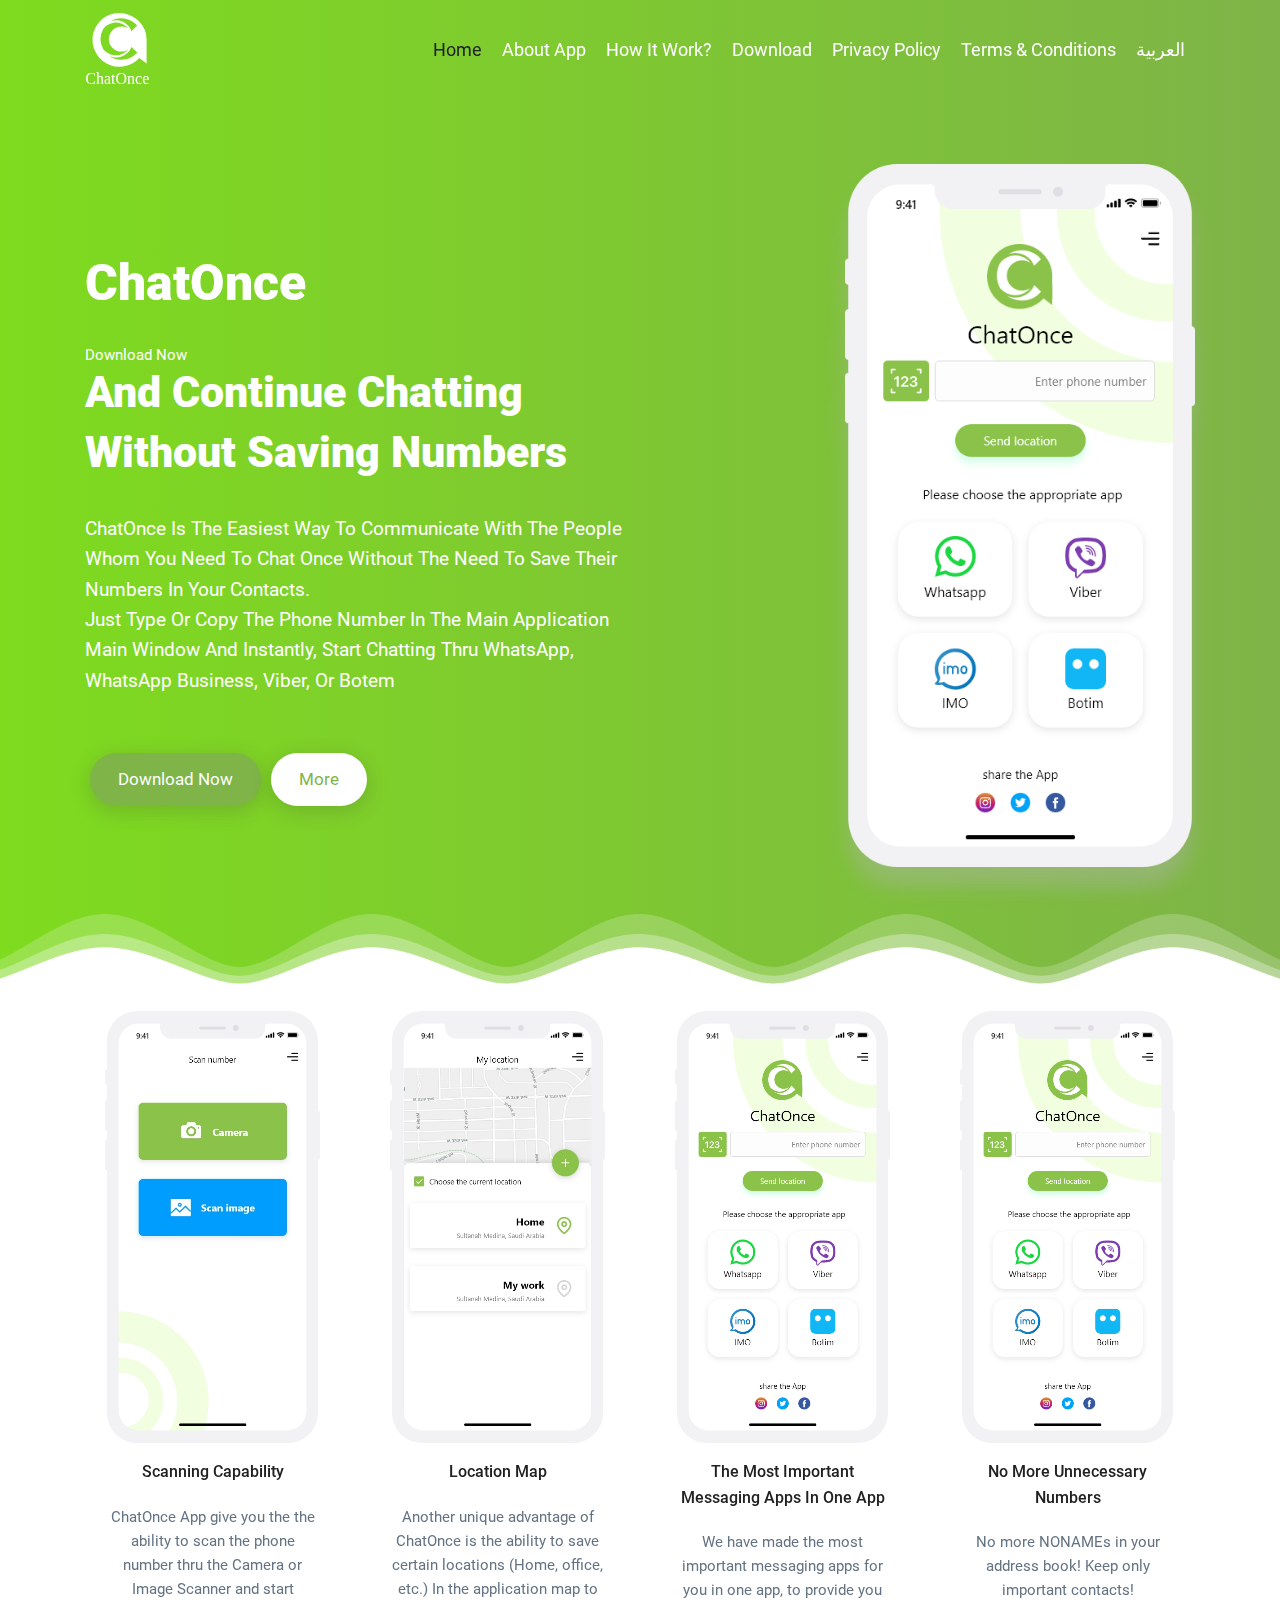
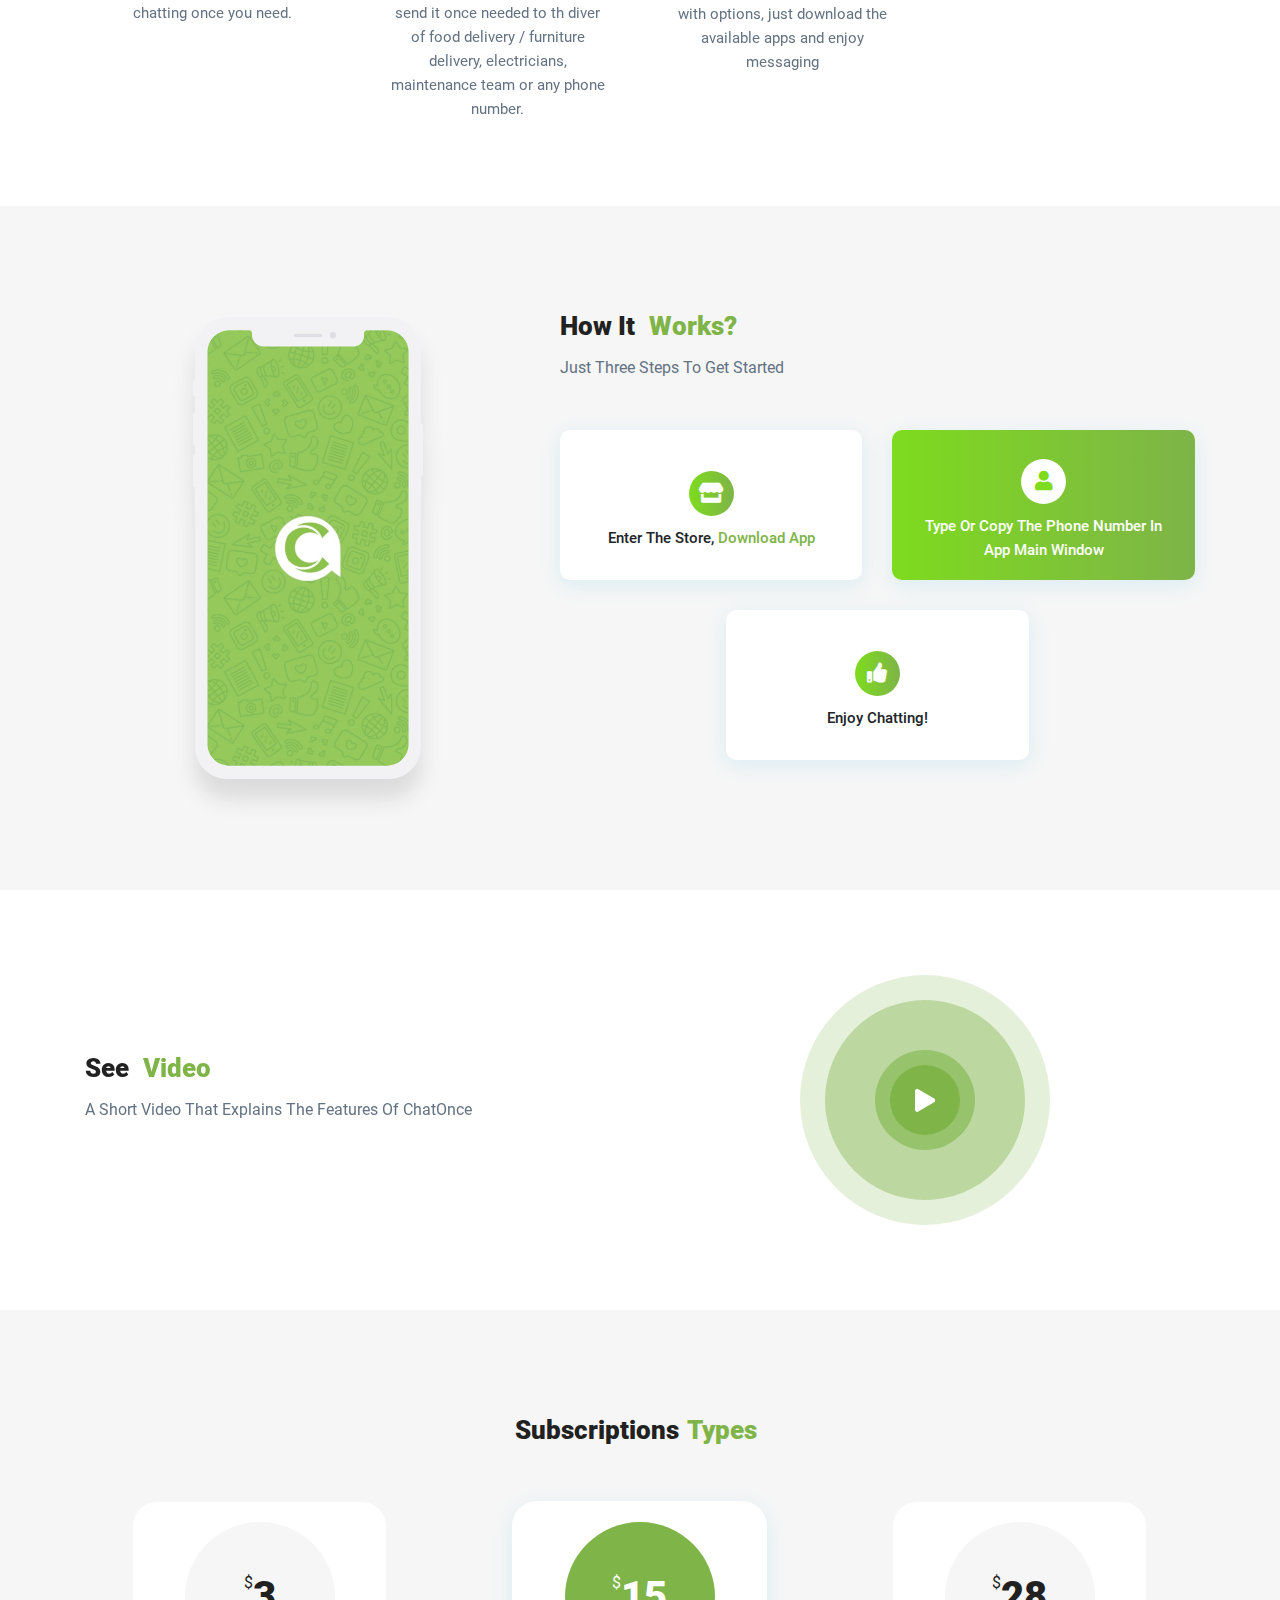
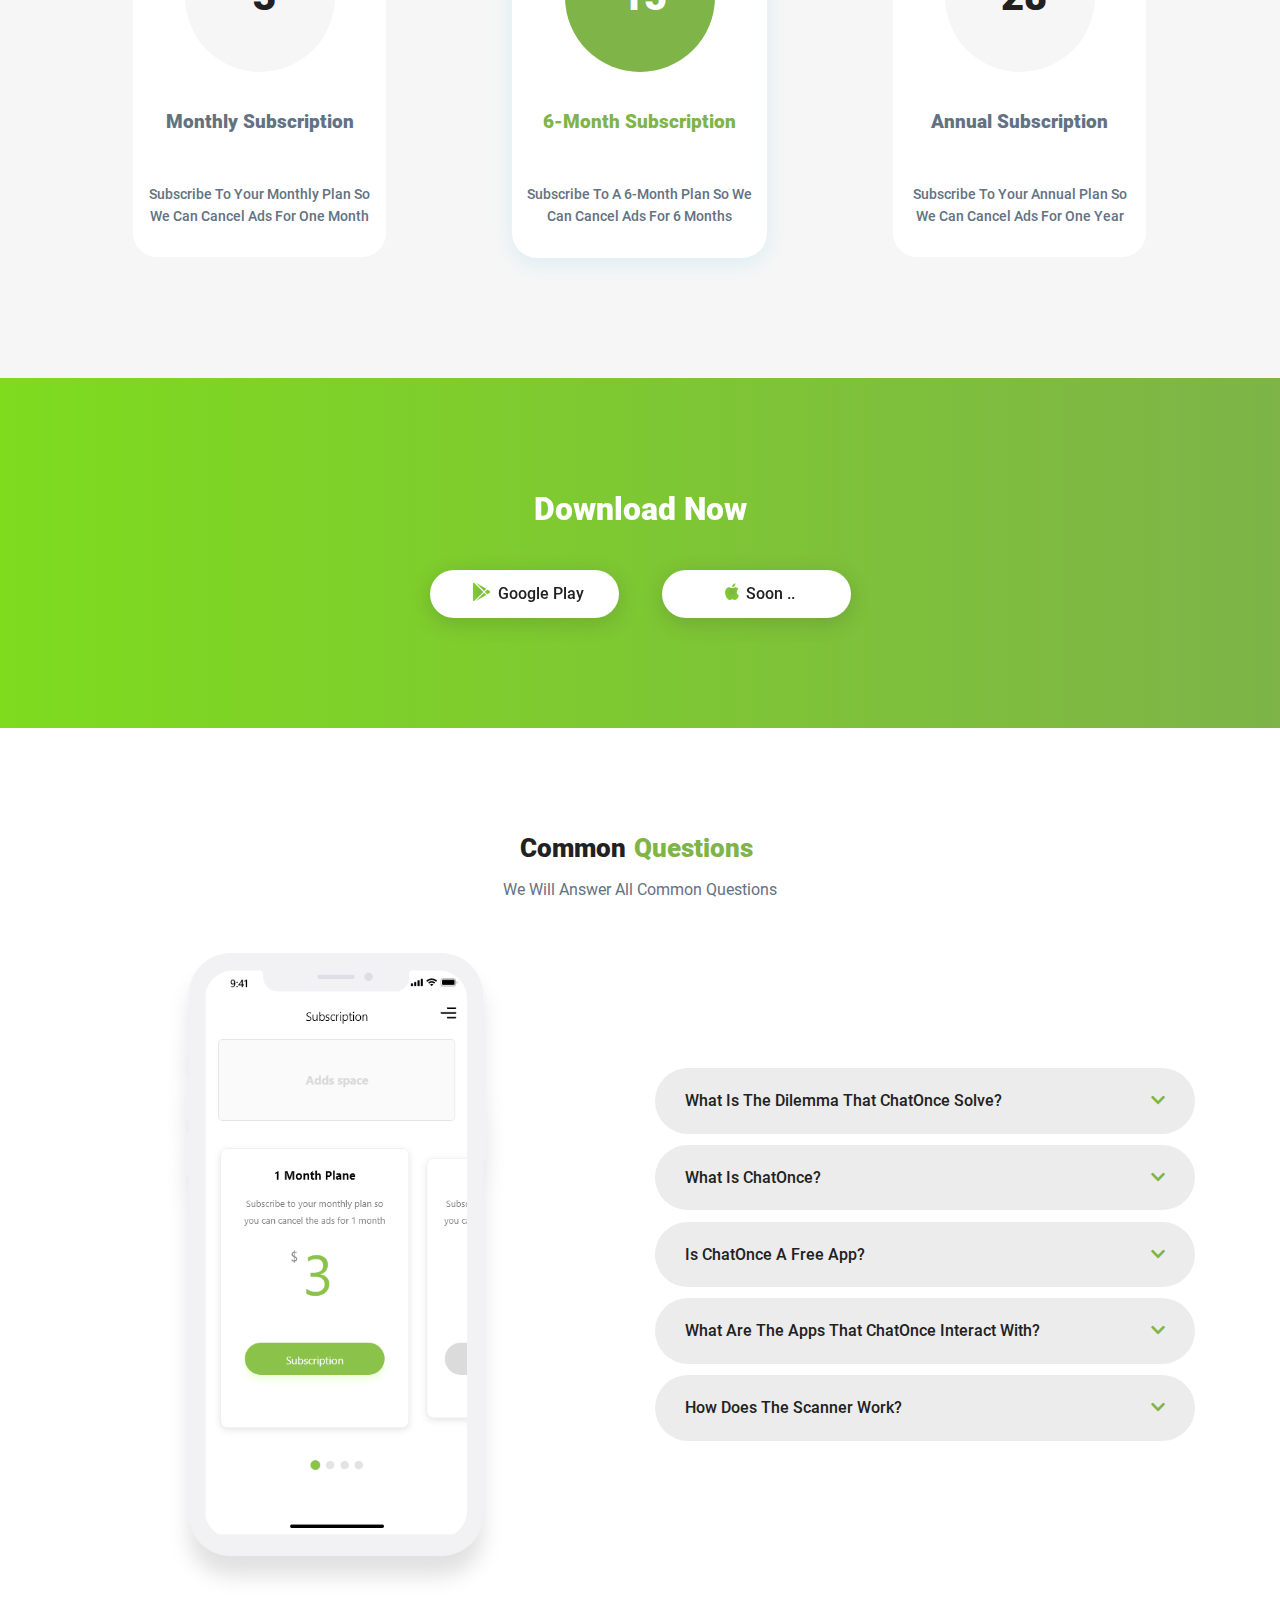
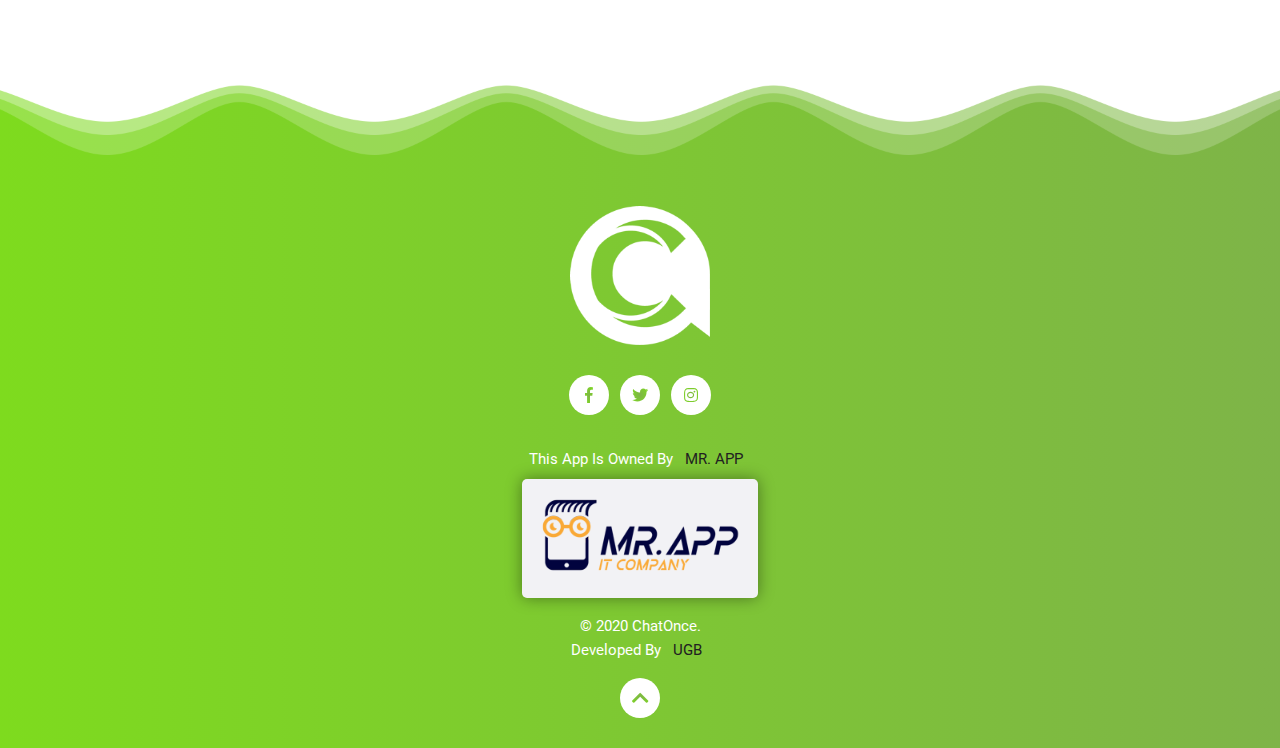
<file: index.html>
<!DOCTYPE html>
<html lang=ar>
<head>
    <meta http-equiv="Content-Type" content="text/html; charset=utf-8">
    <title>Home - ChatOnce</title>
    <meta name=viewport content="width=device-width, initial-scale=1.0">
    <meta name=description content="chat once">
    <meta name=keywords content="Chat, App, ChatOnce ">
    <meta name=Author content="Hamza Abo Aitah">
    <meta name=copyright content="Chat Once">
    <link rel="shortcut icon" href="assets/images/logo/favicon.png">
    <link rel="stylesheet" href="assets/css/venobox.css">
    <link type="text/css" rel=stylesheet href="assets/css/main.css">
</head>
<body class=demo-1 data-offset=500 data-spy=scroll data-target="#navbar">
<a class="start-video venobox d-none" data-autoplay="true" data-vbtype="video"
   href="https://www.youtube.com/watch?v=LHNA4Ku-6cg">
</a>
<header id=header>
    <nav class="navbar navbar-expand-lg  fixed-top" id=navbar>
        <div class=container><a class="navbar-brand mb-0" href=index.html><img class=logo src="assets/images/logo/logo.svg"
                                                                               title="Chat Once" alt="Chat Once"/></a>
            <button class=navbar-toggler data-target="#navbar-collapse" data-toggle=collapse type=button
                    aria-controls=navbar-collapse aria-expanded=false aria-label="Toggle navigation">
                <span></span><span></span><span></span></button>
            <div class="collapse navbar-collapse " id=navbar-collapse>
                <ul class="navbar-nav nav nav-pills">
                    <li class=nav-item><a class="nav-link active" href="#intro-section">home</a></li>
                    <li class=nav-item><a class=nav-link href="#about-section">about app </a></li>
                    <li class=nav-item><a class=nav-link href="#howItWorking-section">how it work? </a></li>
                    <li class=nav-item><a class=nav-link href="#download-section">Download </a></li>
                    <li class=nav-item><a class=nav-link href="privacy.html">Privacy policy</a></li>
                    <li class=nav-item><a class=nav-link href="TermsConditions.html">Terms & Conditions</a></li>
                    <li class=nav-item><a class=nav-link href="ar/index.html">العربية</a></li>
                </ul>
            </div>
        </div>
    </nav>
</header>
<main class=home>
    <section id=intro-section>
        <div class=jumbotron>
            <div class=container>
                <div class=row>
                    <div class="col-lg-6 col-md-12">
                        <h1 class="title display-4 big-title">
                            ChatOnce
                        </h1>
                        <h1 class="title display-4">
                            <small>Download Now</small>
                            And Continue Chatting Without Saving Numbers
                        </h1>
                        <p class=lead>
                            ChatOnce is the easiest way to communicate with the people whom you need to chat once
                            without the need
                            to save their numbers in your contacts.
                            <br>
                            Just type or copy the phone number in the main application main window and instantly,
                            start
                            chatting thru
                            WhatsApp, WhatsApp Business, Viber, or Botem
                        </p>
                        <p>
                            <a class=btn-main href="#download-section">Download Now </a><a class=btn-white-secondary
                                                                                           href="#about-section">
                            More
                        </a>
                        </p>
                    </div>
                    <div class="col-lg-6 col-md-12"><img class="img-fluid app-screen hover_moving_effect"
                                                         src="assets/images/app-screens/1.png" title="Chat Once"
                                                         alt="Chat Once"/>
                    </div>
                </div>
            </div>
        </div>
    </section>

    <section class=small-section id=about-section>
        <div class=container>
            <div class="row align-items-start">
                <div class="col-xl-3 col-lg-4 col-md-6 col-sm-12">
                    <div class=card>
                        <div class=card-title>
                            <img src="assets/images/app-screens/6.png" alt="">
                            <h5 class="mt-3">Scanning capability</h5>
                        </div>
                        <p>
                            ChatOnce App give you the the ability to scan the phone number thru the Camera or
                            Image Scanner
                            and start chatting once you need.
                        </p>
                    </div>
                </div>
                <div class="col-xl-3 col-lg-4 col-md-6 col-sm-12">
                    <div class=card>
                        <div class=card-title>
                            <img src="assets/images/app-screens/7.png" alt="">
                            <h5 class="mt-3">Location Map</h5>
                        </div>
                        <p>
                            Another unique advantage of ChatOnce is the ability to save certain locations (Home,
                            office,
                            etc.)
                            In the application map to send it once needed to th diver of food delivery / furniture
                            delivery, electricians,
                            maintenance team or any phone number.
                        </p>
                    </div>
                </div>
                <div class="col-xl-3 col-lg-4 col-md-6 col-sm-12">
                    <div class=card>
                        <div class=card-title>
                            <img src="assets/images/app-screens/1.png" alt="">
                            <h5 class="mt-3">The most important messaging apps in one app</h5>
                        </div>
                        <p>
                            We have made the most important messaging apps for you in one app, to provide you with options, just download the available apps and enjoy messaging
                        </p>
                    </div>
                </div>
                <div class="col-xl-3 col-lg-4 col-md-6 col-sm-12">
                    <div class=card>
                        <div class=card-title>
                            <img src="assets/images/app-screens/1.png" alt="">
                            <h5 class="mt-3">No More Unnecessary Numbers</h5>
                        </div>
                        <p>
                            No more NONAMEs in your address book! Keep only important contacts!
                        </p></div>
                </div>
            </div>
        </div>
    </section>
    <section id=howItWorking-section>
        <div class=container>
            <div class=row>
                <div class="col-lg-5 col-md-12"><img class="img-fluid app-screen hover_moving_effect"
                                                     src="assets/images/app-screens/5.png" title="Chat Once"
                                                     alt="Chat Once"/>
                </div>
                <div class="col-lg-7 col-md-12">
                    <div class=section-title><h3>How it <strong>works?</strong></h3>
                        <p>Just three steps to get started</p>
                    </div>

                    <div class="row list-unstyled steps justify-content-center">
                        <div class="col-md-6 col-sm-12">
                            <div class=card>
                                <div class=card-title><i class="fas fa-store"></i>
                                    <p>Enter the store,<a href="#download-section"> Download app</a></p></div>
                            </div>
                        </div>
                        <div class="col-md-6 col-sm-12">
                            <div class=card>
                                <div class=card-title><i class="fas fa-user"></i>
                                    <p>Type or copy the phone number in App main window </p></div>
                            </div>
                        </div>
                        <div class="col-md-6 col-sm-12">
                            <div class=card>
                                <div class=card-title><i class="fas fa-thumbs-up"></i>
                                    <p>Enjoy Chatting!</p></div>
                            </div>
                        </div>
                    </div>
                </div>
            </div>
        </div>
    </section>
    <section class="small-section" id="video-section">
        <div class="container">
            <div class="row">
                <div class="col-lg-6 col-md-12">
                    <div class="section-title">
                        <h3>See <strong>Video</strong></h3>
                        <p>A short video that explains the features of ChatOnce</p>
                    </div>

                </div>
                <div class="col-lg-6 col-md-12">
                    <div class="video-link">
                        <a class="js-modal-btn venobox" data-autoplay="true" data-vbtype="video"
                           href="javascript:void(0)">
                            <i class="fas fa-play"></i>
                        </a>
                    </div>
                </div>
            </div>
        </div>
    </section>
    <section id="pricing-section" class="show">
        <div class="container text-center">
            <div class="section-title"><h3>subscriptions<strong>Types </strong></h3>

            </div>
            <div class="packages">
                <div class="row">
                    <div class="col-lg-4 col-md-6 col-sm-12">
                        <ul class="list-unstyled plan">
                            <li>
                                <div class="price"><h1><sup>$</sup>3</h1></div>
                            </li>
                            <li>
                                <div class="title"><h4>Monthly subscription</h4></div>
                            </li>
                            <li>
                                <div class="title">
                                    <p>
                                        Subscribe to your monthly plan so we can cancel ads for one month
                                    </p>
                                </div>
                            </li>

                        </ul>
                    </div>
                    <div class="col-lg-4 col-md-6 col-sm-12">
                        <ul class="list-unstyled plan recommended">
                            <li>
                                <div class="price"><h1><sup>$</sup>15</h1></div>
                            </li>
                            <li>
                                <div class="title"><h4>6-month subscription</h4></div>
                            </li>
                            <li>
                                <div class="title">
                                    <p>
                                        Subscribe to a 6-month plan so we can cancel ads for 6 months
                                    </p>
                                </div>
                            </li>

                        </ul>
                    </div>
                    <div class="col-lg-4 col-md-6 col-sm-12">
                        <ul class="list-unstyled plan">
                            <li>
                                <div class="price"><h1><sup>$</sup>28</h1></div>
                            </li>
                            <li>
                                <div class="title"><h4>Annual subscription</h4></div>
                            </li>
                            <li>
                                <div class="title">
                                    <p>
                                        Subscribe to your annual plan so we can cancel ads for one year
                                    </p>
                                </div>
                            </li>

                        </ul>
                    </div>
                </div>
            </div>
        </div>
    </section>
    <section class=small-section id=download-section>
        <div class="container text-center">
            <div class=section-title><h2>Download Now </h2></div>
            <div class=download-btns>
                <a class=btn-white-gradient href="https://play.google.com/store/apps/details?id=com.ugb.chatonce"><i
                        class="fab fa-google-play"></i>Google Play</a>
                <a class="btn-white-gradient" href="#!"><i class="fab fa-apple"></i>soon ..</a>
            </div>
        </div>
        <img class="img-fluid app-screen" src="assets/images/app-screens/1.png" title="Chat Once" alt="Chat Once"/>
    </section>
    <section id=fqa-section class=show>
        <div class=container>
            <div class=row>
                <div class=col-md-12>
                    <div class="section-title text-center"><h3>Common<strong>questions</strong></h3>
                        <p>
                            We will answer all common questions
                        </p></div>
                </div>
                <div class="col-xl-6 col-lg-5 col-md-12"><img
                        class="lazy app-screen hover_moving_effect img-fluid loaded"
                        data-src="assets/images/app-screens/4.png" title="chat once" alt="chat once"
                        src="assets/images/app-screens/4.png" data-was-processed=true
                        style="left: -18.8695px; top: 0px;"></div>
                <div class="col-xl-6 col-lg-7 col-md-12">
                    <div class=questions id=accordion>
                        <div class=card>
                            <div class=card-header id=question-6><h6 data-target="#collapse-6" data-toggle=collapse
                                                                     aria-controls=collapse-6 aria-expanded=false>
                                What is the dilemma that ChatOnce solve?
                            </h6>
                            </div>
                            <div class=collapse id=collapse-6 data-parent="#accordion" aria-labelledby=question-0>
                                <div class=card-body>
                                    <p>
                                        The only way to chat with persons thru most chat application is to save their
                                        numbers
                                        In your contacts and then send a message.
                                        <br>
                                        your address book will be full of unnecessary numbers.
                                        <br>
                                        How to solve?!! ChatOnce is the Way!
                                    </p>
                                </div>
                            </div>
                        </div>
                        <div class=card>
                            <div class=card-header id=question-3><h6 data-target="#collapse-3" data-toggle=collapse
                                                                     aria-controls=collapse-3 aria-expanded=false>
                                What is ChatOnce?
                            </h6></div>
                            <div class=collapse id=collapse-3 data-parent="#accordion" aria-labelledby=question-3>
                                <div class=card-body>
                                    <p>
                                        ChatOnce is the easiest way to communicate with the people whom you need to
                                        chat once
                                        Without the need to save their numbers in your contacts.
                                        <br>
                                        Just type or copy the phone number in the application main window and
                                        instantly, start chatting
                                        thru WhatsApp, WhatsApp Business, Viber, or Botem
                                    </p>
                                </div>
                            </div>
                        </div>
                        <div class=card>
                            <div class=card-header id=question-0><h6 data-target="#collapse-0" data-toggle=collapse
                                                                     aria-controls=collapse-0 aria-expanded=false>
                                Is ChatOnce a free App?
                            </h6>
                            </div>
                            <div class=collapse id=collapse-0 data-parent="#accordion" aria-labelledby=question-0>
                                <div class=card-body>
                                    <p>
                                        ChatOnce is a free App. Only the subscription is available to enjoy using the
                                        app during the subscription period without Ads disturbance.
                                    </p>
                                </div>
                            </div>
                        </div>
                        <div class=card>
                            <div class=card-header id=question-1><h6 data-target="#collapse-1" data-toggle=collapse
                                                                     aria-controls=collapse-1 aria-expanded=false>
                                What are the Apps that ChatOnce interact with?
                            </h6>
                            </div>
                            <div class=collapse id=collapse-1 data-parent="#accordion" aria-labelledby=question-1>
                                <div class=card-body>
                                    <p>
                                        Whatsapp, Whatsapp Business, Viber and Botim
                                        <br>
                                        it will not be out the way to mention that this app is not related to or
                                        supported in any way by
                                        WhatsApp, WhatsApp Business, Viber or Poetm
                                    </p>
                                </div>
                            </div>
                        </div>
                        <div class=card>
                            <div class=card-header id=question-2><h6 data-target="#collapse-2" data-toggle=collapse
                                                                     aria-controls=collapse-2 aria-expanded=false>
                                How does the scanner work?
                            </h6></div>
                            <div class=collapse id=collapse-2 data-parent="#accordion" aria-labelledby=question-2>
                                <div class=card-body>
                                    <p>
                                        BY using the Camera or the imege scanner, you can easily allocate any phone
                                        number, then the app will recognize it in its main window.
                                    </p>
                                </div>
                            </div>
                        </div>
                    </div>
                </div>
            </div>
        </div>
    </section>
</main>
<footer>
    <div class=container><img class=logo src="assets/images/logo2.png" title="Chat Once" alt="Chat Once"/>
        <div id=subscribe>
            <div id=mc_embed_signup>
                <form class="validate validate" id=mc-embedded-subscribe-form name=mc-embedded-subscribe-form
                      action="https://norhan-mohammed.us17.list-manage.com/subscribe/post?u=94971f542cbfe5e5ce90ad028&amp;amp;id=205e3768c6"
                      method=post target=_blank novalidate>
                    <div id=mc_embed_signup_scroll>
                        <div class=clear id=mce-responses>
                            <div class=response id=mce-error-response style=display:none></div>
                            <div class=response id=mce-success-response style=display:none></div>
                        </div>
                        <div aria-hidden=true style="position: absolute; left: -5000px;"><input
                                name=b_94971f542cbfe5e5ce90ad028_b506ef2794 tabindex=-1 value=""></div>
                    </div>
                </form>
            </div>
        </div>
        <ul class="socialMediaLinks list-inline gradient-style">
            <li class=list-inline-item><a target="_blank" href="https://www.facebook.com/chatonce.app.12"><i
                    class="fab fa-facebook-f"> </i></a></li>
            <li class=list-inline-item><a target="_blank" href="https://twitter.com/chat_once"><i
                    class="fab fa-twitter"> </i></a></li>
            <li class=list-inline-item><a target="_blank" href="https://www.instagram.com/chat_once"><i
                    class="fab fa-instagram"></i></a></li>
        </ul>
        <div class="copyright p-3 text-center">
            <p class="mb-0 ">
                This app is owned by
                <a href="https://ugbltd.com/" class="pr-2" target="_blank">MR. APP</a>
            </p>
            <div class="mr-app-container d-inline-block mt-2">

                <a href="#" target="_blank" class="d-inline-block">
                    <img src="assets/images/app-logo.png" class="mr-app-logo" alt="">
                </a>
            </div>
            <p class="mt-3 mb-0"> © 2020 ChatOnce. </p>
            <p class=m-0>
                Developed by
                <a href="http://www.ugbltd.com/" target="_blank">UGB</a></p></div>
        <div id=top-btn><p><i class="gradient-text fas fa-chevron-up"></i></p></div>
    </div>
</footer>
<div id=loader>
    <div class=circle></div>
    <div class=circle></div>
    <div class=circle></div>
    <div class=circle></div>
</div>
<script src="assets/js/custom.js"></script>
<script src="assets/js/venobox.min.js"></script>
<script>


    // $(window).on("load", (function () {
    //     $('.venobox').venobox();
    //     setTimeout(function () {
    //         document.getElementsByClassName("start-video")[0].click();
    //     }, 500);
    //
    // }));
</script>
</body>
</html>
</file>
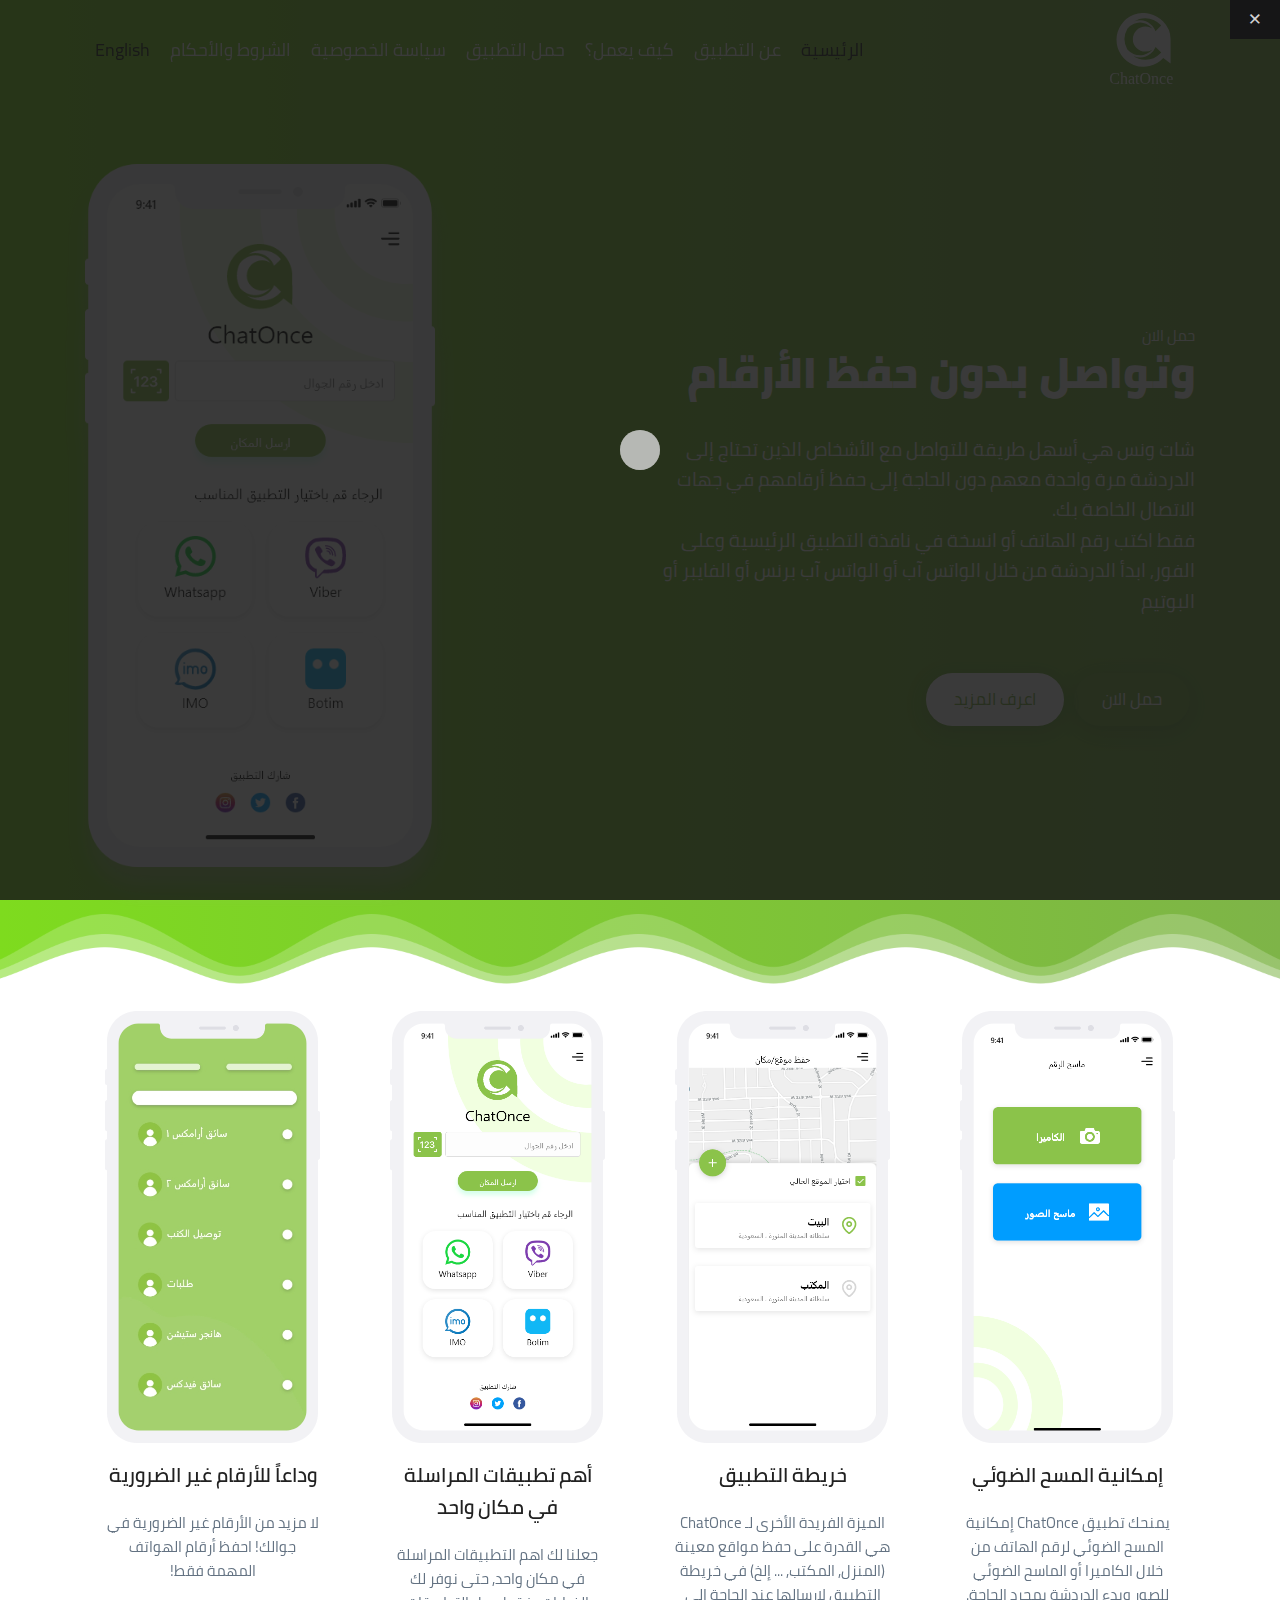
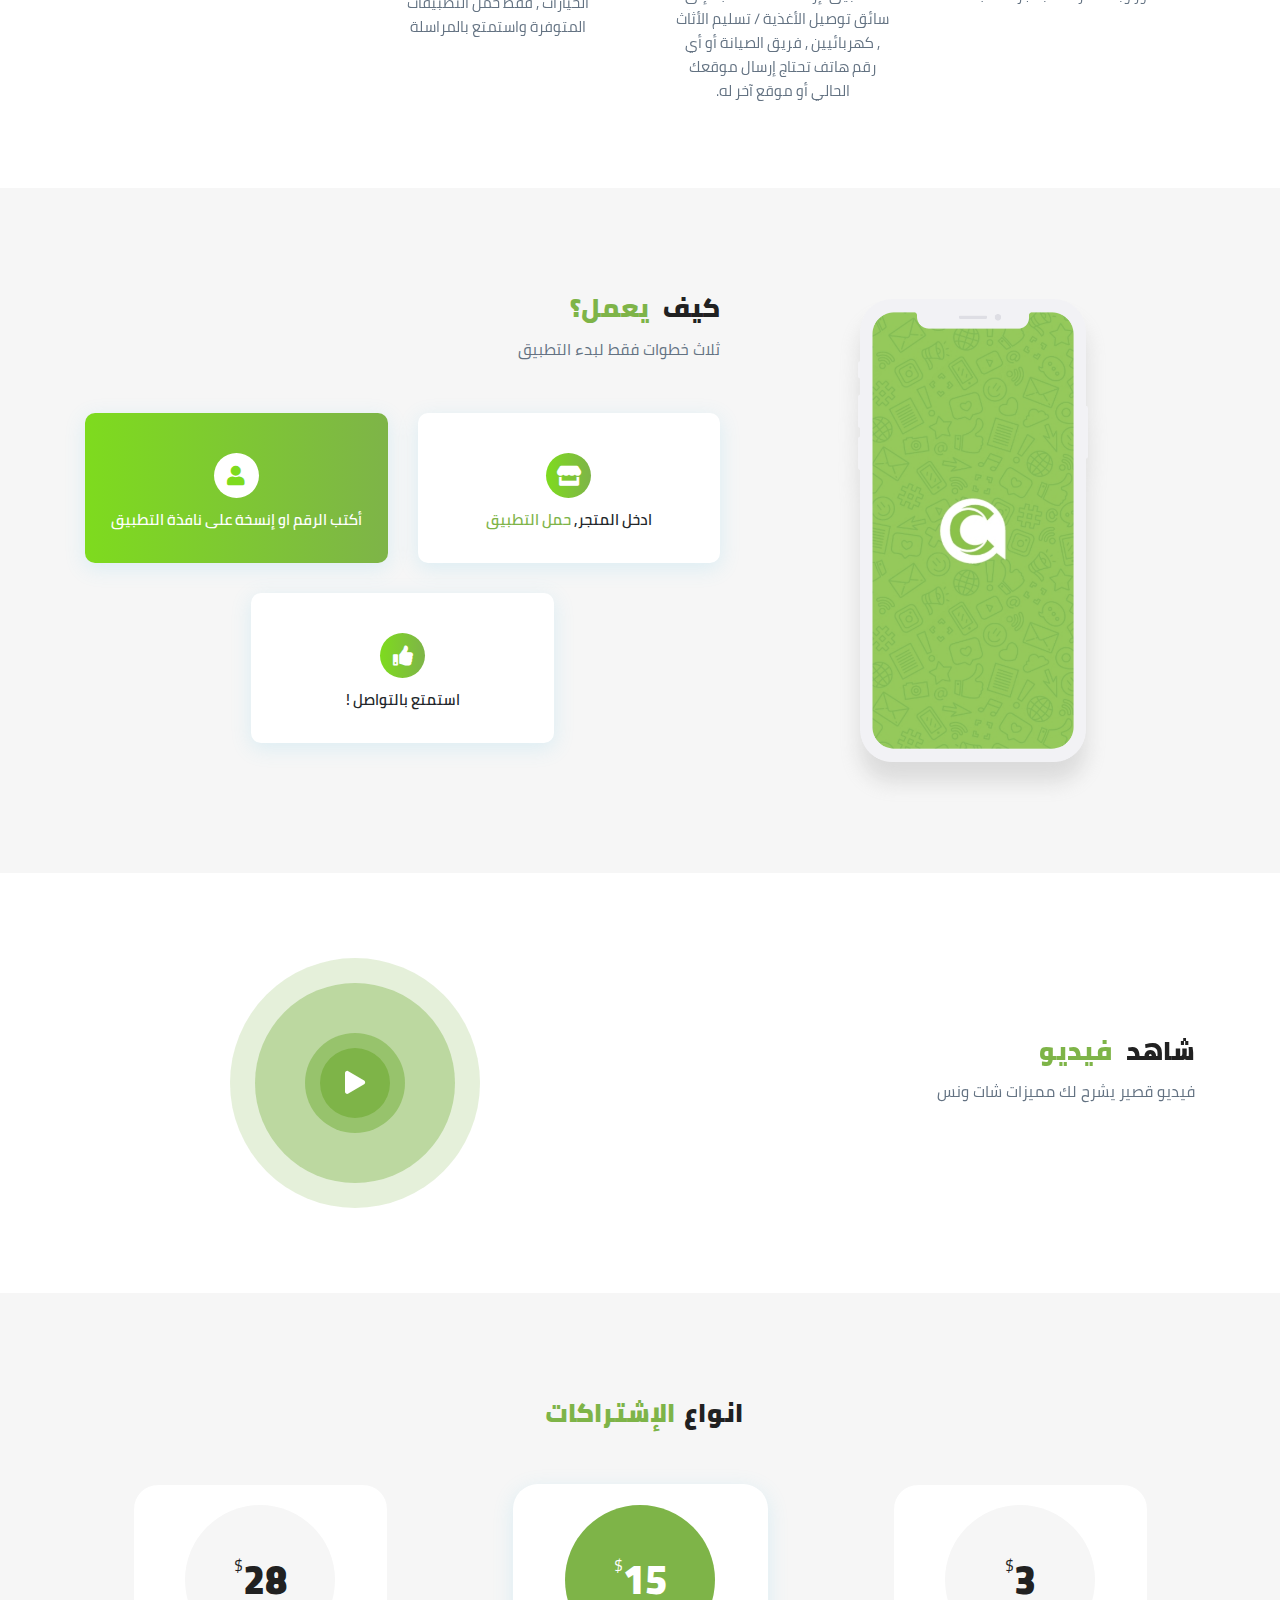
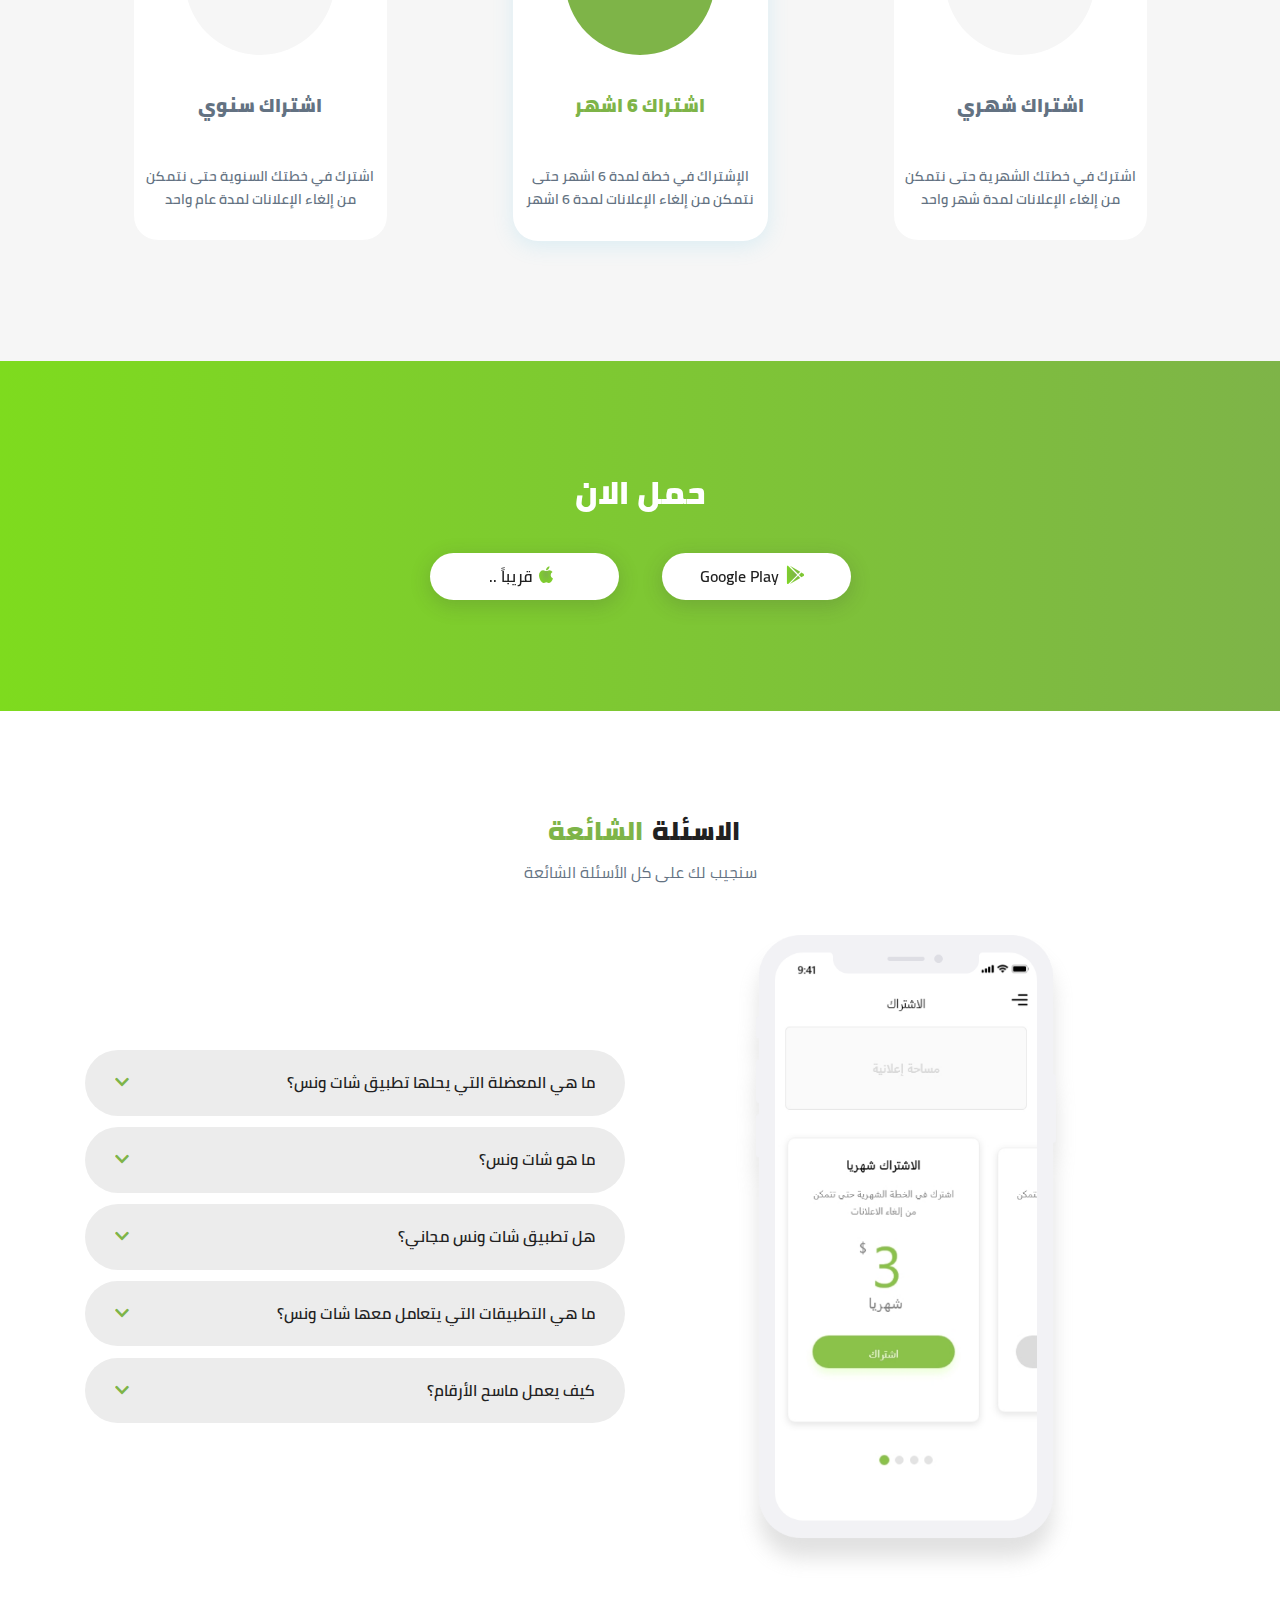
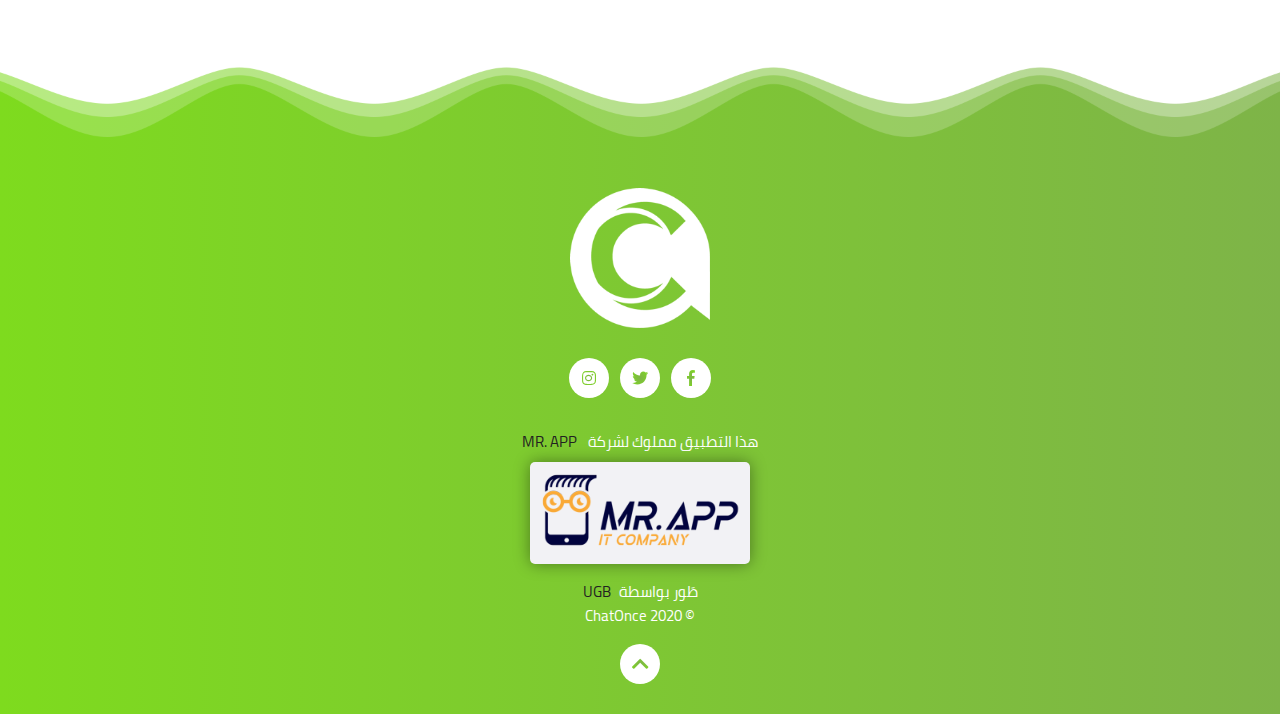
<file: ar/index.html>
<!DOCTYPE html>
<html lang=ar>
<head>
    <meta http-equiv="Content-Type" content="text/html; charset=utf-8">
    <title>الرئيسية - ChatOnce</title>
    <meta name=viewport content="width=device-width, initial-scale=1.0">
    <meta name=description content=" ChatOnce">
    <meta name=keywords content="Chat, App, ChatOnce ">
    <meta name=Author content="Hamza Abo Aitah">
    <meta name=copyright content=" ChatOnce">
    <link rel="shortcut icon" href="assets/images/logo/favicon.png">
    <link rel="stylesheet" href="assets/css/venobox.css">
    <link rel="stylesheet" href="assets/css/slick.css">
    <link rel="stylesheet" href="assets/css/slick-theme.css">
    <link type="text/css" rel=stylesheet href="assets/css/main.css">
</head>
<body class=demo-1 data-offset=500 data-spy=scroll data-target="#navbar" dir=rtl>
<a class="start-video venobox d-none" data-autoplay="true" data-vbtype="video"
   href="https://www.youtube.com/watch?v=LHNA4Ku-6cg">
</a>
<header id=header>
    <nav class="navbar navbar-expand-lg  fixed-top" id=navbar>
        <div class=container><a class="navbar-brand mb-0" href=index.html><img class=logo
                                                                               src="assets/images/logo/logo.svg"
                                                                               title=" ChatOnce" alt=" ChatOnce"/></a>
            <button class=navbar-toggler data-target="#navbar-collapse" data-toggle=collapse type=button
                    aria-controls=navbar-collapse aria-expanded=false aria-label="Toggle navigation">
                <span></span><span></span><span></span></button>
            <div class="collapse navbar-collapse " id=navbar-collapse>
                <ul class="navbar-nav nav nav-pills">
                    <li class=nav-item><a class="nav-link active" href="#intro-section">الرئيسية</a></li>
                    <li class=nav-item><a class=nav-link href="#about-section">عن التطبيق </a></li>
                    <li class=nav-item><a class=nav-link href="#howItWorking-section">كيف يعمل؟ </a></li>
                    <li class=nav-item><a class=nav-link href="#download-section">حمل التطبيق </a></li>
                    <li class=nav-item><a class=nav-link href="privacy.html">سياسة الخصوصية </a></li>
                    <li class=nav-item><a class=nav-link href="TermsConditions.html">الشروط والأحكام </a></li>
                    <li class=nav-item><a class=nav-link href="../index.html">english</a></li>
                </ul>
            </div>
        </div>
    </nav>
</header>
<main class=home>
    <section id=intro-section>
        <div class=jumbotron>
            <div class=container>
                <div class=row>
                    <div class="col-lg-6 col-md-12">
                        <h1 class="title display-4">
                            <small>حمل الان</small>
                            وتواصل بدون حفظ الأرقام
                        </h1>
                        <p class=lead>
                            شات ونس هي أسهل طريقة للتواصل مع الأشخاص الذين تحتاج إلى الدردشة مرة واحدة معهم دون الحاجة
                            إلى حفظ أرقامهم في جهات الاتصال الخاصة بك.
                            <br>
                            فقط اكتب رقم الهاتف أو انسخة في نافذة التطبيق الرئيسية وعلى الفور, ابدأ الدردشة من خلال
                            الواتس آب أو الواتس آب برنس أو الفايبر أو البوتيم
                        </p>
                        <p><a class=btn-main href="#download-section">حمل الان </a><a class=btn-white-secondary
                                                                                      href="#about-section">اعرف
                            المزيد</a></p></div>
                    <div class="col-lg-6 col-md-12"><img class="img-fluid app-screen hover_moving_effect"
                                                         src="assets/images/app-screens/1.png" title=" ChatOnce"
                                                         alt=" ChatOnce"/>
                    </div>
                </div>
            </div>
        </div>
    </section>

    <section class=small-section id=about-section>
        <div class=container>
            <div class="row align-items-start">
                <div class="col-xl-3 col-lg-4 col-md-6 col-sm-12">
                    <div class=card>
                        <div class=card-title>
                            <img class="img-fluid" src="assets/images/app-screens/2.png" alt="">
                            <h5 class="mt-3">إمكانية المسح الضوئي</h5>
                        </div>
                        <p>
                            يمنحك تطبيق ChatOnce إمكانية المسح الضوئي لرقم الهاتف من خلال الكاميرا أو الماسح الضوئي
                            للصور وبدء الدردشة بمجرد الحاجة.
                        </p>
                    </div>
                </div>
                <div class="col-xl-3 col-lg-4 col-md-6 col-sm-12">
                    <div class=card>
                        <div class=card-title>
                            <img src="assets/images/app-screens/6.png" alt="">
                            <h5 class="mt-3">خريطة التطبيق</h5></div>
                        <p>
                            الميزة الفريدة الأخرى لـ ChatOnce هي القدرة على حفظ مواقع معينة (المنزل, المكتب, ... إلخ)
                            في خريطة التطبيق لإرسالها عند الحاجة إلى سائق توصيل الأغذية / تسليم الأثاث , كهربائيين ,
                            فريق الصيانة أو أي رقم هاتف تحتاج إرسال موقعك الحالي أو موقع آخر له.
                        </p>
                    </div>
                </div>

                <div class="col-xl-3 col-lg-4 col-md-6 col-sm-12">
                    <div class=card>
                        <div class=card-title>
                            <img src="assets/images/app-screens/1.png" alt="">
                            <h5 class="mt-3">أهم تطبيقات المراسلة في مكان واحد</h5></div>
                        <p>
                            جعلنا لك اهم التطبيقات المراسلة في مكان واحد, حتى نوفر لك الخيارات , فقط حمل التطبيقات
                            المتوفرة واستمتع بالمراسلة
                        </p>
                    </div>
                </div>
                <div class="col-xl-3 col-lg-4 col-md-6 col-sm-12">
                    <div class=card>
                        <div class=card-title>
                            <img src="assets/images/app-screens/7.png" alt="">
                            <h5 class="mt-3">وداعاً للأرقام غير الضرورية</h5>
                        </div>
                        <p>
                            لا مزيد من الأرقام غير الضرورية في جوالك! احفظ أرقام الهواتف المهمة فقط!
                        </p></div>
                </div>
            </div>
        </div>
    </section>
    <section id=howItWorking-section>
        <div class=container>
            <div class=row>
                <div class="col-lg-5 col-md-12"><img class="img-fluid app-screen hover_moving_effect"
                                                     src="assets/images/app-screens/5.png" title=" ChatOnce"
                                                     alt=" ChatOnce"/>
                </div>
                <div class="col-lg-7 col-md-12">
                    <div class=section-title><h3>كيف <strong>يعمل؟</strong></h3>
                        <p>ثلاث خطوات فقط لبدء التطبيق </p></div>

                    <div class="row list-unstyled steps justify-content-center">
                        <div class="col-md-6 col-sm-12">
                            <div class=card>
                                <div class=card-title><i class="fas fa-store"></i>
                                    <p>ادخل المتجر,<a href="#download-section"> حمل التطبيق</a></p></div>
                            </div>
                        </div>
                        <div class="col-md-6 col-sm-12">
                            <div class=card>
                                <div class=card-title><i class="fas fa-user"></i>
                                    <p>أكتب الرقم او إنسخة على نافذة التطبيق </p></div>
                            </div>
                        </div>
                        <div class="col-md-6 col-sm-12">
                            <div class=card>
                                <div class=card-title><i class="fas fa-thumbs-up"></i>
                                    <p>استمتع بالتواصل !</p></div>
                            </div>
                        </div>
                    </div>
                </div>
            </div>
        </div>
    </section>
    <section class="small-section" id="video-section">
        <div class="container">
            <div class="row">
                <div class="col-lg-6 col-md-12">
                    <div class="section-title">
                        <h3>شاهد <strong>فيديو</strong></h3>
                        <p>فيديو قصير يشرح لك مميزات شات ونس</p>
                    </div>

                </div>
                <div class="col-lg-6 col-md-12">
                    <div class="video-link">
                        <a class="js-modal-btn venobox" data-autoplay="true" data-vbtype="video"
                           href="https://www.youtube.com/watch?v=LHNA4Ku-6cg">
                            <i class="fas fa-play"></i>
                        </a>
                    </div>
                </div>
            </div>
        </div>
    </section>
    <!--    <section id=screenshots-section>-->
    <!--        <div class=container>-->
    <!--            <div class=row>-->
    <!--                <div class="col-lg-4 col-md-12 col-sm-12">-->
    <!--                    <div class="section-title text-center"><h3>لقطات<strong>مميزة</strong></h3>-->
    <!--                        &lt;!&ndash;                        <p>شات ونس صُمم بجودة عالية </p>&ndash;&gt;-->
    <!--                        <div class="slider slider-nav">-->
    <!--                            <div>-->
    <!--                                <h3>عنوان تجريبي1</h3>-->
    <!--                                <p>-->
    <!--                                    هذا النص هو مثال لنص يمكن أن يستبدل في نفس المساحة، لقد تم توليد هذا النص من مولد-->
    <!--                                    النص العربى، حيث يمكنك أن تولد مثل هذا النص أو العديد من النصوص الأخرى إضافة إلى-->
    <!--                                    زيادة عدد الحروف التى يولدها التطبيق.-->
    <!--                                </p>-->
    <!--                            </div>-->
    <!--                            <div>-->
    <!--                                <h3>عنوان تجريبي2</h3>-->
    <!--                                <p>-->
    <!--                                    هذا النص هو مثال لنص يمكن أن يستبدل في نفس المساحة، لقد تم توليد هذا النص من مولد-->
    <!--                                    النص العربى، حيث يمكنك أن تولد مثل هذا النص أو العديد من النصوص الأخرى إضافة إلى-->
    <!--                                    زيادة عدد الحروف التى يولدها التطبيق.-->
    <!--                                </p>-->
    <!--                            </div>-->
    <!--                            <div>-->
    <!--                                <h3>عنوان تجريبي3</h3>-->
    <!--                                <p>-->
    <!--                                    هذا النص هو مثال لنص يمكن أن يستبدل في نفس المساحة، لقد تم توليد هذا النص من مولد-->
    <!--                                    النص العربى، حيث يمكنك أن تولد مثل هذا النص أو العديد من النصوص الأخرى إضافة إلى-->
    <!--                                    زيادة عدد الحروف التى يولدها التطبيق.-->
    <!--                                </p>-->
    <!--                            </div>-->
    <!--                            <div>-->
    <!--                                <h3>عنوان تجريبي4</h3>-->
    <!--                                <p>-->
    <!--                                    هذا النص هو مثال لنص يمكن أن يستبدل في نفس المساحة، لقد تم توليد هذا النص من مولد-->
    <!--                                    النص العربى، حيث يمكنك أن تولد مثل هذا النص أو العديد من النصوص الأخرى إضافة إلى-->
    <!--                                    زيادة عدد الحروف التى يولدها التطبيق.-->
    <!--                                </p>-->
    <!--                            </div>-->
    <!--                        </div>-->
    <!--                        <div class="my-nav">-->

    <!--                        </div>-->
    <!--                        <div class="my-dot">-->

    <!--                        </div>-->
    <!--                    </div>-->
    <!--                </div>-->
    <!--                <div class="col-lg-8 col-md-12 col-sm-12">-->
    <!--                    <div class="slider slider-for">-->
    <!--                        <div>-->
    <!--                            <img class=zoomIn-img src="assets/images/app-screens/1.png" title=" ChatOnce"-->
    <!--                                 alt=" ChatOnce"/>-->
    <!--                        </div>-->
    <!--                        <div>-->
    <!--                            <img class=zoomIn-img src="assets/images/app-screens/3.png" title=" ChatOnce"-->
    <!--                                 alt=" ChatOnce"/>-->
    <!--                        </div>-->
    <!--                        <div>-->
    <!--                            <img class=zoomIn-img src="assets/images/app-screens/4.png" title=" ChatOnce"-->
    <!--                                 alt=" ChatOnce"/>-->
    <!--                        </div>-->
    <!--                        <div>-->
    <!--                            <img class=zoomIn-img src="assets/images/app-screens/5.png" title=" ChatOnce"-->
    <!--                                 alt=" ChatOnce"/>-->
    <!--                        </div>-->
    <!--                    </div>-->
    <!--                </div>-->
    <!--            </div>-->
    <!--        </div>-->
    <!--    </section>-->
    <section id="pricing-section" class="show">
        <div class="container text-center">
            <div class="section-title"><h3>انواع<strong>الإشتراكات</strong></h3>
            </div>
            <div class="packages">
                <div class="row">
                    <div class="col-lg-4 col-md-6 col-sm-12">
                        <ul class="list-unstyled plan">
                            <li>
                                <div class="price"><h1><sup>$</sup>3</h1></div>
                            </li>
                            <li>
                                <div class="title"><h4>اشتراك شهري</h4></div>
                            </li>
                            <li>
                                <div class="title">
                                    <p>
                                        اشترك في خطتك الشهرية حتى نتمكن من إلغاء الإعلانات لمدة شهر واحد
                                    </p>
                                </div>
                            </li>

                        </ul>
                    </div>
                    <div class="col-lg-4 col-md-6 col-sm-12">
                        <ul class="list-unstyled plan recommended">
                            <li>
                                <div class="price"><h1><sup>$</sup>15</h1></div>
                            </li>
                            <li>
                                <div class="title"><h4>اشتراك 6 اشهر</h4></div>
                            </li>
                            <li>
                                <div class="title">
                                    <p>
                                        الإشتراك في خطة لمدة 6 اشهر حتى نتمكن من إلغاء الإعلانات لمدة 6 اشهر
                                    </p>
                                </div>
                            </li>

                        </ul>
                    </div>
                    <div class="col-lg-4 col-md-6 col-sm-12">
                        <ul class="list-unstyled plan">
                            <li>
                                <div class="price"><h1><sup>$</sup>28</h1></div>
                            </li>
                            <li>
                                <div class="title"><h4>اشتراك سنوي</h4></div>
                            </li>
                            <li>
                                <div class="title">
                                    <p>
                                        اشترك في خطتك السنوية حتى نتمكن من إلغاء الإعلانات لمدة عام واحد
                                    </p>
                                </div>
                            </li>

                        </ul>
                    </div>
                </div>
            </div>
        </div>
    </section>
    <section class=small-section id=download-section>
        <div class="container text-center">
            <div class=section-title><h2>حمل الان </h2></div>
            <div class=download-btns>
                <a class=btn-white-gradient href="https://play.google.com/store/apps/details?id=com.ugb.chatonce"><i
                        class="fab fa-google-play"></i>Google Play</a>
                <a class=btn-white-gradient href="#!"><i class="fab fa-apple"></i>قريباً ..</a>
            </div>
        </div>
        <img class="img-fluid app-screen" src="assets/images/app-screens/1.png" title=" ChatOnce" alt=" ChatOnce"/>
    </section>
    <section id=fqa-section class=show>
        <div class=container>
            <div class=row>
                <div class=col-md-12>
                    <div class="section-title text-center"><h3>الاسئلة<strong>الشائعة</strong></h3>
                        <p>
                            سنجيب لك على كل الأسئلة الشائعة
                        </p></div>
                </div>
                <div class="col-xl-6 col-lg-5 col-md-12"><img
                        class="lazy app-screen hover_moving_effect img-fluid loaded"
                        data-src="assets/images/app-screens/4.png" title=" ChatOnce" alt=" ChatOnce"
                        src="assets/images/app-screens/4.png" data-was-processed=true
                        style="left: -18.8695px; top: 0px;"></div>
                <div class="col-xl-6 col-lg-7 col-md-12">
                    <div class=questions id=accordion>
                        <div class=card>
                            <div class=card-header id=question-6><h6 data-target="#collapse-6" data-toggle=collapse
                                                                     aria-controls=collapse-6 aria-expanded=false>
                                ما هي المعضلة التي يحلها تطبيق شات ونس؟
                            </h6>
                            </div>
                            <div class=collapse id=collapse-6 data-parent="#accordion" aria-labelledby=question-0>
                                <div class=card-body>
                                    <p>
                                        الطريقة الوحيدة للدردشة مع الأشخاص من خلال معظم تطبيقات الدردشة هي حفظ أرقامهم
                                        في جهات الإتصال الخاصة بك ومن ثم إرسال رسالة إليهم. سيكون دفترالعناوين الخاص بك
                                        مليئاً بالأرقام غير الضرورية المجبر على تخزينها لتتواصل معها لمرة واحدة فقط!.
                                        <br>
                                        شات ونس لديه الحل!!
                                    </p>
                                </div>
                            </div>
                        </div>
                        <div class=card>
                            <div class=card-header id=question-3><h6 data-target="#collapse-3" data-toggle=collapse
                                                                     aria-controls=collapse-3 aria-expanded=false>
                                ما هو شات ونس؟
                            </h6></div>
                            <div class=collapse id=collapse-3 data-parent="#accordion" aria-labelledby=question-3>
                                <div class=card-body>
                                    <p>
                                        شات ونس هي أسهل طريقة للتواصل مع الأشخاص الذين تحتاج إلى الدردشة مرة واحدة معهم
                                        دون الحاجة إلى حفظ أرقامهم في جهات الاتصال الخاصة بك.
                                        <br>
                                        فقط اكتب رقم الهاتف أو انسخة في نافذة التطبيق الرئيسية وعلى الفور, ابدأ الدردشة
                                        من خلال الواتس آب أو الواتس آب برنس أو الفايبر
                                    </p>
                                </div>
                            </div>
                        </div>
                        <div class=card>
                            <div class=card-header id=question-0><h6 data-target="#collapse-0" data-toggle=collapse
                                                                     aria-controls=collapse-0 aria-expanded=false>
                                هل تطبيق شات ونس مجاني؟
                            </h6>
                            </div>
                            <div class=collapse id=collapse-0 data-parent="#accordion" aria-labelledby=question-0>
                                <div class=card-body>
                                    <p>
                                        التطبيق مجاني بكل المميزات , الإشتراك فقط لإزالة الإعلانات
                                    </p>
                                </div>
                            </div>
                        </div>
                        <div class=card>
                            <div class=card-header id=question-1><h6 data-target="#collapse-1" data-toggle=collapse
                                                                     aria-controls=collapse-1 aria-expanded=false>
                                ما هي التطبيقات التي يتعامل معها شات ونس؟
                            </h6>
                            </div>
                            <div class=collapse id=collapse-1 data-parent="#accordion" aria-labelledby=question-1>
                                <div class=card-body>
                                    <p>
                                        واتس اب ,فايبر ,واتس اب بزنس ,او البويتم
                                        <br>
                                        الجدير بالذكر أن هذا التطبيق لا يرتبط أو يتلقى الدعم بأي شكل من الأشكال من برامج
                                        الواتس آب او الواتس آب بزنس او الفايبر او البوتيم
                                    </p>
                                </div>
                            </div>
                        </div>
                        <div class=card>
                            <div class=card-header id=question-2><h6 data-target="#collapse-2" data-toggle=collapse
                                                                     aria-controls=collapse-2 aria-expanded=false>
                                كيف يعمل ماسح الأرقام؟
                            </h6></div>
                            <div class=collapse id=collapse-2 data-parent="#accordion" aria-labelledby=question-2>
                                <div class=card-body>
                                    <p>
                                        بتشغيل الكاميرا أو استخدام الماسح الضوئي لأي صورة مخزنة مسبقاً في جوالك يمكنك
                                        تصوير
                                        وتحديد رقم جوال في أي مكان، ومن ثم يتم التعرف عليه من قبل التطبيق وإظهاره في
                                        النافذة
                                        الرئيسية
                                    </p>
                                </div>
                            </div>
                        </div>
                    </div>
                </div>
            </div>
        </div>
    </section>
</main>
<footer>
    <div class=container><img class=logo src="assets/images/logo2.png" title=" ChatOnce" alt=" ChatOnce"/>
        <div id=subscribe>
            <div id=mc_embed_signup>
                <form class="validate validate" id=mc-embedded-subscribe-form name=mc-embedded-subscribe-form
                      action="https://norhan-mohammed.us17.list-manage.com/subscribe/post?u=94971f542cbfe5e5ce90ad028&amp;amp;id=205e3768c6"
                      method=post target=_blank novalidate>
                    <div id=mc_embed_signup_scroll>
                        <div class=clear id=mce-responses>
                            <div class=response id=mce-error-response style=display:none></div>
                            <div class=response id=mce-success-response style=display:none></div>
                        </div>
                        <div aria-hidden=true style="position: absolute; left: -5000px;"><input
                                name=b_94971f542cbfe5e5ce90ad028_b506ef2794 tabindex=-1 value=""></div>
                    </div>
                </form>
            </div>
        </div>
        <ul class="socialMediaLinks list-inline gradient-style">
            <li class=list-inline-item><a target="_blank" href="https://www.facebook.com/chatonce.app.12"><i
                    class="fab fa-facebook-f"> </i></a></li>
            <li class=list-inline-item><a target="_blank" href="https://twitter.com/chat_once"><i
                    class="fab fa-twitter"> </i></a></li>
            <li class=list-inline-item><a target="_blank" href="https://www.instagram.com/chat_once"><i
                    class="fab fa-instagram"></i></a></li>
        </ul>
        <div class="copyright p-3 text-center">
            <p class="mb-0 ">
                هذا التطبيق مملوك لشركة
                <a href="https://ugbltd.com/" class="pr-2" target="_blank">MR. APP</a>
            </p>
            <div class="mr-app-container d-inline-block mt-2">

                <a href="#" target="_blank" class="d-inline-block">
                    <img src="assets/images/app-logo.png" class="mr-app-logo" alt="">
                </a>
            </div>
            <p class="mb-0 mt-3">طَور
                بواسطة<a href="https://ugbltd.com/"  class="pr-2" target="_blank">UGB</a>
            </p>
            <p class="mb-0"> © 2020 ChatOnce </p>

        </div>

        <div id=top-btn><p><i class="gradient-text fas fa-chevron-up"></i></p></div>
    </div>
</footer>
<div id=loader>
    <div class=circle></div>
    <div class=circle></div>
    <div class=circle></div>
    <div class=circle></div>
</div>
<script src="assets/js/custom.js"></script>
<script src="assets/js/venobox.min.js"></script>
<script src="assets/js/slick.min.js"></script>
<script>


    $(window).on("load", (function () {
        $('.venobox').venobox();
        setTimeout(function () {
            document.getElementsByClassName("start-video")[0].click();
        }, 500);

    }));
</script>
<script>
    $('.slider-for').slick({
        slidesToShow: 1,
        slidesToScroll: 1,
        arrows: false,
        fade: true,
        rtl: true,
        asNavFor: '.slider-nav',
        centerMode: true
    });
    $('.slider-nav').slick({
        slidesToShow: 1,
        slidesToScroll: 1,
        asNavFor: '.slider-for',
        dots: true,
        autoplay: true,
        rtl: true,
        centerMode: false,
        focusOnSelect: true,
        appendArrows: $(".my-nav"),
        appendDots: $(".my-dot")
    });
</script>
</body>
</html>
</file>
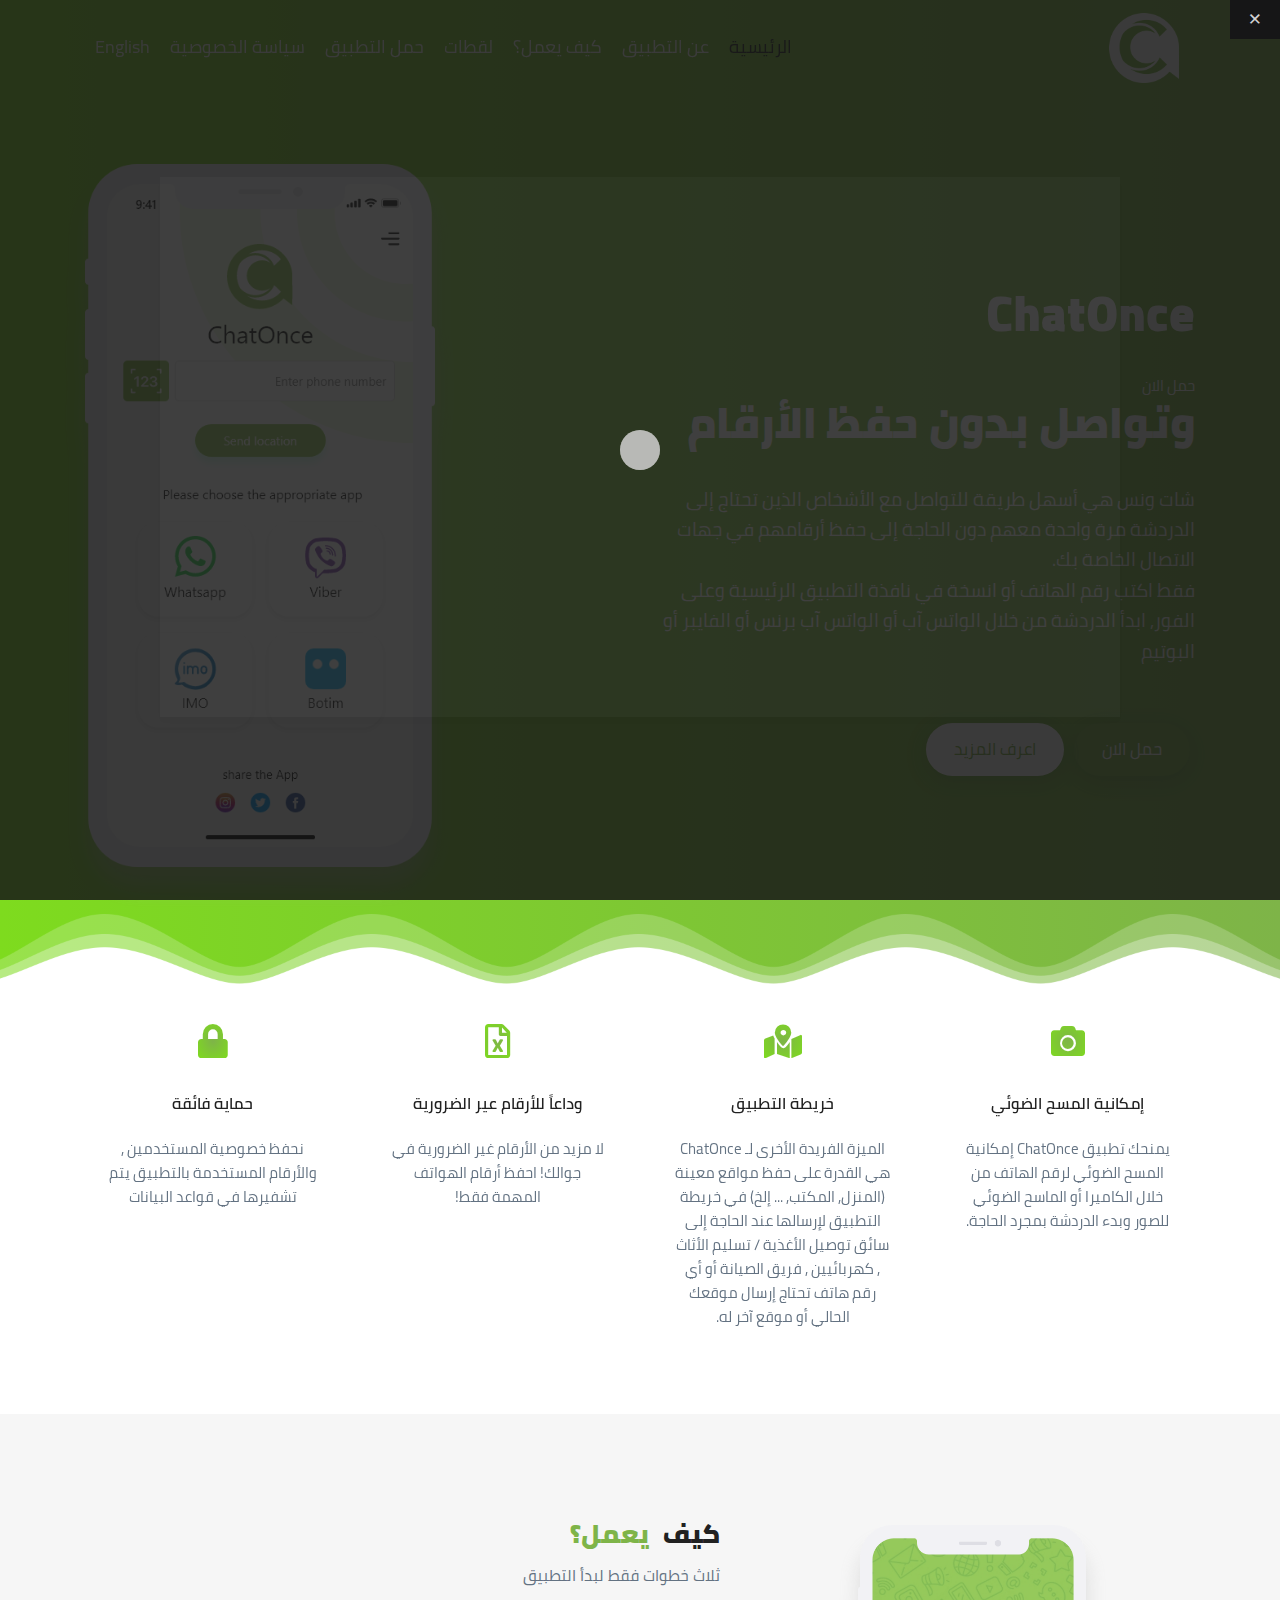
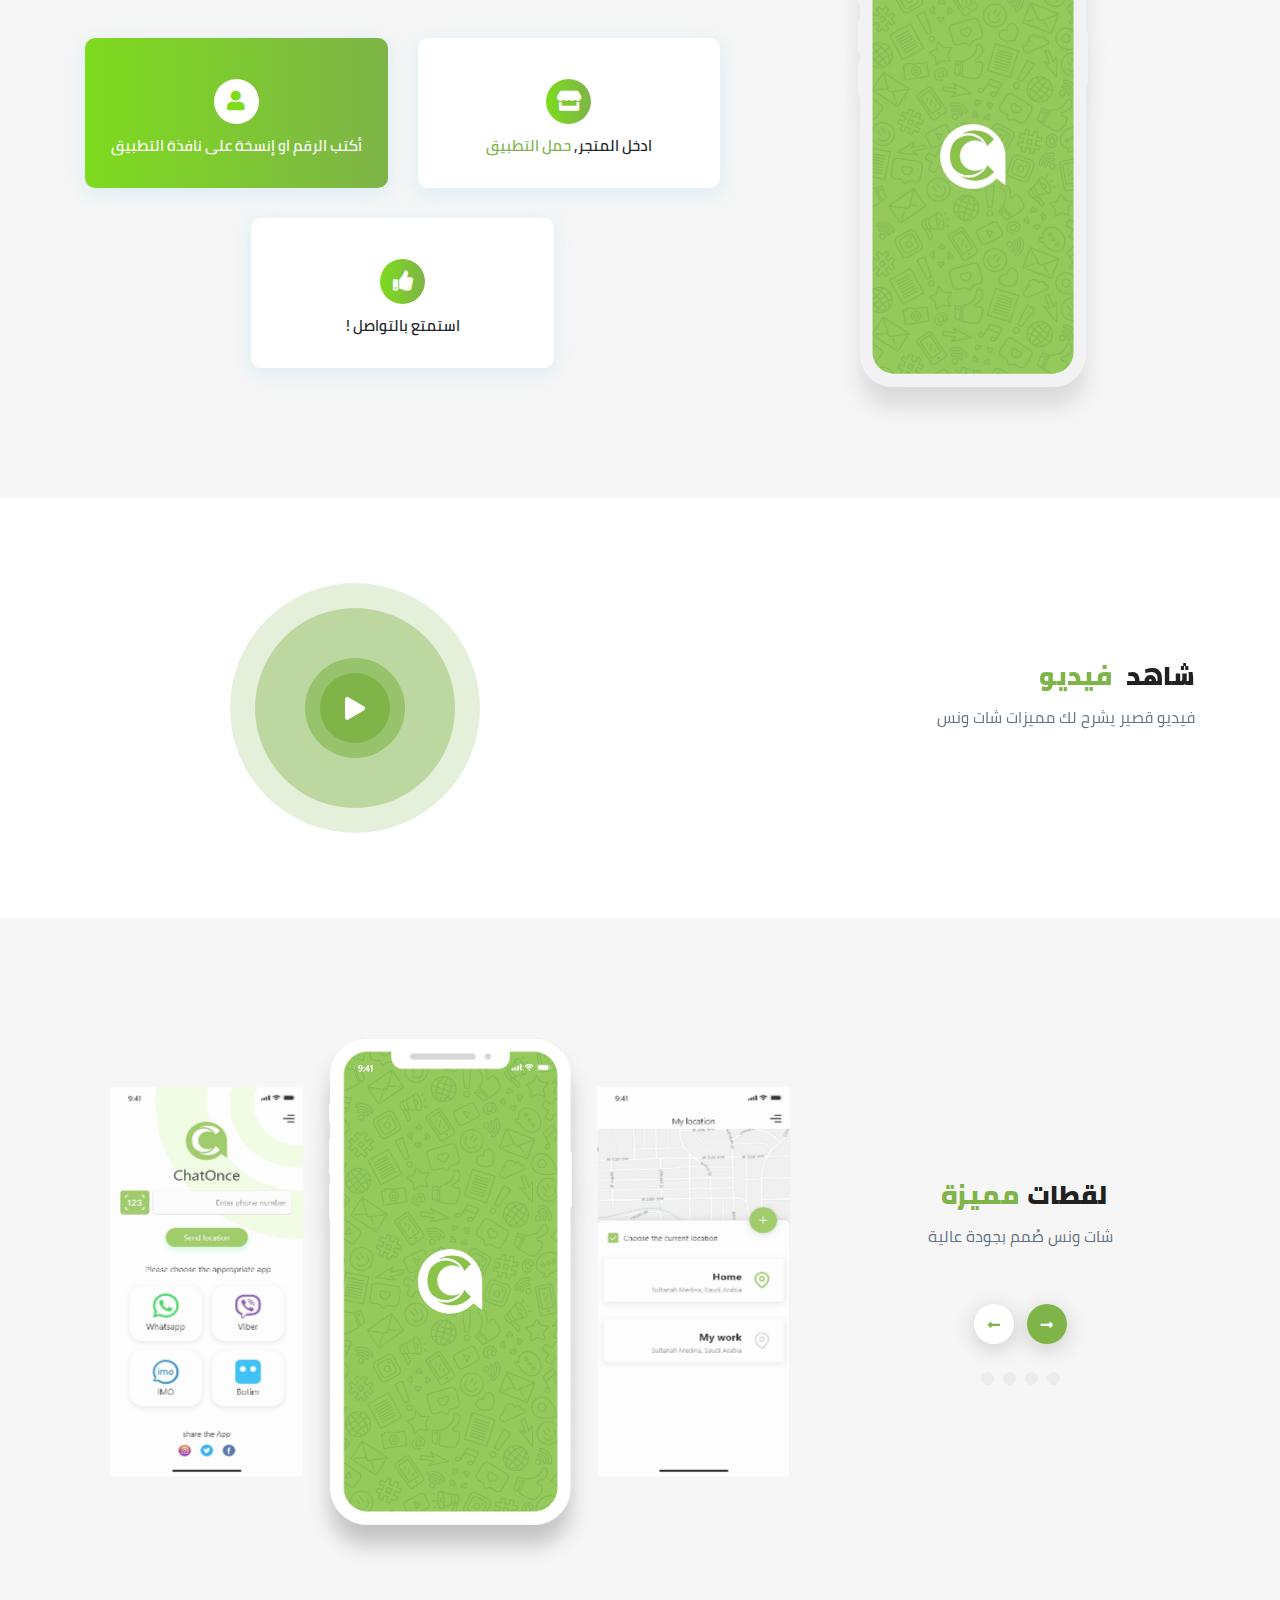
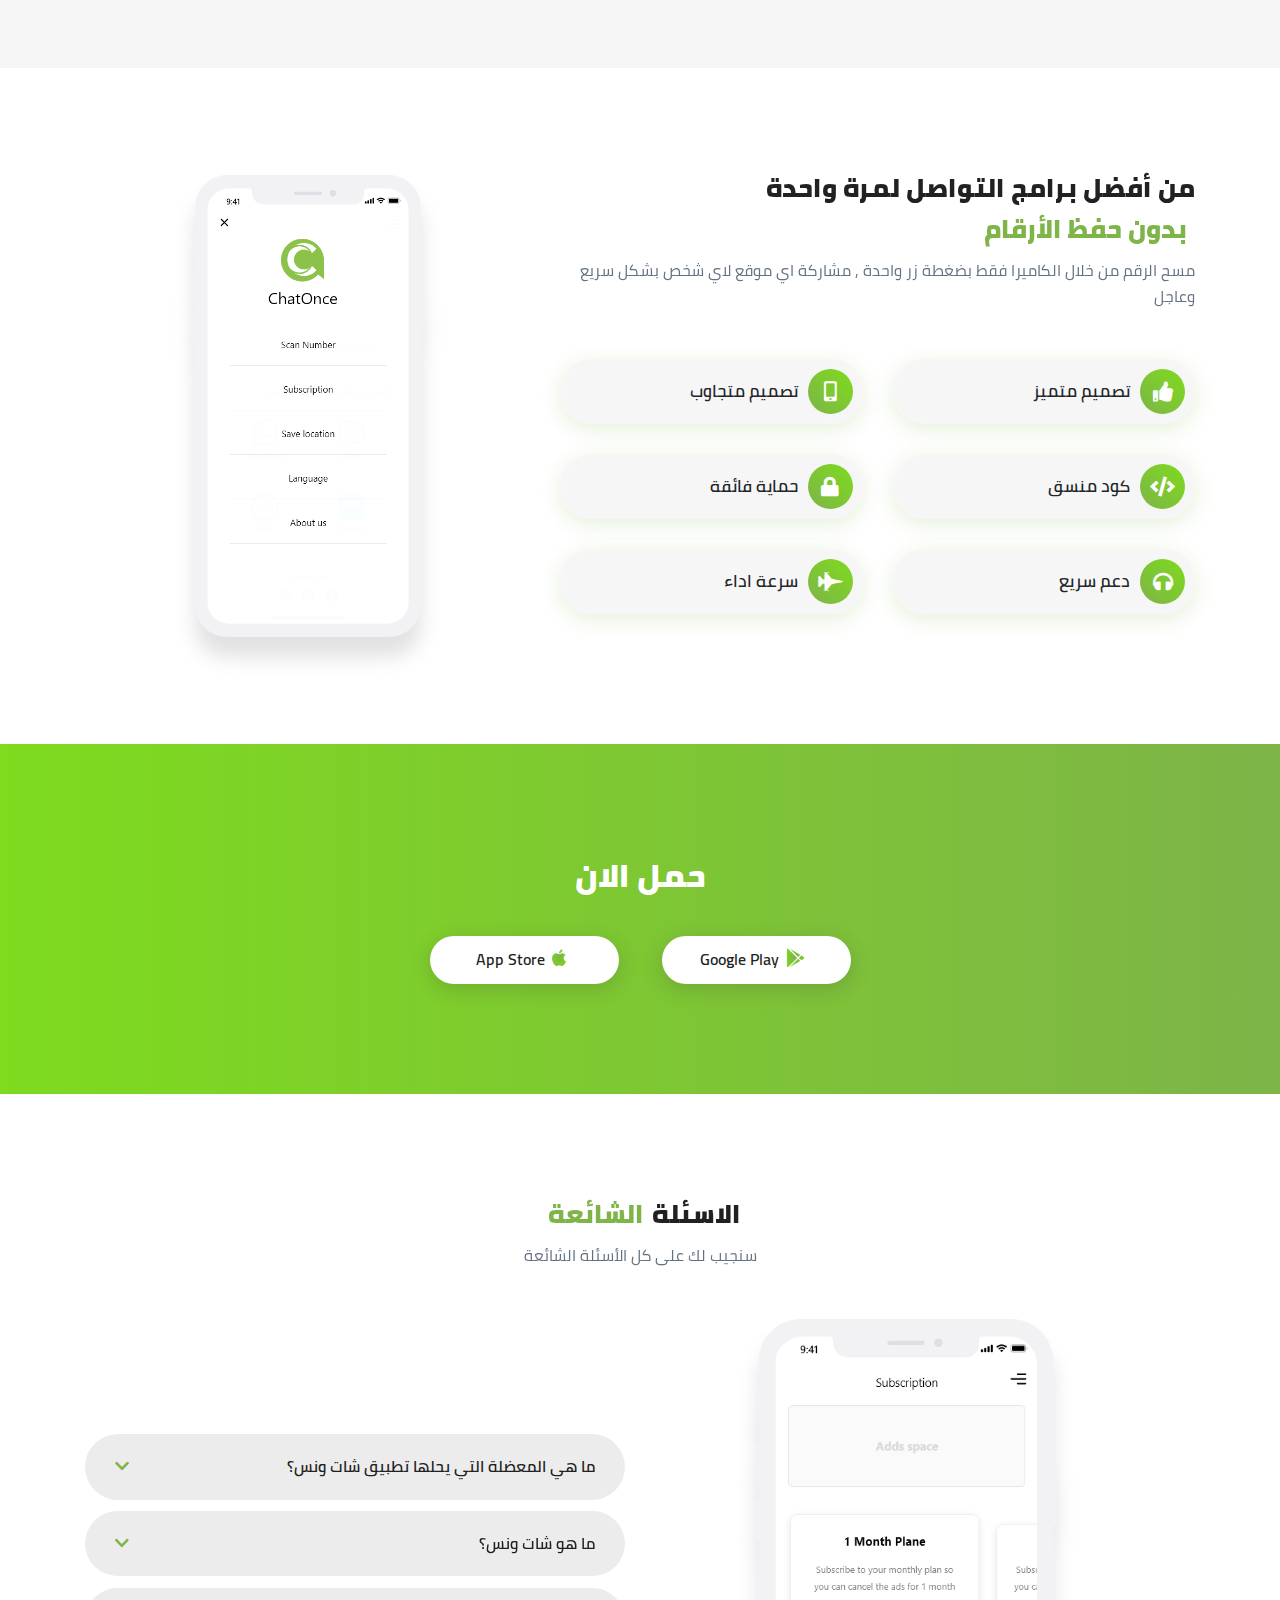
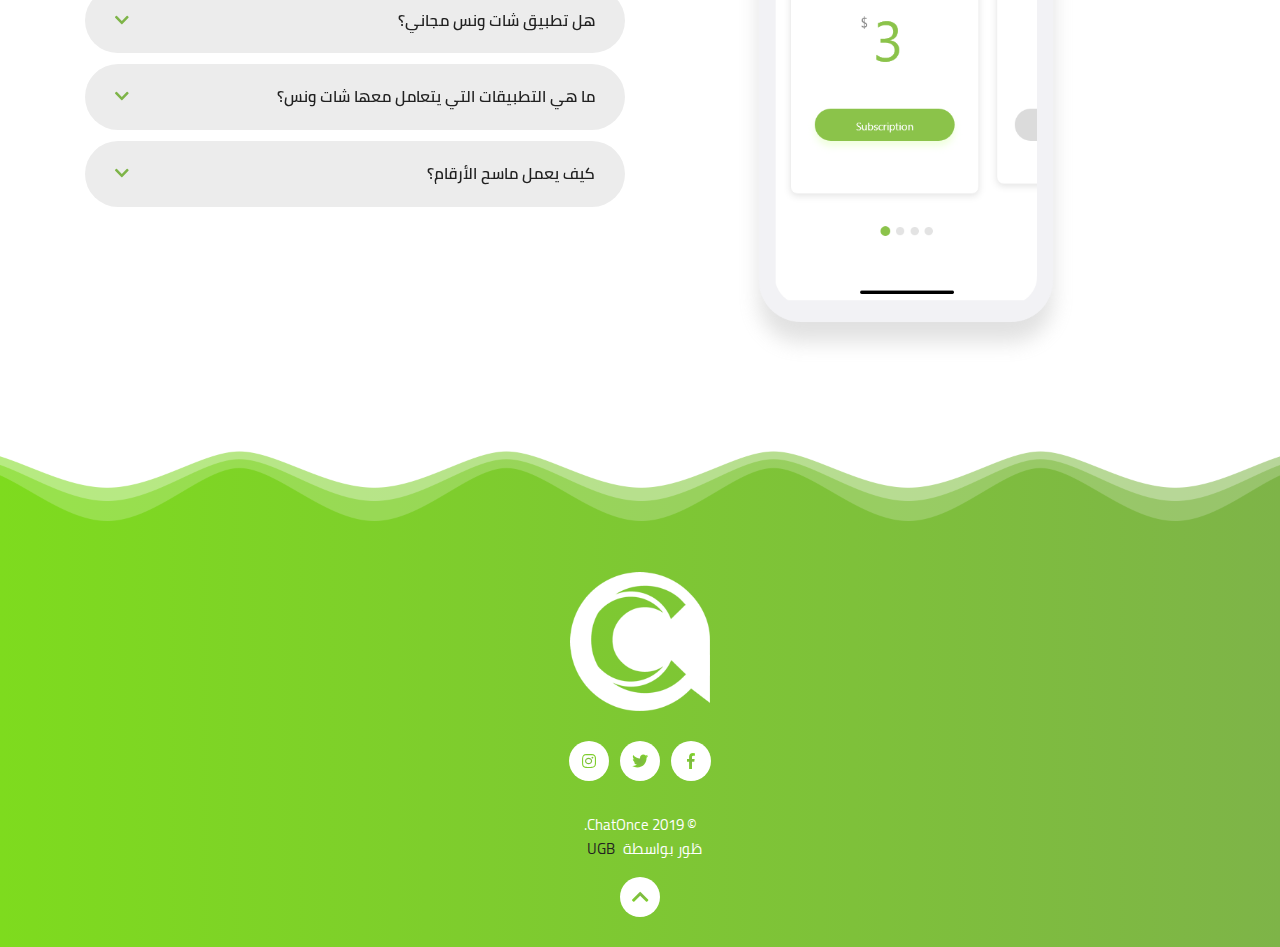
<file: index1.html>
<!DOCTYPE html>
<html lang=ar>
<head>
    <meta http-equiv="Content-Type" content="text/html; charset=utf-8">
    <title>الرئيسية - ChatOnce</title>
    <meta name=viewport content="width=device-width, initial-scale=1.0">
    <meta name=description content=" ChatOnce">
    <meta name=keywords content="Chat, App, ChatOnce ">
    <meta name=Author content="Hamza Abo Aitah">
    <meta name=copyright content=" ChatOnce">
    <link rel="shortcut icon" href="assets/images/logo/favicon.png">
    <link rel="stylesheet" href="assets/css/venobox.css">
    <link type="text/css" rel=stylesheet href="assets/css/main.css">
</head>
<body class=demo-1 data-offset=500 data-spy=scroll data-target="#navbar" dir=rtl>
<a class="start-video venobox d-none" data-autoplay="true" data-vbtype="video"
   href="https://www.youtube.com/watch?v=LHNA4Ku-6cg">
</a>
<header id=header>
    <nav class="navbar navbar-expand-lg  fixed-top" id=navbar>
        <div class=container><a class="navbar-brand mb-0" href=index.html><img class=logo src="assets/images/logo2.png"
                                                                               title=" ChatOnce" alt=" ChatOnce"/></a>
            <button class=navbar-toggler data-target="#navbar-collapse" data-toggle=collapse type=button
                    aria-controls=navbar-collapse aria-expanded=false aria-label="Toggle navigation">
                <span></span><span></span><span></span></button>
            <div class="collapse navbar-collapse " id=navbar-collapse>
                <ul class="navbar-nav nav nav-pills">
                    <li class=nav-item><a class="nav-link active" href="#intro-section">الرئيسية</a></li>
                    <li class=nav-item><a class=nav-link href="#features-section">عن التطبيق </a></li>
                    <li class=nav-item><a class=nav-link href="#howItWorking-section">كيف يعمل؟ </a></li>
                    <li class=nav-item><a class=nav-link href="#screenshots-section">لقطات </a></li>
                    <li class=nav-item><a class=nav-link href="#download-section">حمل التطبيق </a></li>
                    <li class=nav-item><a class=nav-link href="privacy.html">سياسة الخصوصية </a></li>
                    <li class=nav-item><a class=nav-link href="en/index.html">english</a></li>
                </ul>
            </div>
        </div>
    </nav>
</header>
<main class=home>
    <section id=intro-section>
        <div class=jumbotron>
            <div class=container>
                <div class=row>
                    <div class="col-lg-6 col-md-12">
                        <h1 class="title display-4 big-title">
                            ChatOnce
                        </h1>
                        <h1 class="title display-4">
                            <small>حمل الان</small>
                            وتواصل بدون حفظ الأرقام
                        </h1>
                        <p class=lead>
                            شات ونس هي أسهل طريقة للتواصل مع الأشخاص الذين تحتاج إلى الدردشة مرة واحدة معهم دون الحاجة
                            إلى حفظ أرقامهم في جهات الاتصال الخاصة بك.
                            <br>
                            فقط اكتب رقم الهاتف أو انسخة في نافذة التطبيق الرئيسية وعلى الفور, ابدأ الدردشة من خلال
                            الواتس آب أو الواتس آب برنس أو الفايبر أو البوتيم
                        </p>
                        <p><a class=btn-main href="#download-section">حمل الان </a><a class=btn-white-secondary
                                                                                      href="#about-section">اعرف
                            المزيد</a></p></div>
                    <div class="col-lg-6 col-md-12"><img class="img-fluid app-screen hover_moving_effect"
                                                         src="assets/images/app-screens/1.png" title=" ChatOnce"
                                                         alt=" ChatOnce"/>
                    </div>
                </div>
            </div>
        </div>
    </section>

    <section class=small-section id=about-section>
        <div class=container>
            <div class="row align-items-start">
                <div class="col-xl-3 col-lg-4 col-md-6 col-sm-12">
                    <div class=card>
                        <div class=card-title><i class="fas fa-camera"></i><h5>إمكانية المسح الضوئي</h5></div>
                        <p>
                            يمنحك تطبيق ChatOnce إمكانية المسح الضوئي لرقم الهاتف من خلال الكاميرا أو الماسح الضوئي
                            للصور وبدء الدردشة بمجرد الحاجة.
                        </p>
                    </div>
                </div>
                <div class="col-xl-3 col-lg-4 col-md-6 col-sm-12">
                    <div class=card>
                        <div class=card-title><i class="fas fa-map-marked-alt"></i><h5>خريطة التطبيق</h5></div>
                        <p>
                            الميزة الفريدة الأخرى لـ ChatOnce هي القدرة على حفظ مواقع معينة (المنزل, المكتب, ... إلخ)
                            في خريطة التطبيق لإرسالها عند الحاجة إلى سائق توصيل الأغذية / تسليم الأثاث , كهربائيين ,
                            فريق الصيانة أو أي رقم هاتف تحتاج إرسال موقعك الحالي أو موقع آخر له.
                        </p>
                    </div>
                </div>
                <div class="col-xl-3 col-lg-4 col-md-6 col-sm-12">
                    <div class=card>
                        <div class=card-title><i class="far fa-file-excel"></i><h5>وداعاً للأرقام عير الضرورية</h5>
                        </div>
                        <p>
                            لا مزيد من الأرقام غير الضرورية في جوالك! احفظ أرقام الهواتف المهمة فقط!
                        </p></div>
                </div>
                <div class="col-xl-3 col-lg-4 col-md-6 col-sm-12">
                    <div class=card>
                        <div class=card-title><i class="fas fa-lock"></i><h5>حماية فائقة</h5></div>
                        <p>
                            نحفظ خصوصية المستخدمين , والأرقام المستخدمة بالتطبيق يتم تشفيرها في قواعد البيانات
                        </p>
                    </div>
                </div>
            </div>
        </div>
    </section>
    <section id=howItWorking-section>
        <div class=container>
            <div class=row>
                <div class="col-lg-5 col-md-12"><img class="img-fluid app-screen hover_moving_effect"
                                                     src="assets/images/app-screens/5.png" title=" ChatOnce"
                                                     alt=" ChatOnce"/>
                </div>
                <div class="col-lg-7 col-md-12">
                    <div class=section-title><h3>كيف <strong>يعمل؟</strong></h3>
                        <p>ثلاث خطوات فقط لبدأ التطبيق </p></div>

                    <div class="row list-unstyled steps justify-content-center">
                        <div class="col-md-6 col-sm-12">
                            <div class=card>
                                <div class=card-title><i class="fas fa-store"></i>
                                    <p>ادخل المتجر,<a href="#download-section"> حمل التطبيق</a></p></div>
                            </div>
                        </div>
                        <div class="col-md-6 col-sm-12">
                            <div class=card>
                                <div class=card-title><i class="fas fa-user"></i>
                                    <p>أكتب الرقم او إنسخة على نافذة التطبيق </p></div>
                            </div>
                        </div>
                        <div class="col-md-6 col-sm-12">
                            <div class=card>
                                <div class=card-title><i class="fas fa-thumbs-up"></i>
                                    <p>استمتع بالتواصل !</p></div>
                            </div>
                        </div>
                    </div>
                </div>
            </div>
        </div>
    </section>
    <section class="small-section" id="video-section">
        <div class="container">
            <div class="row">
                <div class="col-lg-6 col-md-12">
                    <div class="section-title">
                        <h3>شاهد <strong>فيديو</strong></h3>
                        <p>فيديو قصير يشرح لك مميزات شات ونس</p>
                    </div>

                </div>
                <div class="col-lg-6 col-md-12">
                    <div class="video-link">
                        <a class="js-modal-btn venobox" data-autoplay="true" data-vbtype="video"
                           href="https://www.youtube.com/watch?v=LHNA4Ku-6cg">
                            <i class="fas fa-play"></i>
                        </a>
                    </div>
                </div>
            </div>
        </div>
    </section>
    <section id=screenshots-section>
        <div class=container>
            <div class=row>
                <div class="col-lg-4 col-md-12 col-sm-12">
                    <div class="section-title text-center"><h3>لقطات<strong>مميزة</strong></h3>
                        <p>شات ونس صُمم بجودة عالية </p>
                        <div id=screenshots-carouse2>
                            <div class=owl-carousel>
                                <div>
                                    <p>
                                        11111
                                    </p>
                                </div>
                                <div>
                                    <p>
                                        222222
                                    </p>
                                </div>
                                <div>
                                    <p>
                                        3333
                                    </p>
                                </div>
                                <div>
                                    <p>
                                        4444
                                    </p>
                                </div>
                            </div>
                        </div>
                    </div>
                    <div class=carousel-controls>
                        <div class=carousel-navigation>
                            <div class=prev></div>
                            <div class=next></div>
                        </div>
                        <div class=carousel-indicators>
                            <div class=dot></div>
                            <div class=dot></div>
                            <div class=dot></div>
                            <div class=dot></div>
                        </div>
                    </div>
                </div>
                <div class="col-lg-8 col-md-12 col-sm-12">
                    <div id=screenshots-carousel-1>
                        <div class=owl-carousel>
                            <div>
                                <img class=zoomIn-img src="assets/images/screenshots-section/slide-1.jpg" title=" ChatOnce"
                                     alt=" ChatOnce"/>
                            </div>
                            <div>
                                <img class=zoomIn-img src="assets/images/screenshots-section/slide-2.jpg" title=" ChatOnce"
                                     alt=" ChatOnce"/>
                            </div>
                            <div>
                                <img class=zoomIn-img src="assets/images/screenshots-section/slide-3.jpg" title=" ChatOnce"
                                     alt=" ChatOnce"/>
                            </div>
                            <div>
                                <img class=zoomIn-img src="assets/images/screenshots-section/slide-4.jpg" title=" ChatOnce"
                                     alt=" ChatOnce"/>
                            </div>
                        </div>
                    </div>
                </div>
            </div>
        </div>
    </section>
    <section id=features-section>
        <div class=container>
            <div class=row>
                <div class="col-lg-7 col-md-12">
                    <div class=section-title><h3>من أفضل برامج التواصل لمرة واحدة<strong> بدون حفظ الأرقام</strong></h3>
                        <p>
                            مسح الرقم من خلال الكاميرا فقط بضغطة زر واحدة , مشاركة اي موقع لاي شخص بشكل سريع وعاجل
                        </p></div>
                    <div class="row list-unstyled features-list">
                        <div class="col-md-6 col-sm-12">
                            <div class=card>
                                <div class=card-title><i class="fas fa-thumbs-up"></i>
                                    <p>تصميم متميز</p></div>
                            </div>
                        </div>
                        <div class="col-md-6 col-sm-12">
                            <div class=card>
                                <div class=card-title><i class="fas fa-mobile-alt"></i>
                                    <p>تصميم متجاوب</p></div>
                            </div>
                        </div>
                        <div class="col-md-6 col-sm-12">
                            <div class=card>
                                <div class=card-title><i class=" fas fa-code"></i>
                                    <p>كود منسق</p></div>
                            </div>
                        </div>
                        <div class="col-md-6 col-sm-12">
                            <div class=card>
                                <div class=card-title><i class="fas fa-lock"></i>
                                    <p>حماية فائقة</p></div>
                            </div>
                        </div>
                        <div class="col-md-6 col-sm-12">
                            <div class=card>
                                <div class=card-title><i class="fas fa-headphones"></i>
                                    <p>دعم سريع</p></div>
                            </div>
                        </div>
                        <div class="col-md-6 col-sm-12">
                            <div class=card>
                                <div class=card-title><i class="fas fa-fighter-jet"></i>
                                    <p>سرعة اداء</p></div>
                            </div>
                        </div>
                    </div>
                </div>
                <div class="col-lg-5 col-md-12"><img class="img-fluid app-screen hover_moving_effect"
                                                     src="assets/images/app-screens/3.png" title=" ChatOnce"
                                                     alt=" ChatOnce"/>
                </div>
            </div>
        </div>
    </section>
    <section class=small-section id=download-section>
        <div class="container text-center">
            <div class=section-title><h2>حمل الان </h2></div>
            <div class=download-btns>
                <a class=btn-white-gradient href="https://play.google.com/store/apps/details?id=com.shadid.chatonce"><i
                        class="fab fa-google-play"></i>Google Play</a>
                <a class=btn-white-gradient href="#!"><i class="fab fa-apple"></i>app store</a>
            </div>
        </div>
        <img class="img-fluid app-screen" src="assets/images/app-screens/1.png" title=" ChatOnce" alt=" ChatOnce"/>
    </section>
    <section id=fqa-section class=show>
        <div class=container>
            <div class=row>
                <div class=col-md-12>
                    <div class="section-title text-center"><h3>الاسئلة<strong>الشائعة</strong></h3>
                        <p>
                            سنجيب لك على كل الأسئلة الشائعة
                        </p></div>
                </div>
                <div class="col-xl-6 col-lg-5 col-md-12"><img
                        class="lazy app-screen hover_moving_effect img-fluid loaded"
                        data-src="assets/images/app-screens/4.png" title=" ChatOnce" alt=" ChatOnce"
                        src="assets/images/app-screens/4.png" data-was-processed=true
                        style="left: -18.8695px; top: 0px;"></div>
                <div class="col-xl-6 col-lg-7 col-md-12">
                    <div class=questions id=accordion>
                        <div class=card>
                            <div class=card-header id=question-6><h6 data-target="#collapse-6" data-toggle=collapse
                                                                     aria-controls=collapse-6 aria-expanded=false>
                                ما هي المعضلة التي يحلها تطبيق شات ونس؟
                            </h6>
                            </div>
                            <div class=collapse id=collapse-6 data-parent="#accordion" aria-labelledby=question-0>
                                <div class=card-body>
                                    <p>
                                        الطريقة الوحيدة للدردشة مع الأشخاص من خلال معظم تطبيقات الدردشة هي حفظ أرقامهم
                                        في جهات الإتصال الخاصة بك ومن ثم إرسال رسالة إليهم. سيكون دفترالعناوين الخاص بك
                                        مليئاً بالأرقام غير الضرورية المجبر على تخزينها لتتواصل معها لمرة واحدة فقط!.
                                        <br>
                                        شات ونس لديه الحل!!
                                    </p>
                                </div>
                            </div>
                        </div>
                        <div class=card>
                            <div class=card-header id=question-3><h6 data-target="#collapse-3" data-toggle=collapse
                                                                     aria-controls=collapse-3 aria-expanded=false>
                                ما هو شات ونس؟
                            </h6></div>
                            <div class=collapse id=collapse-3 data-parent="#accordion" aria-labelledby=question-3>
                                <div class=card-body>
                                    <p>
                                        شات ونس هي أسهل طريقة للتواصل مع الأشخاص الذين تحتاج إلى الدردشة مرة واحدة معهم
                                        دون الحاجة إلى حفظ أرقامهم في جهات الاتصال الخاصة بك.
                                        <br>
                                        فقط اكتب رقم الهاتف أو انسخة في نافذة التطبيق الرئيسية وعلى الفور, ابدأ الدردشة
                                        من خلال الواتس آب أو الواتس آب برنس أو الفايبر
                                    </p>
                                </div>
                            </div>
                        </div>
                        <div class=card>
                            <div class=card-header id=question-0><h6 data-target="#collapse-0" data-toggle=collapse
                                                                     aria-controls=collapse-0 aria-expanded=false>
                                هل تطبيق شات ونس مجاني؟
                            </h6>
                            </div>
                            <div class=collapse id=collapse-0 data-parent="#accordion" aria-labelledby=question-0>
                                <div class=card-body>
                                    <p>
                                        التطبيق مجاني بكل المميزات , الإشتراك فقط لإزالة الإعلانات
                                    </p>
                                </div>
                            </div>
                        </div>
                        <div class=card>
                            <div class=card-header id=question-1><h6 data-target="#collapse-1" data-toggle=collapse
                                                                     aria-controls=collapse-1 aria-expanded=false>
                                ما هي التطبيقات التي يتعامل معها شات ونس؟
                            </h6>
                            </div>
                            <div class=collapse id=collapse-1 data-parent="#accordion" aria-labelledby=question-1>
                                <div class=card-body>
                                    <p>
                                        واتس اب ,فايبر ,واتس اب بزنس ,او البويتم
                                        <br>
                                        الجدير بالذكر أن هذا التطبيق لا يرتبط أو يتلقى الدعم بأي شكل من الأشكال من برامج
                                        الواتس آب او الواتس آب بزنس او الفايبر
                                    </p>
                                </div>
                            </div>
                        </div>
                        <div class=card>
                            <div class=card-header id=question-2><h6 data-target="#collapse-2" data-toggle=collapse
                                                                     aria-controls=collapse-2 aria-expanded=false>
                                كيف يعمل ماسح الأرقام؟
                            </h6></div>
                            <div class=collapse id=collapse-2 data-parent="#accordion" aria-labelledby=question-2>
                                <p>
                                    بتشغيل الكاميرا أو استخدام الماسح الضوئي لأي صورة مخزنة مسبقاً في جوالك يمكنك تصوير
                                    وتحديد رقم جوال في أي مكان، ومن ثم يتم التعرف عليه من قبل التطبيق وإظهاره في النافذة
                                    الرئيسية
                                </p>
                            </div>
                        </div>
                    </div>
                </div>
            </div>
        </div>
    </section>
</main>
<footer>
    <div class=container><img class=logo src="assets/images/logo2.png" title=" ChatOnce" alt=" ChatOnce"/>
        <div id=subscribe>
            <div id=mc_embed_signup>
                <form class="validate validate" id=mc-embedded-subscribe-form name=mc-embedded-subscribe-form
                      action="https://norhan-mohammed.us17.list-manage.com/subscribe/post?u=94971f542cbfe5e5ce90ad028&amp;amp;id=205e3768c6"
                      method=post target=_blank novalidate>
                    <div id=mc_embed_signup_scroll>
                        <div class=clear id=mce-responses>
                            <div class=response id=mce-error-response style=display:none></div>
                            <div class=response id=mce-success-response style=display:none></div>
                        </div>
                        <div aria-hidden=true style="position: absolute; left: -5000px;"><input
                                name=b_94971f542cbfe5e5ce90ad028_b506ef2794 tabindex=-1 value=""></div>
                    </div>
                </form>
            </div>
        </div>
        <ul class="socialMediaLinks list-inline gradient-style">
            <li class=list-inline-item><a target="_blank" href="https://www.facebook.com/chatonce.app.12"><i
                    class="fab fa-facebook-f"> </i></a></li>
            <li class=list-inline-item><a target="_blank" href="https://twitter.com/chat_once"><i
                    class="fab fa-twitter"> </i></a></li>
            <li class=list-inline-item><a target="_blank" href="https://www.instagram.com/chat_once"><i
                    class="fab fa-instagram"></i></a></li>
        </ul>
        <div class="copyright p-3 text-center"><p class=m-0> © 2019 ChatOnce. </p>
            <p class=m-0>طَور
                بواسطة<a href="http://www.ugbltd.com/">UGB</a></p></div>
        <div id=top-btn><p><i class="gradient-text fas fa-chevron-up"></i></p></div>
    </div>
</footer>
<div id=loader>
    <div class=circle></div>
    <div class=circle></div>
    <div class=circle></div>
    <div class=circle></div>
</div>
<script src="assets/js/custom.js"></script>
<script src="assets/js/venobox.min.js"></script>
<script>


    $(window).on("load", (function () {
        $('.venobox').venobox();
        setTimeout(function () {
            document.getElementsByClassName("start-video")[0].click();
        }, 500);

    }));
</script>
</body>
</html>
</file>
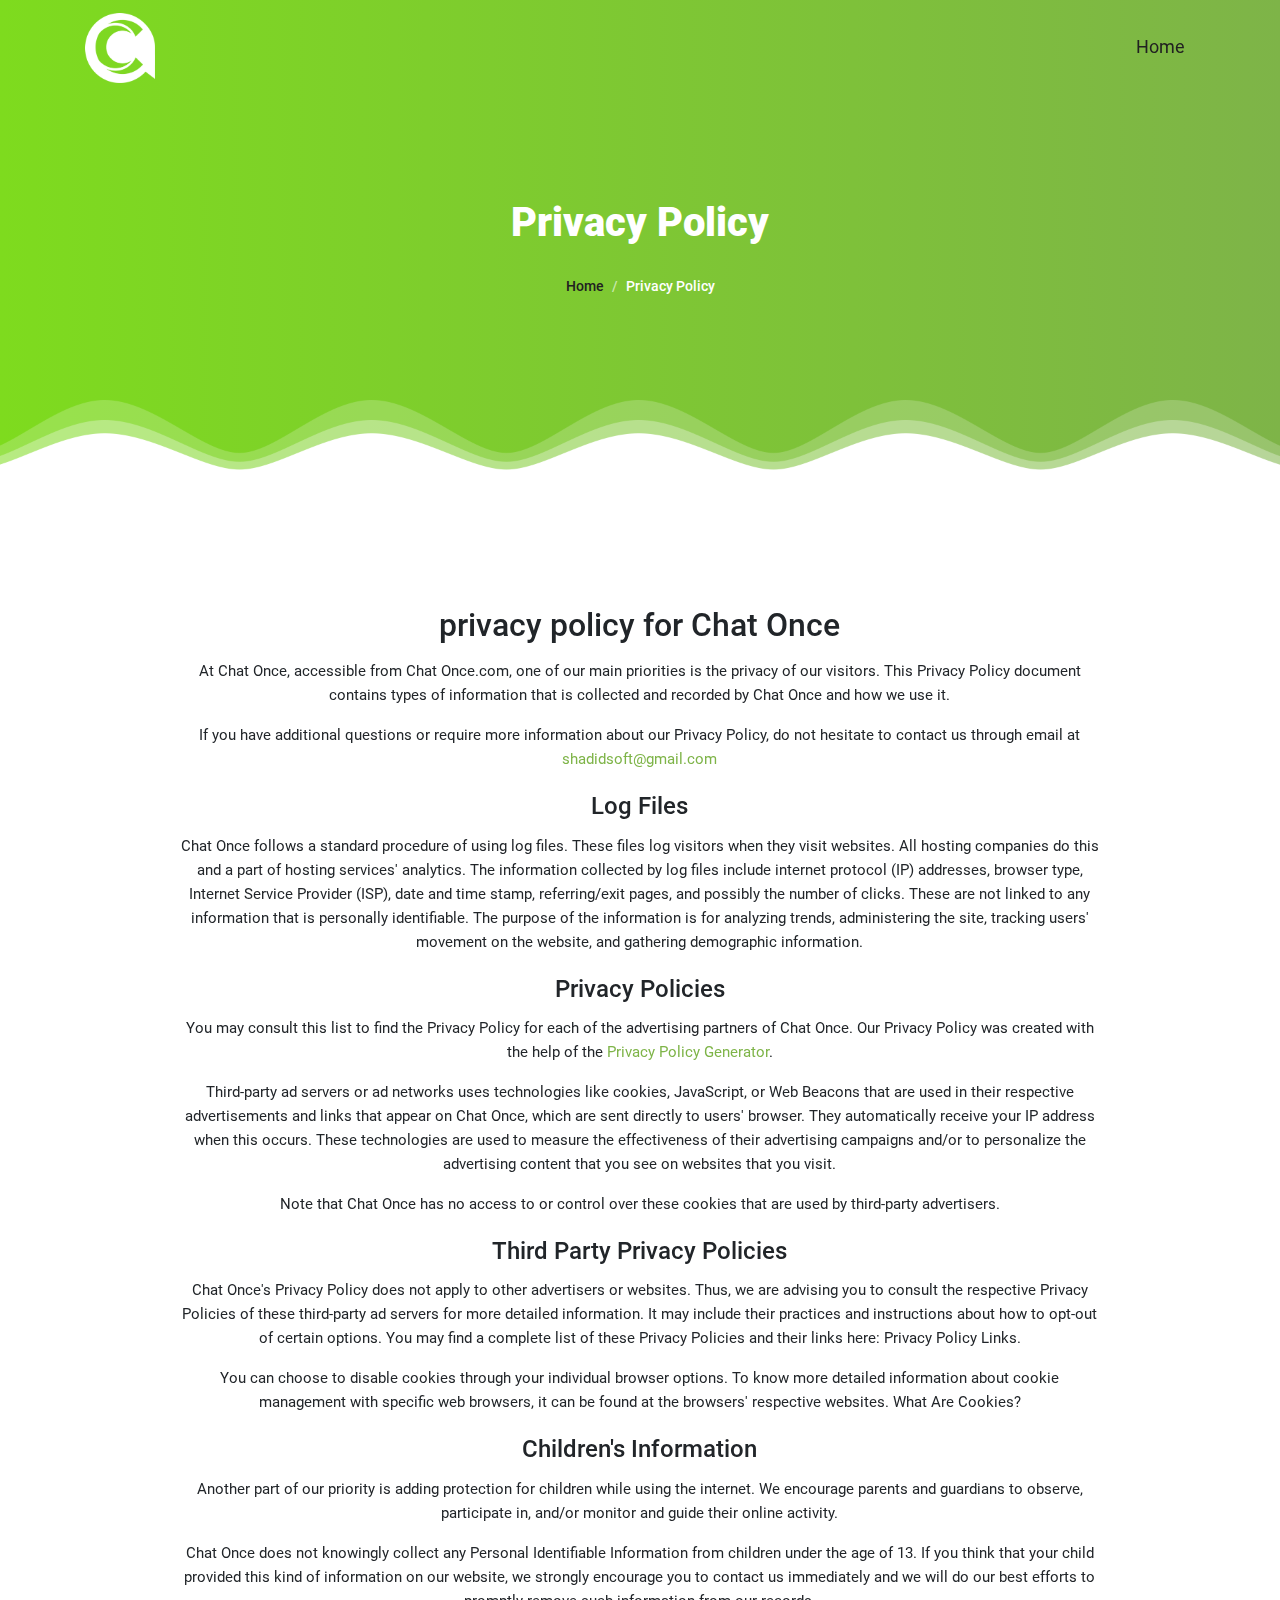
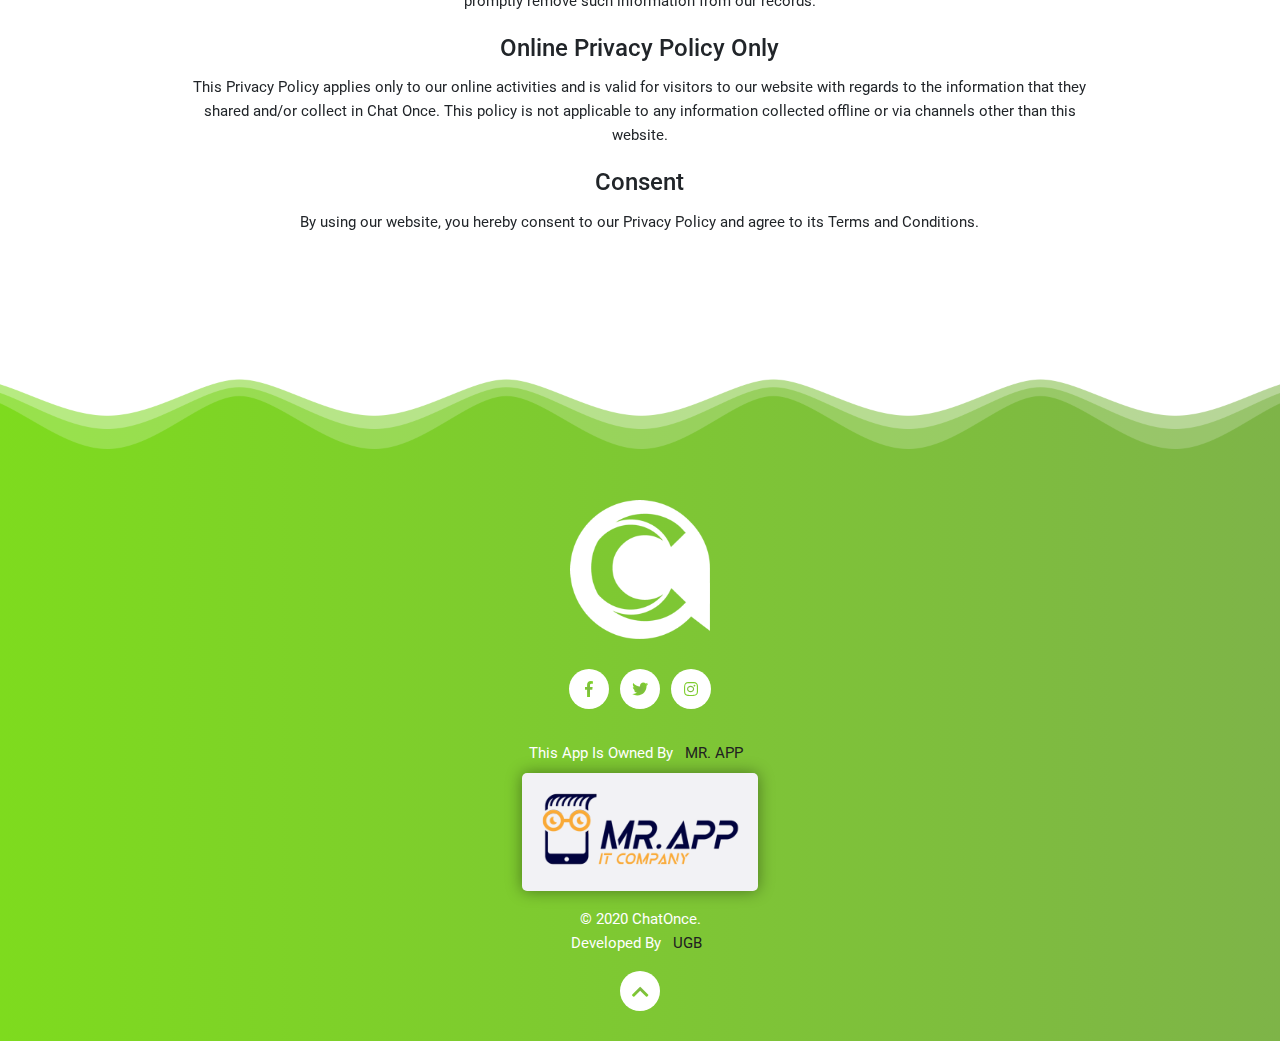
<file: privacy.html>
<!DOCTYPE html>
<html lang="ar">
<head><title>Privacy policy - ChatOnce</title>
    <meta charset="utf-8">
    <meta name="viewport" content="width=device-width, initial-scale=1.0">
    <meta name="description" content="chat once">
    <meta name="keywords" content="Chat, App, chat once ">
    <meta name="Author" content="Hamza Abo Aitah">
    <meta name="copyright" content="Chat Once">
    <link rel="shortcut icon" href="assets/images/logo/favicon.png">
    <link type="text/css" rel="stylesheet" href="assets/css/main.css">
</head>
<body class="demo-1" data-offset="500" data-spy="scroll" data-target="#navbar" >
<!-- =============== Header =============== -->
<header id="header">
    <nav class="navbar navbar-expand-lg  fixed-top" id="navbar">
        <div class="container"><!-- Brand --><a class="navbar-brand mb-0" href="index.html"><img class="logo"
                                                                                                 src="assets/images/logo2.png"
                                                                                                 title="Chat Once"
                                                                                                 alt="Chat Once"/></a>
            <button class="navbar-toggler" data-target="#navbar-collapse" data-toggle="collapse" type="button"
                    aria-controls="navbar-collapse" aria-expanded="false" aria-label="Toggle navigation">
                <span></span><span></span><span></span></button>
            <div class="collapse navbar-collapse " id="navbar-collapse"><!-- Nav Links -->
                <ul class="navbar-nav nav nav-pills">
                    <li class="nav-item"><a class="nav-link active" href="index.html">Home</a></li>

                </ul><!-- / Nav Links --></div>
        </div>
    </nav>
</header><!-- ========================================= -->
<main><!-- =========== Inner Title Page Section =============== -->
    <div id="innerPageTitle">
        <div class="container"><!-- Title -->
            <div class="title"><h1>Privacy policy</h1></div><!-- / Title -->
            <!-- breadcrumb -->
            <nav aria-label="breadcrumb">
                <ol class="breadcrumb">
                    <li class="breadcrumb-item"><a href="index.html">Home</a></li>
                    <li class="breadcrumb-item active">Privacy policy</li>
                </ol>
            </nav><!-- / breadcrumb --></div>
    </div><!-- ========================================= --><!-- =========== Single blog Section =============== -->
    <section id="single-blog">
        <div class="container">
            <div class="row justify-content-center">
                <div class="col-md-10">
                    <div class="section-heading text-center">
                        <h2>privacy policy for Chat Once </h2>
                        <p>At Chat Once, accessible from Chat Once.com, one of our main priorities is the privacy of our
                            visitors. This Privacy Policy document contains types of information that is collected and
                            recorded by Chat Once and how we use it.</p>

                        <p>If you have additional questions or require more information about our Privacy Policy, do not
                            hesitate to contact us through email at
                            <a href="mailto:shadidsoft@gmail.com">shadidsoft@gmail.com</a></p>

                        <h4>Log Files</h4>

                        <p>Chat Once follows a standard procedure of using log files. These files log visitors when they
                            visit websites. All hosting companies do this and a part of hosting services' analytics. The
                            information collected by log files include internet protocol (IP) addresses, browser type,
                            Internet Service Provider (ISP), date and time stamp, referring/exit pages, and possibly the
                            number of clicks. These are not linked to any information that is personally identifiable.
                            The purpose of the information is for analyzing trends, administering the site, tracking
                            users' movement on the website, and gathering demographic information.</p>


                        <h4>Privacy Policies</h4>

                        <p>You may consult this list to find the Privacy Policy for each of the advertising partners of
                            Chat Once. Our Privacy Policy was created with the help of the <a
                                    href="https://www.privacypolicygenerator.info">Privacy Policy Generator</a>.</p>

                        <p>Third-party ad servers or ad networks uses technologies like cookies, JavaScript, or Web
                            Beacons that are used in their respective advertisements and links that appear on Chat Once,
                            which are sent directly to users' browser. They automatically receive your IP address when
                            this occurs. These technologies are used to measure the effectiveness of their advertising
                            campaigns and/or to personalize the advertising content that you see on websites that you
                            visit.</p>

                        <p>Note that Chat Once has no access to or control over these cookies that are used by
                            third-party advertisers.</p>

                        <h4>Third Party Privacy Policies</h4>

                        <p>Chat Once's Privacy Policy does not apply to other advertisers or websites. Thus, we are
                            advising you to consult the respective Privacy Policies of these third-party ad servers for
                            more detailed information. It may include their practices and instructions about how to
                            opt-out of certain options. You may find a complete list of these Privacy Policies and their
                            links here: Privacy Policy Links.</p>

                        <p>You can choose to disable cookies through your individual browser options. To know more
                            detailed information about cookie management with specific web browsers, it can be found at
                            the browsers' respective websites. What Are Cookies?</p>

                        <h4>Children's Information</h4>

                        <p>Another part of our priority is adding protection for children while using the internet. We
                            encourage parents and guardians to observe, participate in, and/or monitor and guide their
                            online activity.</p>

                        <p>Chat Once does not knowingly collect any Personal Identifiable Information from children
                            under the age of 13. If you think that your child provided this kind of information on our
                            website, we strongly encourage you to contact us immediately and we will do our best efforts
                            to promptly remove such information from our records.</p>

                        <h4>Online Privacy Policy Only</h4>

                        <p>This Privacy Policy applies only to our online activities and is valid for visitors to our
                            website with regards to the information that they shared and/or collect in Chat Once. This
                            policy is not applicable to any information collected offline or via channels other than
                            this website.</p>

                        <h4>Consent</h4>

                        <p>By using our website, you hereby consent to our Privacy Policy and agree to its Terms and
                            Conditions.</p>
                    </div>
                </div>
            </div>
        </div>
    </section><!-- ========================================= -->
    <!-- =========== Related Blogs Section =============== -->
    <!-- ========================================= -->
</main>
<!-- =========== footer =============== -->

<footer>
    <div class=container><img class=logo src="assets/images/logo2.png" title="Chat Once" alt="Chat Once"/>
        <div id=subscribe>
            <div id=mc_embed_signup>
                <form class="validate validate" id=mc-embedded-subscribe-form name=mc-embedded-subscribe-form
                      action="https://norhan-mohammed.us17.list-manage.com/subscribe/post?u=94971f542cbfe5e5ce90ad028&amp;amp;id=205e3768c6"
                      method=post target=_blank novalidate>
                    <div id=mc_embed_signup_scroll>
                        <div class=clear id=mce-responses>
                            <div class=response id=mce-error-response style=display:none></div>
                            <div class=response id=mce-success-response style=display:none></div>
                        </div>
                        <div aria-hidden=true style="position: absolute; left: -5000px;"><input
                                name=b_94971f542cbfe5e5ce90ad028_b506ef2794 tabindex=-1 value=""></div>
                    </div>
                </form>
            </div>
        </div>
        <ul class="socialMediaLinks list-inline gradient-style">
            <li class=list-inline-item><a target="_blank" href="https://www.facebook.com/chatonce.app.12"><i
                    class="fab fa-facebook-f"> </i></a></li>
            <li class=list-inline-item><a target="_blank" href="https://twitter.com/chat_once"><i
                    class="fab fa-twitter"> </i></a></li>
            <li class=list-inline-item><a target="_blank" href="https://www.instagram.com/chat_once"><i
                    class="fab fa-instagram"></i></a></li>
        </ul>
        <div class="copyright p-3 text-center">
            <p class="mb-0 ">
                This app is owned by
                <a href="https://ugbltd.com/" class="pr-2" target="_blank">MR. APP</a>
            </p>
            <div class="mr-app-container d-inline-block mt-2">

                <a href="#" target="_blank" class="d-inline-block">
                    <img src="assets/images/app-logo.png" class="mr-app-logo" alt="">
                </a>
            </div>
            <p class="mt-3 mb-0"> © 2020 ChatOnce. </p>
            <p class=m-0>
                Developed by
                <a href="http://www.ugbltd.com/" target="_blank">UGB</a></p></div>
        <div id=top-btn><p><i class="gradient-text fas fa-chevron-up"></i></p></div>
    </div>
</footer>
<div id="loader">
    <div class="circle"></div>
    <div class="circle"></div>
    <div class="circle"></div>
    <div class="circle"></div>
</div><!-- ========================================= --><!-- =========== Modals =============== -->

<!-- Image Modal ( Zooming In )-->
<!-- ========================================= --><!-- ===========  Scripts  =============== -->
<script src="assets/js/custom.js"></script>
<script src="https://www.googletagmanager.com/gtag/js?id=UA-56934545-9" async=""></script>
<script>window.dataLayer = window.dataLayer || [];

function gtag() {
    dataLayer.push(arguments);
}

gtag('js', new Date());
gtag('config', 'UA-56934545-9');</script>

</body>
</html>
</file>
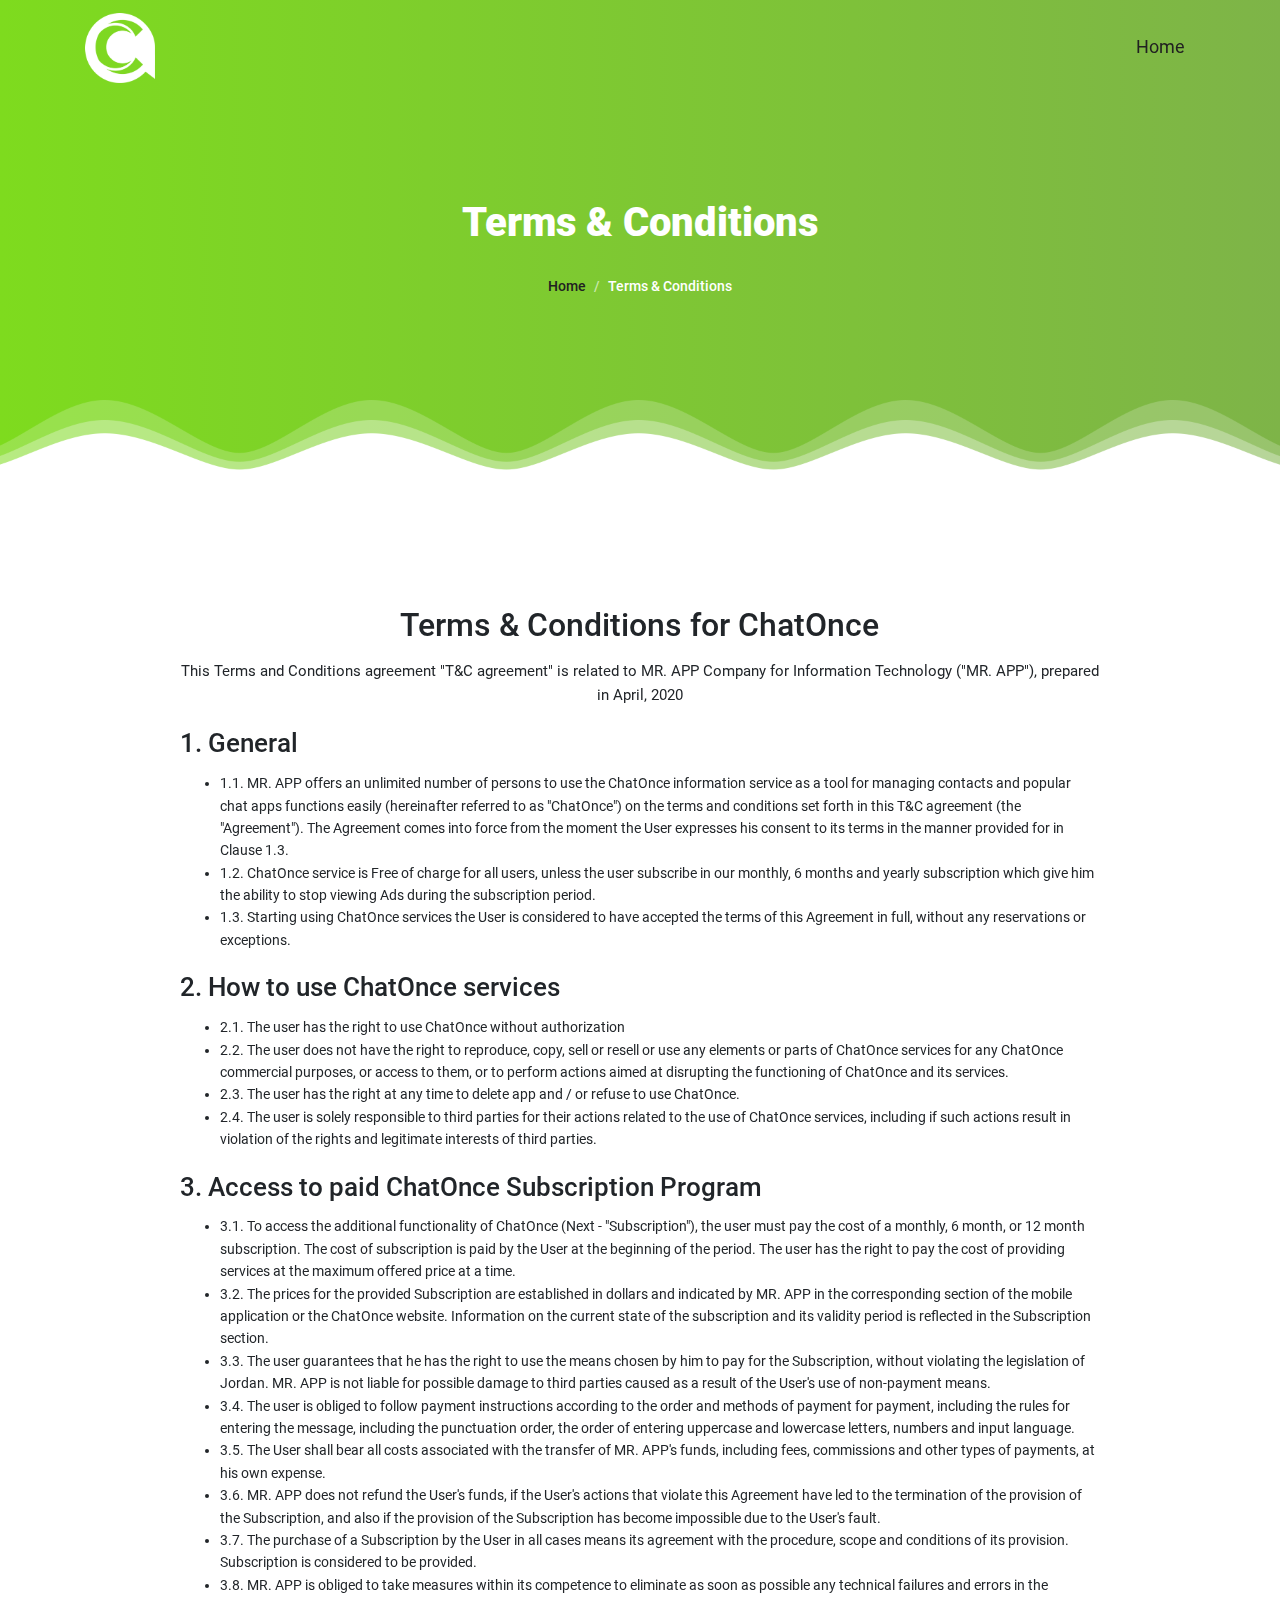
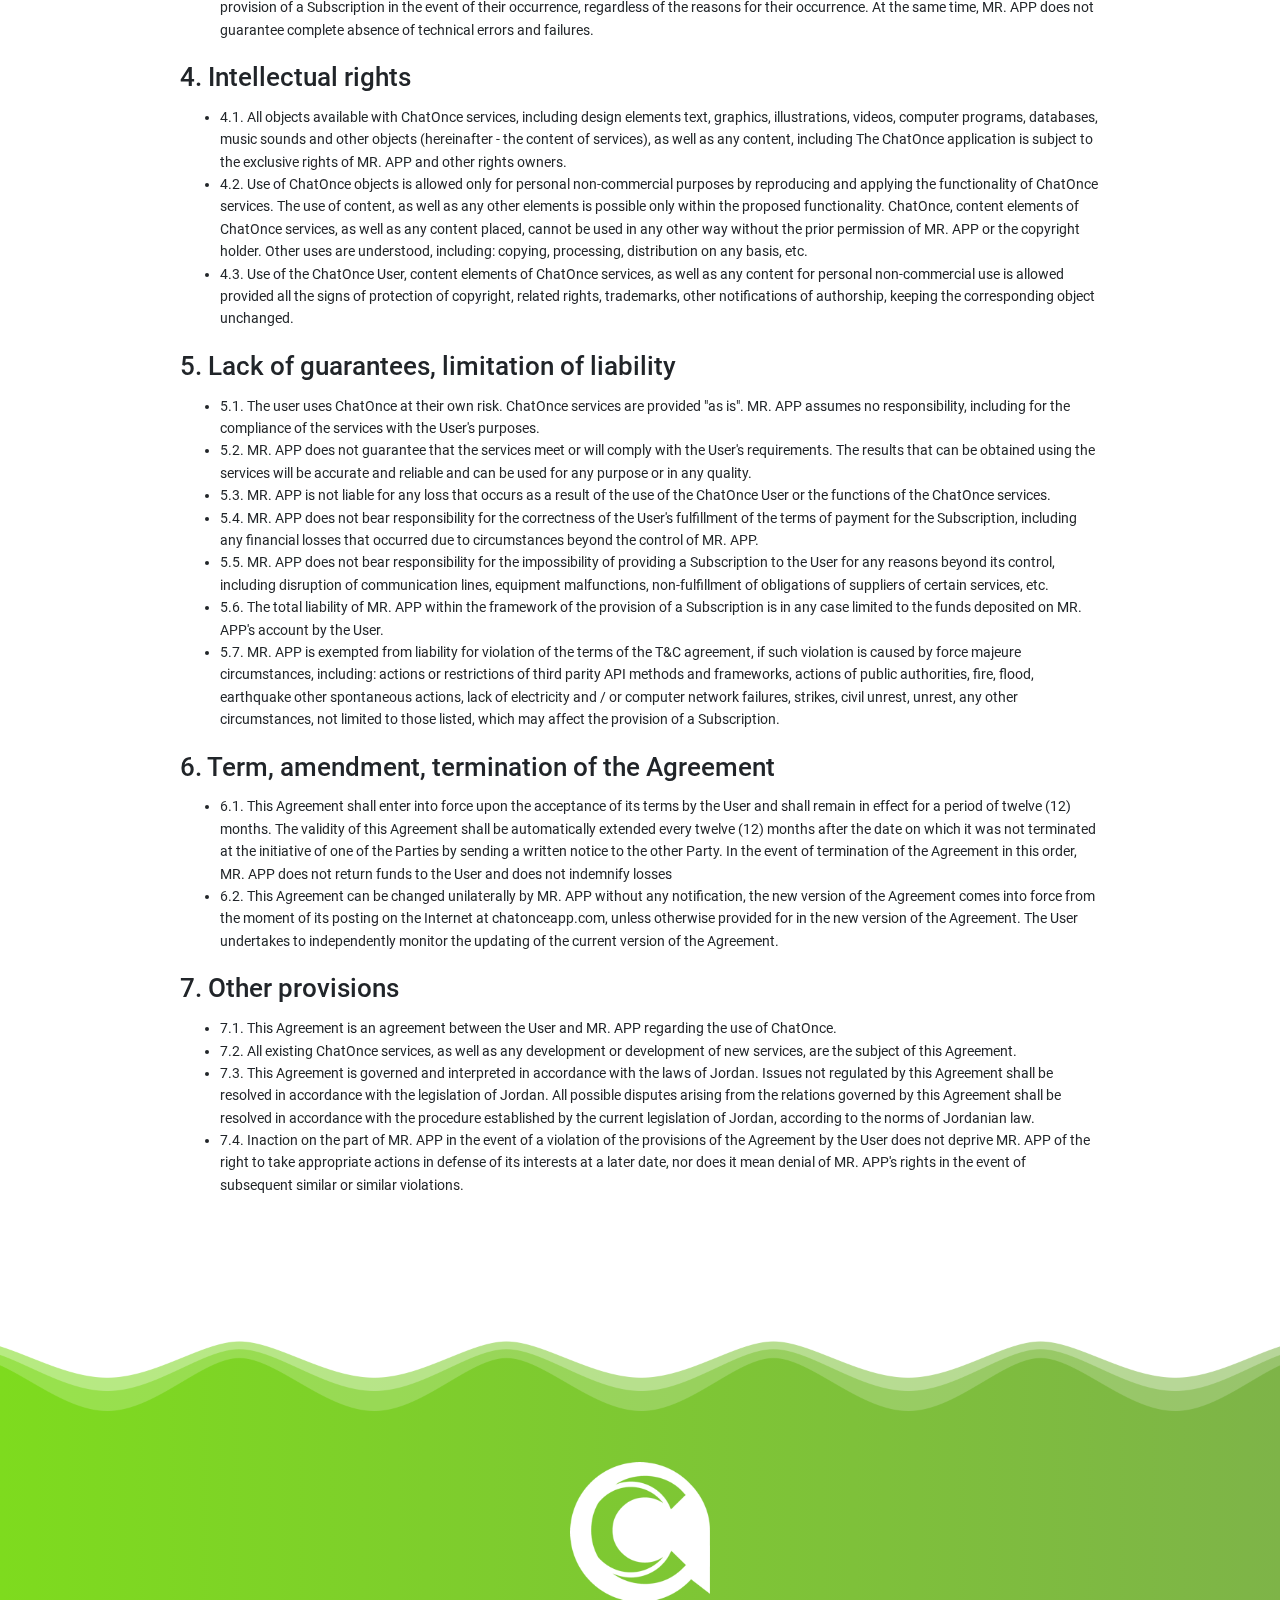
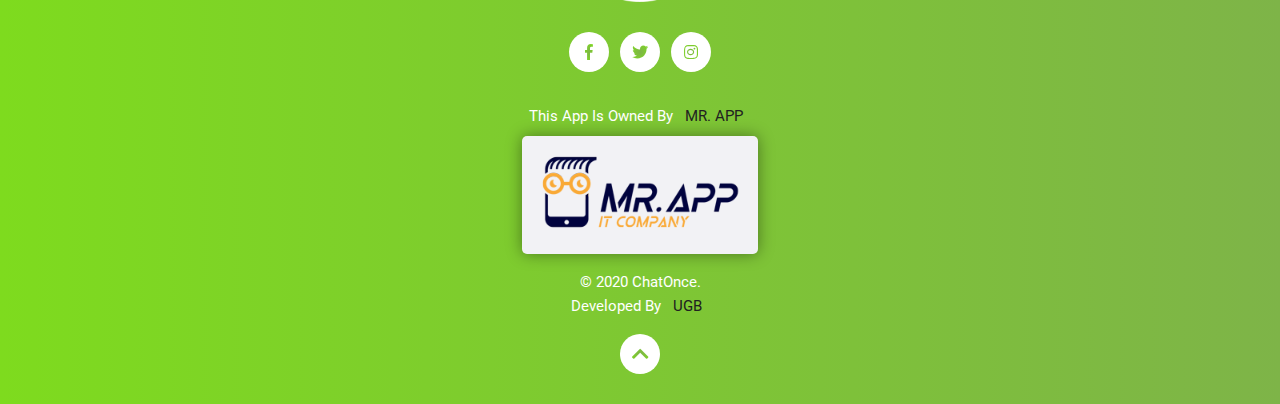
<file: TermsConditions.html>
<!DOCTYPE html>
<html lang="ar">
<head><title>Terms & Conditions - ChatOnce</title>
    <meta charset="utf-8">
    <meta name="viewport" content="width=device-width, initial-scale=1.0">
    <meta name="description" content="chat once">
    <meta name="keywords" content="Chat, App, chat once ">
    <meta name="Author" content="Hamza Abo Aitah">
    <meta name="copyright" content="Chat Once">
    <link rel="shortcut icon" href="assets/images/logo/favicon.png">
    <link type="text/css" rel="stylesheet" href="assets/css/main.css">
</head>
<body class="demo-1" data-offset="500" data-spy="scroll" data-target="#navbar">
<!-- =============== Header =============== -->
<header id="header">
    <nav class="navbar navbar-expand-lg  fixed-top" id="navbar">
        <div class="container"><!-- Brand --><a class="navbar-brand mb-0" href="index.html"><img class="logo"
                                                                                                 src="assets/images/logo2.png"
                                                                                                 title="Chat Once"
                                                                                                 alt="Chat Once"/></a>
            <button class="navbar-toggler" data-target="#navbar-collapse" data-toggle="collapse" type="button"
                    aria-controls="navbar-collapse" aria-expanded="false" aria-label="Toggle navigation">
                <span></span><span></span><span></span></button>
            <div class="collapse navbar-collapse " id="navbar-collapse"><!-- Nav Links -->
                <ul class="navbar-nav nav nav-pills">
                    <li class="nav-item"><a class="nav-link active" href="index.html">Home</a></li>

                </ul><!-- / Nav Links --></div>
        </div>
    </nav>
</header><!-- ========================================= -->
<main><!-- =========== Inner Title Page Section =============== -->
    <div id="innerPageTitle">
        <div class="container"><!-- Title -->
            <div class="title"><h1>Terms & Conditions</h1></div><!-- / Title -->
            <!-- breadcrumb -->
            <nav aria-label="breadcrumb">
                <ol class="breadcrumb">
                    <li class="breadcrumb-item"><a href="index.html">Home</a></li>
                    <li class="breadcrumb-item active">Terms & Conditions</li>
                </ol>
            </nav><!-- / breadcrumb --></div>
    </div><!-- ========================================= --><!-- =========== Single blog Section =============== -->
    <section id="single-blog">
        <div class="container">
            <div class="row justify-content-center">
                <div class="col-md-10">
                    <div class="section-heading text-center">
                        <h2>Terms & Conditions for ChatOnce </h2>
                        <p>This Terms and Conditions agreement "T&C agreement" is related to MR. APP Company for
                            Information Technology ("MR. APP"), prepared in April, 2020</p>

                        <div class="text-left">
                            <h3>
                                1. General
                            </h3>
                            <ul>
                                <li>
                                    1.1. MR. APP offers an unlimited number of persons to use the ChatOnce information
                                    service as a tool for managing contacts and popular chat apps functions easily
                                    (hereinafter referred to as "ChatOnce") on the terms and conditions set forth in
                                    this T&C agreement (the "Agreement"). The Agreement comes into force from the moment
                                    the User expresses his consent to its terms in the manner provided for in Clause
                                    1.3.
                                </li>
                                <li>
                                    1.2. ChatOnce service is Free of charge for all users, unless the user subscribe
                                    in our monthly, 6 months and yearly subscription which give him the ability to stop
                                    viewing Ads during the subscription period.
                                </li>
                                <li>
                                    1.3. Starting using ChatOnce services the User is considered to have accepted the
                                    terms of this Agreement in full, without any reservations or exceptions.
                                </li>
                            </ul>
                            <h3>
                                2. How to use ChatOnce services
                            </h3>
                            <ul>
                                <li>
                                    2.1. The user has the right to use ChatOnce without authorization
                                </li>
                                <li>
                                    2.2. The user does not have the right to reproduce, copy, sell or resell or use
                                    any elements or parts of ChatOnce services for any ChatOnce commercial purposes, or
                                    access to them, or to perform actions aimed at disrupting the functioning of
                                    ChatOnce and its services.
                                </li>
                                <li>
                                    2.3. The user has the right at any time to delete app and / or refuse to use
                                    ChatOnce.
                                </li>
                                <li>
                                    2.4. The user is solely responsible to third parties for their actions related to
                                    the use of ChatOnce services, including if such actions result in violation of the
                                    rights and legitimate interests of third parties.
                                </li>
                            </ul>
                            <h3>
                                3. Access to paid ChatOnce Subscription Program
                            </h3>
                            <ul>
                                <li>
                                    3.1. To access the additional functionality of ChatOnce (Next - "Subscription"), the
                                    user must pay the cost of a monthly, 6 month, or 12 month subscription. The cost of
                                    subscription is paid by the User at the beginning of the period. The user has the
                                    right to pay the cost of providing services at the maximum offered price at a time.
                                </li>
                                <li>
                                    3.2. The prices for the provided Subscription are established in dollars and
                                    indicated by MR. APP in the corresponding section of the mobile application or the
                                    ChatOnce website. Information on the current state of the subscription and its
                                    validity period is reflected in the Subscription section.
                                </li>
                                <li>
                                    3.3. The user guarantees that he has the right to use the means chosen by him to pay
                                    for the Subscription, without violating the legislation of Jordan. MR. APP is not
                                    liable for possible damage to third parties caused as a result of the User's use of
                                    non-payment means.
                                </li>
                                <li>
                                    3.4. The user is obliged to follow payment instructions according to the order and
                                    methods of payment for payment, including the rules for entering the message,
                                    including the punctuation order, the order of entering uppercase and lowercase
                                    letters, numbers and input language.
                                </li>
                                <li>
                                    3.5. The User shall bear all costs associated with the transfer of MR. APP's funds,
                                    including fees, commissions and other types of payments, at his own expense.
                                </li>
                                <li>
                                    3.6. MR. APP does not refund the User's funds, if the User's actions that violate
                                    this Agreement have led to the termination of the provision of the Subscription, and
                                    also if the provision of the Subscription has become impossible due to the User's
                                    fault.
                                </li>
                                <li>
                                    3.7. The purchase of a Subscription by the User in all cases means its agreement
                                    with the procedure, scope and conditions of its provision. Subscription is
                                    considered to be provided.
                                </li>
                                <li>
                                    3.8. MR. APP is obliged to take measures within its competence to eliminate as soon
                                    as possible any technical failures and errors in the provision of a Subscription in
                                    the event of their occurrence, regardless of the reasons for their occurrence. At
                                    the same time, MR. APP does not guarantee complete absence of technical errors and
                                    failures.
                                </li>
                            </ul>
                            <h3>
                                4. Intellectual rights
                            </h3>
                            <ul>
                                <li>
                                    4.1. All objects available with ChatOnce services, including design elements text,
                                    graphics, illustrations, videos, computer programs, databases, music sounds and
                                    other objects (hereinafter - the content of services), as well as any content,
                                    including The ChatOnce application is subject to the exclusive rights of MR. APP and
                                    other rights owners.
                                </li>
                                <li>
                                    4.2. Use of ChatOnce objects is allowed only for personal non-commercial purposes by
                                    reproducing and applying the functionality of ChatOnce services. The use of content,
                                    as well as any other elements is possible only within the proposed functionality.
                                    ChatOnce, content elements of ChatOnce services, as well as any content placed,
                                    cannot be used in any other way without the prior permission of MR. APP or the
                                    copyright holder. Other uses are understood, including: copying, processing,
                                    distribution on any basis, etc.
                                </li>
                                <li>
                                    4.3. Use of the ChatOnce User, content elements of ChatOnce services, as well as any
                                    content for personal non-commercial use is allowed provided all the signs of
                                    protection of copyright, related rights, trademarks, other notifications of
                                    authorship, keeping the corresponding object unchanged.
                                </li>
                            </ul>
                            <h3>
                                5. Lack of guarantees, limitation of liability
                            </h3>
                            <ul>
                                <li>
                                    5.1. The user uses ChatOnce at their own risk. ChatOnce services are provided "as
                                    is". MR. APP assumes no responsibility, including for the compliance of the services
                                    with the User's purposes.
                                </li>
                                <li>
                                    5.2. MR. APP does not guarantee that the services meet or will comply with the
                                    User's requirements. The results that can be obtained using the services will be
                                    accurate and reliable and can be used for any purpose or in any quality.
                                </li>
                                <li>
                                    5.3. MR. APP is not liable for any loss that occurs as a result of the use of the
                                    ChatOnce User or the functions of the ChatOnce services.
                                </li>
                                <li>
                                    5.4. MR. APP does not bear responsibility for the correctness of the User's
                                    fulfillment of the terms of payment for the Subscription, including any financial
                                    losses that occurred due to circumstances beyond the control of MR. APP.
                                </li>
                                <li>
                                    5.5. MR. APP does not bear responsibility for the impossibility of providing a
                                    Subscription to the User for any reasons beyond its control, including disruption of
                                    communication lines, equipment malfunctions, non-fulfillment of obligations of
                                    suppliers of certain services, etc.
                                </li>
                                <li>
                                    5.6. The total liability of MR. APP within the framework of the provision of a
                                    Subscription is in any case limited to the funds deposited on MR. APP's account by
                                    the User.
                                </li>
                                <li>
                                    5.7. MR. APP is exempted from liability for violation of the terms of the T&C
                                    agreement, if such violation is caused by force majeure circumstances, including:
                                    actions or restrictions of third parity API methods and frameworks, actions of
                                    public authorities, fire, flood, earthquake other spontaneous actions, lack of
                                    electricity and / or computer network failures, strikes, civil unrest, unrest, any
                                    other circumstances, not limited to those listed, which may affect the provision of
                                    a Subscription.
                                </li>
                            </ul>
                            <h3>
                                6. Term, amendment, termination of the Agreement
                            </h3>
                            <ul>
                                <li>
                                    6.1. This Agreement shall enter into force upon the acceptance of its terms by the
                                    User and shall remain in effect for a period of twelve (12) months. The validity of
                                    this Agreement shall be automatically extended every twelve (12) months after the
                                    date on which it was not terminated at the initiative of one of the Parties by
                                    sending a written notice to the other Party. In the event of termination of the
                                    Agreement in this order, MR. APP does not return funds to the User and does not
                                    indemnify losses
                                </li>
                                <li>
                                    6.2. This Agreement can be changed unilaterally by MR. APP without any
                                    notification, the new version of the Agreement comes into force from the moment of
                                    its posting on the Internet at chatonceapp.com, unless otherwise provided for in the
                                    new version of the Agreement. The User undertakes to independently monitor the
                                    updating of the current version of the Agreement.
                                </li>
                            </ul>
                            <h3>
                                7. Other provisions
                            </h3>
                            <ul>
                                <li>
                                    7.1. This Agreement is an agreement between the User and MR. APP regarding the use
                                    of ChatOnce.
                                </li>
                                <li>
                                    7.2. All existing ChatOnce services, as well as any development or development of
                                    new services, are the subject of this Agreement.
                                </li>
                                <li>
                                    7.3. This Agreement is governed and interpreted in accordance with the laws of
                                    Jordan. Issues not regulated by this Agreement shall be resolved in accordance with
                                    the legislation of Jordan. All possible disputes arising from the relations governed
                                    by this Agreement shall be resolved in accordance with the procedure established by
                                    the current legislation of Jordan, according to the norms of Jordanian law.
                                </li>
                                <li>
                                    7.4. Inaction on the part of MR. APP in the event of a violation of the provisions of the Agreement by the User does not deprive MR. APP of the right to take appropriate actions in defense of its interests at a later date, nor does it mean denial of MR. APP's rights in the event of subsequent similar or similar violations.
                                </li>
                            </ul>
                        </div>
                    </div>
                </div>
            </div>
        </div>
    </section><!-- ========================================= -->
    <!-- =========== Related Blogs Section =============== -->
    <!-- ========================================= -->
</main>
<!-- =========== footer =============== -->

<footer>
    <div class=container><img class=logo src="assets/images/logo2.png" title="Chat Once" alt="Chat Once"/>
        <div id=subscribe>
            <div id=mc_embed_signup>
                <form class="validate validate" id=mc-embedded-subscribe-form name=mc-embedded-subscribe-form
                      action="https://norhan-mohammed.us17.list-manage.com/subscribe/post?u=94971f542cbfe5e5ce90ad028&amp;amp;id=205e3768c6"
                      method=post target=_blank novalidate>
                    <div id=mc_embed_signup_scroll>
                        <div class=clear id=mce-responses>
                            <div class=response id=mce-error-response style=display:none></div>
                            <div class=response id=mce-success-response style=display:none></div>
                        </div>
                        <div aria-hidden=true style="position: absolute; left: -5000px;"><input
                                name=b_94971f542cbfe5e5ce90ad028_b506ef2794 tabindex=-1 value=""></div>
                    </div>
                </form>
            </div>
        </div>
        <ul class="socialMediaLinks list-inline gradient-style">
            <li class=list-inline-item><a target="_blank" href="https://www.facebook.com/chatonce.app.12"><i
                    class="fab fa-facebook-f"> </i></a></li>
            <li class=list-inline-item><a target="_blank" href="https://twitter.com/chat_once"><i
                    class="fab fa-twitter"> </i></a></li>
            <li class=list-inline-item><a target="_blank" href="https://www.instagram.com/chat_once"><i
                    class="fab fa-instagram"></i></a></li>
        </ul>
        <div class="copyright p-3 text-center">
            <p class="mb-0 ">
                This app is owned by
                <a href="https://ugbltd.com/" class="pr-2" target="_blank">MR. APP</a>
            </p>
            <div class="mr-app-container d-inline-block mt-2">

                <a href="#" target="_blank" class="d-inline-block">
                    <img src="assets/images/app-logo.png" class="mr-app-logo" alt="">
                </a>
            </div>
            <p class="mt-3 mb-0"> © 2020 ChatOnce. </p>
            <p class=m-0>
                Developed by
                <a href="http://www.ugbltd.com/" target="_blank">UGB</a></p></div>
        <div id=top-btn><p><i class="gradient-text fas fa-chevron-up"></i></p></div>
    </div>
</footer>
<div id="loader">
    <div class="circle"></div>
    <div class="circle"></div>
    <div class="circle"></div>
    <div class="circle"></div>
</div><!-- ========================================= --><!-- =========== Modals =============== -->

<!-- Image Modal ( Zooming In )-->
<!-- ========================================= --><!-- ===========  Scripts  =============== -->
<script src="assets/js/custom.js"></script>
<script src="https://www.googletagmanager.com/gtag/js?id=UA-56934545-9" async=""></script>
<script>window.dataLayer = window.dataLayer || [];

function gtag() {
    dataLayer.push(arguments);
}

gtag('js', new Date());
gtag('config', 'UA-56934545-9');</script>

</body>
</html>
</file>
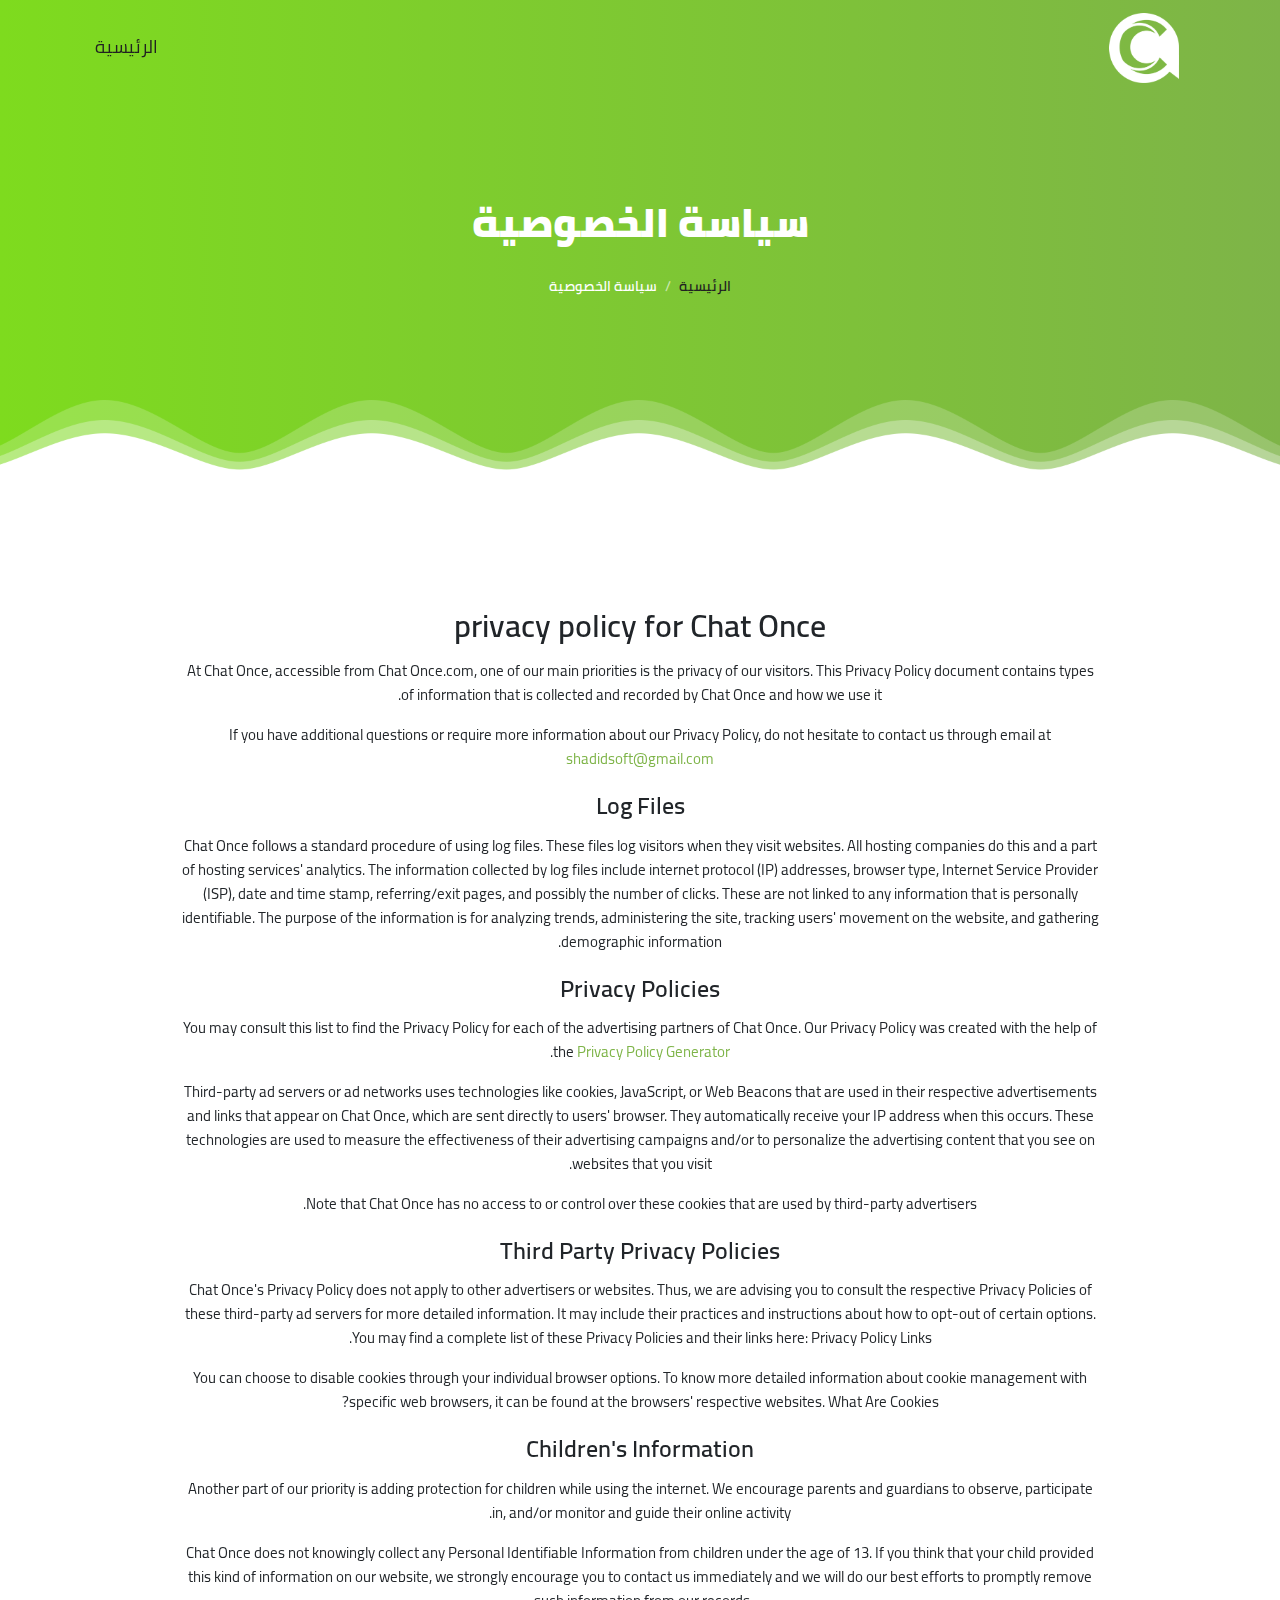
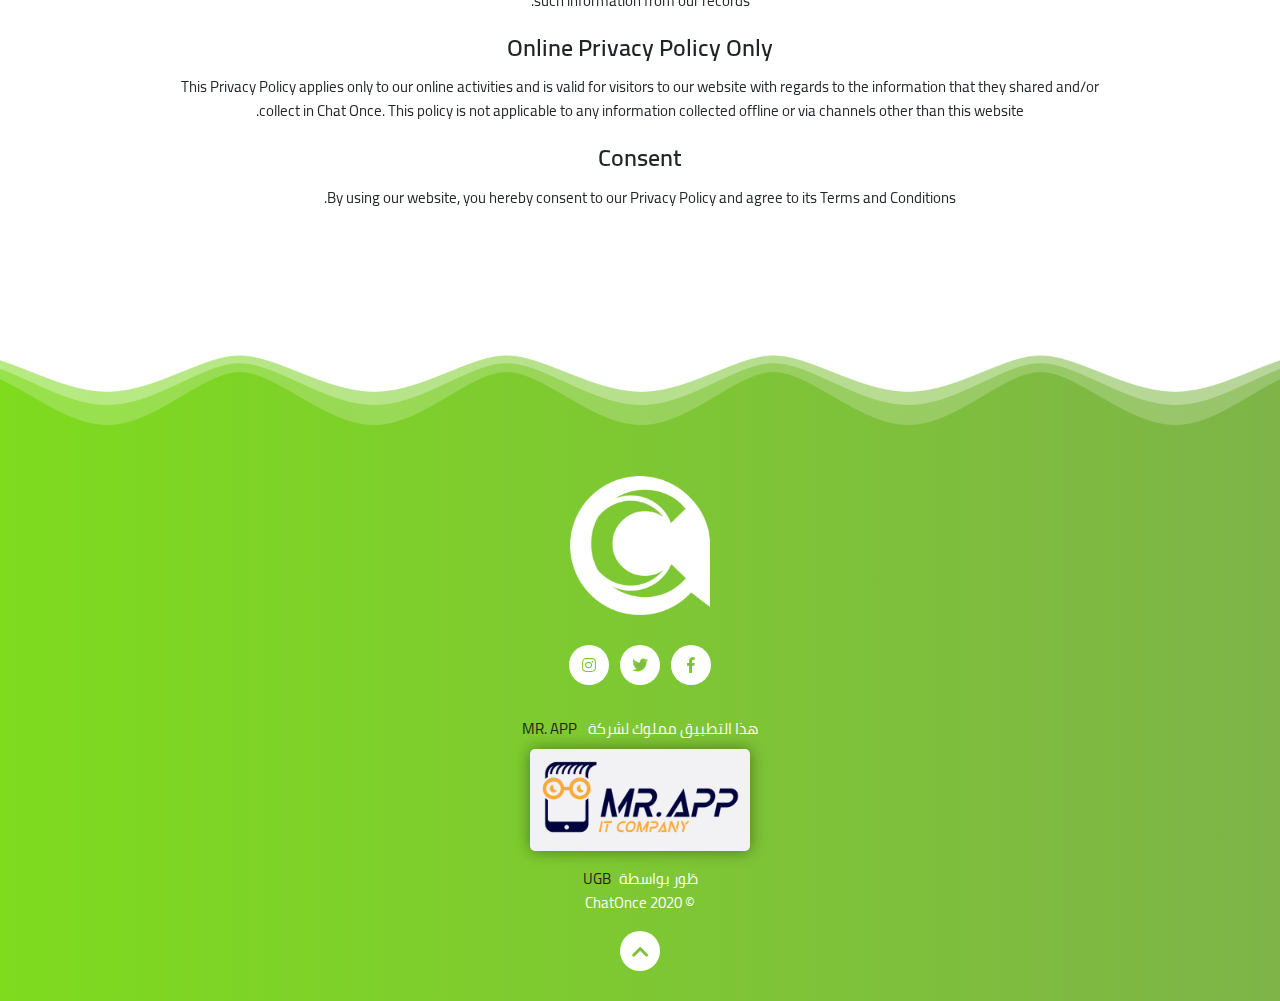
<file: ar/privacy.html>
<!DOCTYPE html>
<html lang="ar">
<head><title>سياسة الخصوصية - ChatOnce</title>
    <meta charset="utf-8">
    <meta name="viewport" content="width=device-width, initial-scale=1.0">
    <meta name="description" content="chat once">
    <meta name="keywords" content="Chat, App, chat once ">
    <meta name="Author" content="Hamza Abo Aitah">
    <meta name="copyright" content="Chat Once">
    <link rel="shortcut icon" href="assets/images/logo/favicon.png">
    <link type="text/css" rel="stylesheet" href="assets/css/main.css">
</head>
<body class="demo-1" data-offset="500" data-spy="scroll" data-target="#navbar" dir="rtl">
<!-- =============== Header =============== -->
<header id="header">
    <nav class="navbar navbar-expand-lg  fixed-top" id="navbar">
        <div class="container"><!-- Brand --><a class="navbar-brand mb-0" href="index.html"><img class="logo"
                                                                                                 src="assets/images/logo2.png"
                                                                                                 title="Chat Once"
                                                                                                 alt="Chat Once"/></a>
            <button class="navbar-toggler" data-target="#navbar-collapse" data-toggle="collapse" type="button"
                    aria-controls="navbar-collapse" aria-expanded="false" aria-label="Toggle navigation">
                <span></span><span></span><span></span></button>
            <div class="collapse navbar-collapse " id="navbar-collapse"><!-- Nav Links -->
                <ul class="navbar-nav nav nav-pills">
                    <li class="nav-item"><a class="nav-link active" href="index.html">الرئيسية</a></li>

                </ul><!-- / Nav Links --></div>
        </div>
    </nav>
</header><!-- ========================================= -->
<main><!-- =========== Inner Title Page Section =============== -->
    <div id="innerPageTitle">
        <div class="container"><!-- Title -->
            <div class="title"><h1>سياسة الخصوصية</h1></div><!-- / Title -->
            <!-- breadcrumb -->
            <nav aria-label="breadcrumb">
                <ol class="breadcrumb">
                    <li class="breadcrumb-item"><a href="index.html">الرئيسية</a></li>
                    <li class="breadcrumb-item active">سياسة الخصوصية</li>
                </ol>
            </nav><!-- / breadcrumb --></div>
    </div><!-- ========================================= --><!-- =========== Single blog Section =============== -->
    <section id="single-blog">
        <div class="container">
            <div class="row justify-content-center">
                <div class="col-md-10">
                    <div class="section-heading text-center">
                        <h2>privacy policy for Chat Once </h2>
                        <p>At Chat Once, accessible from Chat Once.com, one of our main priorities is the privacy of our
                            visitors. This Privacy Policy document contains types of information that is collected and
                            recorded by Chat Once and how we use it.</p>

                        <p>If you have additional questions or require more information about our Privacy Policy, do not
                            hesitate to contact us through email at
                            <a href="mailto:shadidsoft@gmail.com">shadidsoft@gmail.com</a></p>

                        <h4>Log Files</h4>

                        <p>Chat Once follows a standard procedure of using log files. These files log visitors when they
                            visit websites. All hosting companies do this and a part of hosting services' analytics. The
                            information collected by log files include internet protocol (IP) addresses, browser type,
                            Internet Service Provider (ISP), date and time stamp, referring/exit pages, and possibly the
                            number of clicks. These are not linked to any information that is personally identifiable.
                            The purpose of the information is for analyzing trends, administering the site, tracking
                            users' movement on the website, and gathering demographic information.</p>


                        <h4>Privacy Policies</h4>

                        <p>You may consult this list to find the Privacy Policy for each of the advertising partners of
                            Chat Once. Our Privacy Policy was created with the help of the <a
                                    href="https://www.privacypolicygenerator.info">Privacy Policy Generator</a>.</p>

                        <p>Third-party ad servers or ad networks uses technologies like cookies, JavaScript, or Web
                            Beacons that are used in their respective advertisements and links that appear on Chat Once,
                            which are sent directly to users' browser. They automatically receive your IP address when
                            this occurs. These technologies are used to measure the effectiveness of their advertising
                            campaigns and/or to personalize the advertising content that you see on websites that you
                            visit.</p>

                        <p>Note that Chat Once has no access to or control over these cookies that are used by
                            third-party advertisers.</p>

                        <h4>Third Party Privacy Policies</h4>

                        <p>Chat Once's Privacy Policy does not apply to other advertisers or websites. Thus, we are
                            advising you to consult the respective Privacy Policies of these third-party ad servers for
                            more detailed information. It may include their practices and instructions about how to
                            opt-out of certain options. You may find a complete list of these Privacy Policies and their
                            links here: Privacy Policy Links.</p>

                        <p>You can choose to disable cookies through your individual browser options. To know more
                            detailed information about cookie management with specific web browsers, it can be found at
                            the browsers' respective websites. What Are Cookies?</p>

                        <h4>Children's Information</h4>

                        <p>Another part of our priority is adding protection for children while using the internet. We
                            encourage parents and guardians to observe, participate in, and/or monitor and guide their
                            online activity.</p>

                        <p>Chat Once does not knowingly collect any Personal Identifiable Information from children
                            under the age of 13. If you think that your child provided this kind of information on our
                            website, we strongly encourage you to contact us immediately and we will do our best efforts
                            to promptly remove such information from our records.</p>

                        <h4>Online Privacy Policy Only</h4>

                        <p>This Privacy Policy applies only to our online activities and is valid for visitors to our
                            website with regards to the information that they shared and/or collect in Chat Once. This
                            policy is not applicable to any information collected offline or via channels other than
                            this website.</p>

                        <h4>Consent</h4>

                        <p>By using our website, you hereby consent to our Privacy Policy and agree to its Terms and
                            Conditions.</p>
                    </div>
                </div>
            </div>
        </div>
    </section><!-- ========================================= -->
    <!-- =========== Related Blogs Section =============== -->
    <!-- ========================================= -->
</main>
<!-- =========== footer =============== -->

<footer>
    <div class=container><img class=logo src="assets/images/logo2.png" title=" ChatOnce" alt=" ChatOnce"/>
        <div id=subscribe>
            <div id=mc_embed_signup>
                <form class="validate validate" id=mc-embedded-subscribe-form name=mc-embedded-subscribe-form
                      action="https://norhan-mohammed.us17.list-manage.com/subscribe/post?u=94971f542cbfe5e5ce90ad028&amp;amp;id=205e3768c6"
                      method=post target=_blank novalidate>
                    <div id=mc_embed_signup_scroll>
                        <div class=clear id=mce-responses>
                            <div class=response id=mce-error-response style=display:none></div>
                            <div class=response id=mce-success-response style=display:none></div>
                        </div>
                        <div aria-hidden=true style="position: absolute; left: -5000px;"><input
                                name=b_94971f542cbfe5e5ce90ad028_b506ef2794 tabindex=-1 value=""></div>
                    </div>
                </form>
            </div>
        </div>
        <ul class="socialMediaLinks list-inline gradient-style">
            <li class=list-inline-item><a target="_blank" href="https://www.facebook.com/chatonce.app.12"><i
                    class="fab fa-facebook-f"> </i></a></li>
            <li class=list-inline-item><a target="_blank" href="https://twitter.com/chat_once"><i
                    class="fab fa-twitter"> </i></a></li>
            <li class=list-inline-item><a target="_blank" href="https://www.instagram.com/chat_once"><i
                    class="fab fa-instagram"></i></a></li>
        </ul>
        <div class="copyright p-3 text-center">
            <p class="mb-0 ">
                هذا التطبيق مملوك لشركة
                <a href="https://ugbltd.com/" class="pr-2" target="_blank">MR. APP</a>
            </p>
            <div class="mr-app-container d-inline-block mt-2">

                <a href="#" target="_blank" class="d-inline-block">
                    <img src="assets/images/app-logo.png" class="mr-app-logo" alt="">
                </a>
            </div>
            <p class="mb-0 mt-3">طَور
                بواسطة<a href="https://ugbltd.com/" class="pr-2" target="_blank">UGB</a>
            </p>
            <p class="mb-0"> © 2020 ChatOnce </p>

        </div>

        <div id=top-btn><p><i class="gradient-text fas fa-chevron-up"></i></p></div>
    </div>
</footer>
<div id="loader">
    <div class="circle"></div>
    <div class="circle"></div>
    <div class="circle"></div>
    <div class="circle"></div>
</div><!-- ========================================= --><!-- =========== Modals =============== -->

<!-- Image Modal ( Zooming In )-->
<!-- ========================================= --><!-- ===========  Scripts  =============== -->
<script src="assets/js/custom.js"></script>
<script src="https://www.googletagmanager.com/gtag/js?id=UA-56934545-9" async=""></script>
<script>window.dataLayer = window.dataLayer || [];

function gtag() {
    dataLayer.push(arguments);
}

gtag('js', new Date());
gtag('config', 'UA-56934545-9');</script>

</body>
</html>
</file>
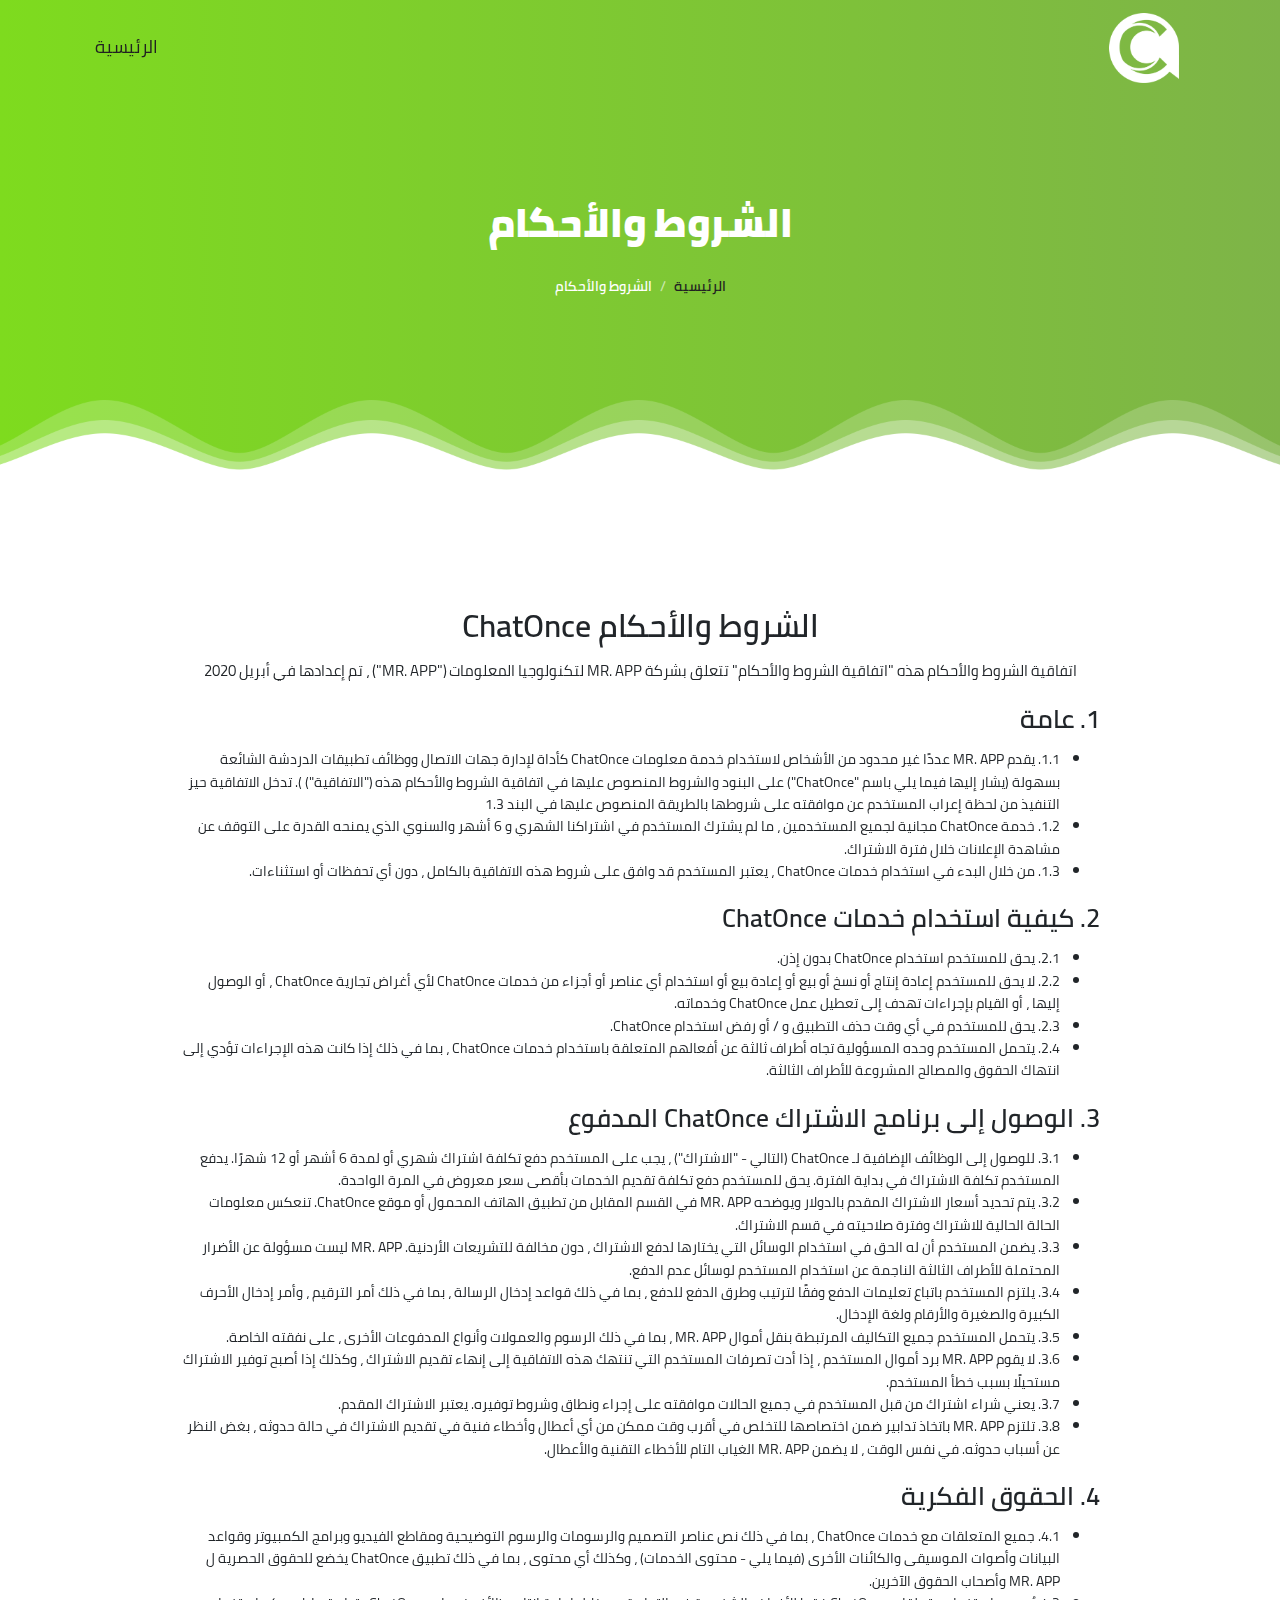
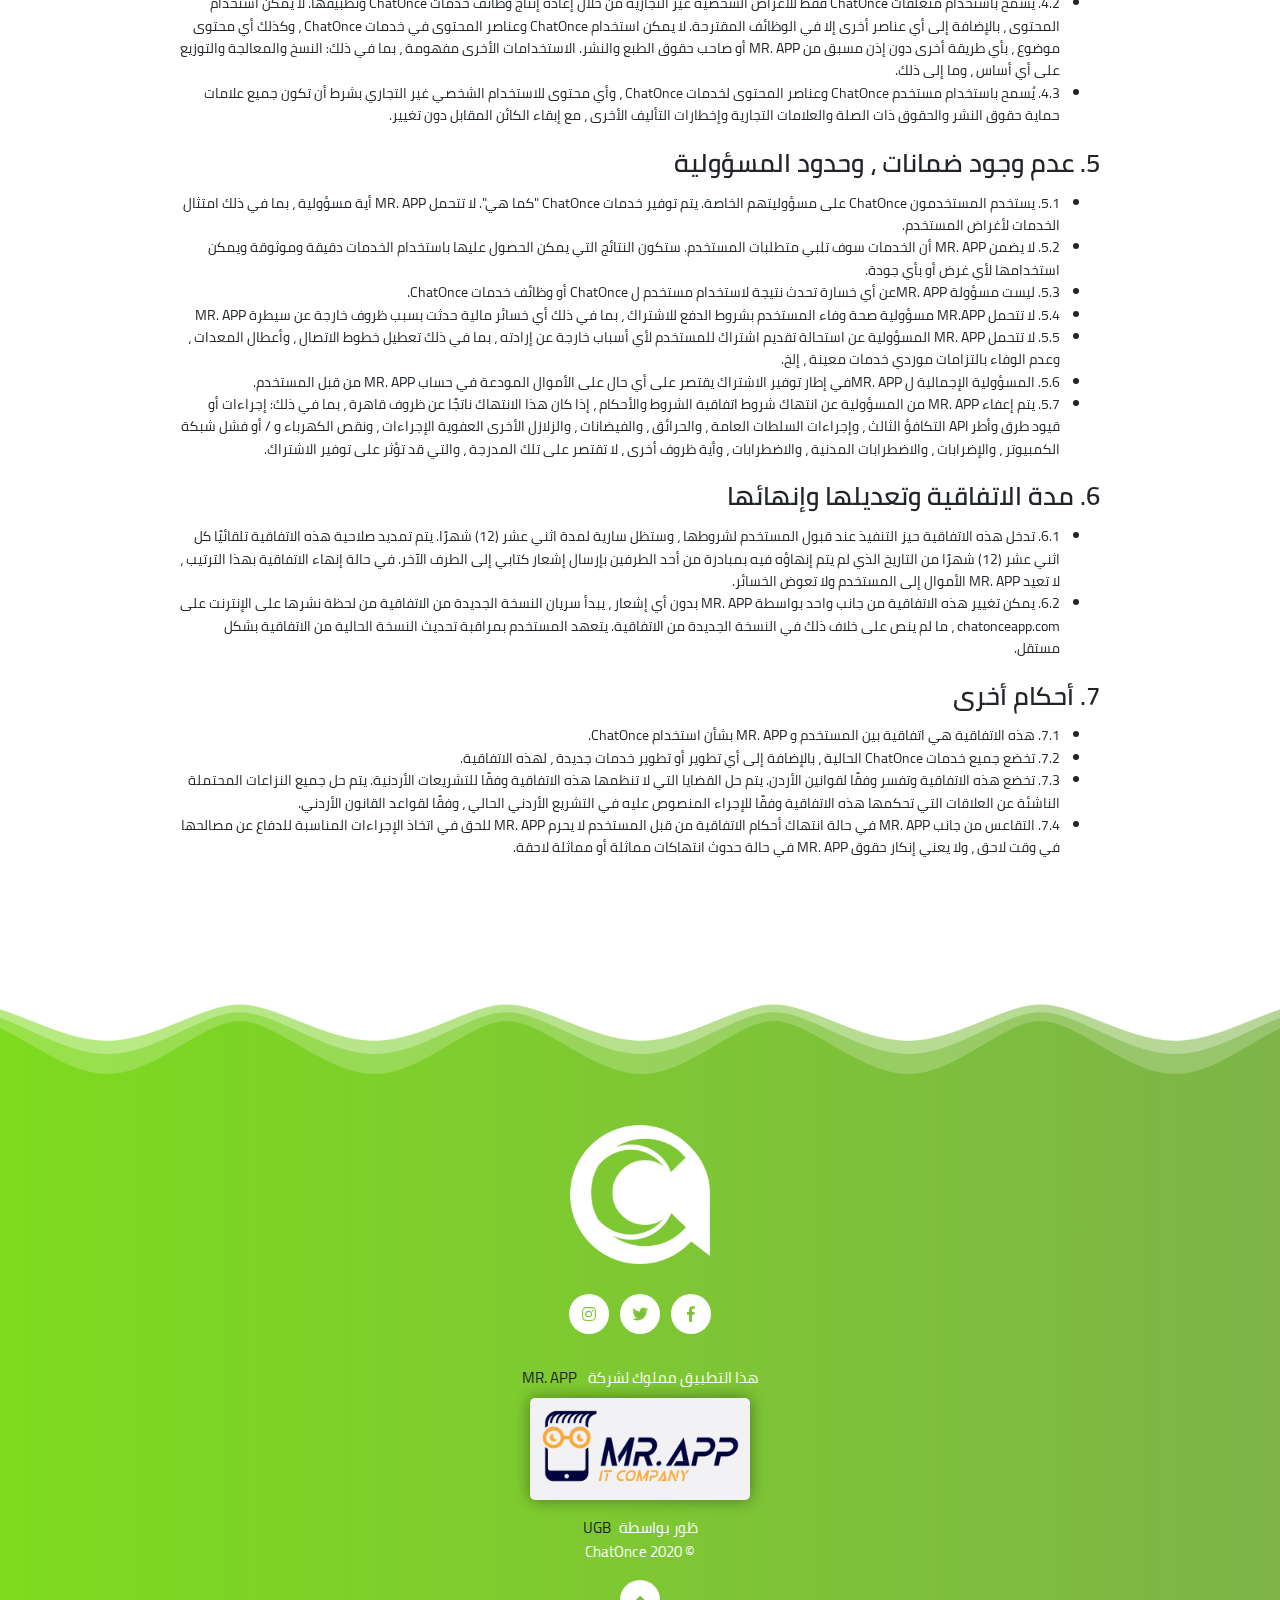
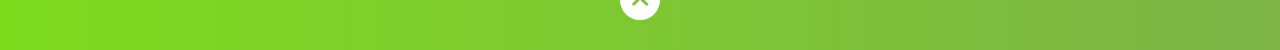
<file: ar/TermsConditions.html>
<!DOCTYPE html>
<html lang="ar">
<head><title>الشروط والأحكام - ChatOnce</title>
    <meta charset="utf-8">
    <meta name="viewport" content="width=device-width, initial-scale=1.0">
    <meta name="description" content="chat once">
    <meta name="keywords" content="Chat, App, chat once ">
    <meta name="Author" content="Hamza Abo Aitah">
    <meta name="copyright" content="Chat Once">
    <link rel="shortcut icon" href="assets/images/logo/favicon.png">
    <link type="text/css" rel="stylesheet" href="assets/css/main.css">
</head>
<body class="demo-1" data-offset="500" data-spy="scroll" data-target="#navbar" dir="rtl">
<!-- =============== Header =============== -->
<header id="header">
    <nav class="navbar navbar-expand-lg  fixed-top" id="navbar">
        <div class="container"><!-- Brand --><a class="navbar-brand mb-0" href="index.html"><img class="logo"
                                                                                                 src="assets/images/logo2.png"
                                                                                                 title="Chat Once"
                                                                                                 alt="Chat Once"/></a>
            <button class="navbar-toggler" data-target="#navbar-collapse" data-toggle="collapse" type="button"
                    aria-controls="navbar-collapse" aria-expanded="false" aria-label="Toggle navigation">
                <span></span><span></span><span></span></button>
            <div class="collapse navbar-collapse " id="navbar-collapse"><!-- Nav Links -->
                <ul class="navbar-nav nav nav-pills">
                    <li class="nav-item"><a class="nav-link active" href="index.html">الرئيسية</a></li>

                </ul><!-- / Nav Links --></div>
        </div>
    </nav>
</header><!-- ========================================= -->
<main><!-- =========== Inner Title Page Section =============== -->
    <div id="innerPageTitle">
        <div class="container"><!-- Title -->
            <div class="title"><h1>الشروط والأحكام</h1></div><!-- / Title -->
            <!-- breadcrumb -->
            <nav aria-label="breadcrumb">
                <ol class="breadcrumb">
                    <li class="breadcrumb-item"><a href="index.html">الرئيسية</a></li>
                    <li class="breadcrumb-item active">الشروط والأحكام</li>
                </ol>
            </nav><!-- / breadcrumb --></div>
    </div><!-- ========================================= --><!-- =========== Single blog Section =============== -->
    <section id="single-blog">
        <div class="container">
            <div class="row justify-content-center">
                <div class="col-md-10">
                    <div class="section-heading text-center">
                        <h2>الشروط والأحكام ChatOnce </h2>
                        <p>
                            اتفاقية الشروط والأحكام هذه "اتفاقية الشروط والأحكام" تتعلق بشركة MR. APP لتكنولوجيا
                            المعلومات ("MR. APP") ، تم إعدادها في أبريل 2020
                        </p>

                        <div class="text-right">
                            <h3>
                                1. عامة
                            </h3>
                            <ul>
                                <li>
                                    1.1. يقدم MR. APP عددًا غير محدود من الأشخاص لاستخدام خدمة معلومات ChatOnce كأداة
                                    لإدارة جهات الاتصال ووظائف تطبيقات الدردشة الشائعة بسهولة (يشار إليها فيما يلي باسم
                                    "ChatOnce") على البنود والشروط المنصوص عليها في اتفاقية الشروط والأحكام هذه
                                    ("الاتفاقية") ). تدخل الاتفاقية حيز التنفيذ من لحظة إعراب المستخدم عن موافقته على
                                    شروطها بالطريقة المنصوص عليها في البند 1.3
                                </li>
                                <li>
                                    1.2. خدمة ChatOnce مجانية لجميع المستخدمين ، ما لم يشترك المستخدم في اشتراكنا الشهري
                                    و 6 أشهر والسنوي الذي يمنحه القدرة على التوقف عن مشاهدة الإعلانات خلال فترة
                                    الاشتراك.
                                </li>
                                <li>
                                    1.3. من خلال البدء في استخدام خدمات ChatOnce ، يعتبر المستخدم قد وافق على شروط هذه
                                    الاتفاقية بالكامل ، دون أي تحفظات أو استثناءات.

                                </li>
                            </ul>
                            <h3>
                                2. كيفية استخدام خدمات ChatOnce
                            </h3>
                            <ul>
                                <li>
                                    2.1. يحق للمستخدم استخدام ChatOnce بدون إذن.
                                </li>
                                <li>
                                    2.2. لا يحق للمستخدم إعادة إنتاج أو نسخ أو بيع أو إعادة بيع أو استخدام أي عناصر أو
                                    أجزاء من خدمات ChatOnce لأي أغراض تجارية ChatOnce ، أو الوصول إليها ، أو القيام
                                    بإجراءات تهدف إلى تعطيل عمل ChatOnce وخدماته.
                                </li>
                                <li>
                                    2.3. يحق للمستخدم في أي وقت حذف التطبيق و / أو رفض استخدام ChatOnce.
                                </li>
                                <li>
                                    2.4. يتحمل المستخدم وحده المسؤولية تجاه أطراف ثالثة عن أفعالهم المتعلقة باستخدام
                                    خدمات ChatOnce ، بما في ذلك إذا كانت هذه الإجراءات تؤدي إلى انتهاك الحقوق والمصالح
                                    المشروعة للأطراف الثالثة.
                                </li>
                            </ul>
                            <h3>
                                3. الوصول إلى برنامج الاشتراك ChatOnce المدفوع
                            </h3>
                            <ul>
                                <li>
                                    3.1. للوصول إلى الوظائف الإضافية لـ ChatOnce (التالي - "الاشتراك") ، يجب على
                                    المستخدم دفع تكلفة اشتراك شهري أو لمدة 6 أشهر أو 12 شهرًا. يدفع المستخدم تكلفة
                                    الاشتراك في بداية الفترة. يحق للمستخدم دفع تكلفة تقديم الخدمات بأقصى سعر معروض في
                                    المرة الواحدة.
                                </li>
                                <li>
                                    3.2. يتم تحديد أسعار الاشتراك المقدم بالدولار ويوضحه MR. APP في القسم المقابل من
                                    تطبيق الهاتف المحمول أو موقع ChatOnce. تنعكس معلومات الحالة الحالية للاشتراك وفترة
                                    صلاحيته في قسم الاشتراك.
                                </li>
                                <li>
                                    3.3. يضمن المستخدم أن له الحق في استخدام الوسائل التي يختارها لدفع الاشتراك ، دون
                                    مخالفة للتشريعات الأردنية. MR. APP ليست مسؤولة عن الأضرار المحتملة للأطراف الثالثة
                                    الناجمة عن استخدام المستخدم لوسائل عدم الدفع.
                                </li>
                                <li>
                                    3.4. يلتزم المستخدم باتباع تعليمات الدفع وفقًا لترتيب وطرق الدفع للدفع ، بما في ذلك
                                    قواعد إدخال الرسالة ، بما في ذلك أمر الترقيم ، وأمر إدخال الأحرف الكبيرة والصغيرة
                                    والأرقام ولغة الإدخال.
                                </li>
                                <li>
                                    3.5. يتحمل المستخدم جميع التكاليف المرتبطة بنقل أموال MR. APP ، بما في ذلك الرسوم
                                    والعمولات وأنواع المدفوعات الأخرى ، على نفقته الخاصة.
                                </li>
                                <li>
                                    3.6. لا يقوم MR. APP برد أموال المستخدم ، إذا أدت تصرفات المستخدم التي تنتهك هذه
                                    الاتفاقية إلى إنهاء تقديم الاشتراك ، وكذلك إذا أصبح توفير الاشتراك مستحيلًا بسبب خطأ
                                    المستخدم.
                                </li>
                                <li>
                                    3.7. يعني شراء اشتراك من قبل المستخدم في جميع الحالات موافقته على إجراء ونطاق وشروط
                                    توفيره. يعتبر الاشتراك المقدم.
                                </li>
                                <li>
                                    3.8. تلتزم MR. APP باتخاذ تدابير ضمن اختصاصها للتخلص في أقرب وقت ممكن من أي أعطال
                                    وأخطاء فنية في تقديم الاشتراك في حالة حدوثه ، بغض النظر عن أسباب حدوثه. في نفس الوقت
                                    ، لا يضمن MR. APP الغياب التام للأخطاء التقنية والأعطال.
                                </li>
                            </ul>
                            <h3>
                                4. الحقوق الفكرية
                            </h3>
                            <ul>
                                <li>
                                    4.1. جميع المتعلقات مع خدمات ChatOnce ، بما في ذلك نص عناصر التصميم والرسومات
                                    والرسوم التوضيحية ومقاطع الفيديو وبرامج الكمبيوتر وقواعد البيانات وأصوات الموسيقى
                                    والكائنات الأخرى (فيما يلي - محتوى الخدمات) ، وكذلك أي محتوى ، بما في ذلك تطبيق
                                    ChatOnce يخضع للحقوق الحصرية ل MR. APP وأصحاب الحقوق الآخرين.
                                </li>
                                <li>
                                    4.2. يُسمح باستخدام متعلقات ChatOnce فقط للأغراض الشخصية غير التجارية من خلال إعادة
                                    إنتاج وظائف خدمات ChatOnce وتطبيقها. لا يمكن استخدام المحتوى ، بالإضافة إلى أي عناصر
                                    أخرى إلا في الوظائف المقترحة. لا يمكن استخدام ChatOnce وعناصر المحتوى في خدمات
                                    ChatOnce ، وكذلك أي محتوى موضوع ، بأي طريقة أخرى دون إذن مسبق من MR. APP أو صاحب
                                    حقوق الطبع والنشر. الاستخدامات الأخرى مفهومة ، بما في ذلك: النسخ والمعالجة والتوزيع
                                    على أي أساس ، وما إلى ذلك.
                                </li>
                                <li>
                                    4.3. يُسمح باستخدام مستخدم ChatOnce وعناصر المحتوى لخدمات ChatOnce ، وأي محتوى
                                    للاستخدام الشخصي غير التجاري بشرط أن تكون جميع علامات حماية حقوق النشر والحقوق ذات
                                    الصلة والعلامات التجارية وإخطارات التأليف الأخرى ، مع إبقاء الكائن المقابل دون
                                    تغيير.
                                </li>
                            </ul>
                            <h3>
                                5. عدم وجود ضمانات ، وحدود المسؤولية
                            </h3>
                            <ul>
                                <li>
                                    5.1. يستخدم المستخدمون ChatOnce على مسؤوليتهم الخاصة. يتم توفير خدمات ChatOnce "كما
                                    هي". لا تتحمل MR. APP أية مسؤولية ، بما في ذلك امتثال الخدمات لأغراض المستخدم.
                                </li>
                                <li>
                                    5.2. لا يضمن MR. APP أن الخدمات سوف تلبي متطلبات المستخدم. ستكون النتائج التي يمكن
                                    الحصول عليها باستخدام الخدمات دقيقة وموثوقة ويمكن استخدامها لأي غرض أو بأي جودة.
                                </li>
                                <li>
                                    5.3. ليست مسؤولة MR. APPعن أي خسارة تحدث نتيجة لاستخدام مستخدم ل ChatOnce أو وظائف
                                    خدمات ChatOnce.
                                </li>
                                <li>
                                    5.4. لا تتحمل MR.APP مسؤولية صحة وفاء المستخدم بشروط الدفع للاشتراك ، بما في ذلك أي
                                    خسائر مالية حدثت بسبب ظروف خارجة عن سيطرة MR. APP
                                </li>
                                <li>
                                    5.5. لا تتحمل MR. APP المسؤولية عن استحالة تقديم اشتراك للمستخدم لأي أسباب خارجة عن
                                    إرادته ، بما في ذلك تعطيل خطوط الاتصال ، وأعطال المعدات ، وعدم الوفاء بالتزامات
                                    موردي خدمات معينة ، إلخ.
                                </li>
                                <li>
                                    5.6. المسؤولية الإجمالية ل MR. APPفي إطار توفير الاشتراك يقتصر على أي حال على
                                    الأموال المودعة في حساب MR. APP من قبل المستخدم.
                                </li>
                                <li>
                                    5.7. يتم إعفاء MR. APP من المسؤولية عن انتهاك شروط اتفاقية الشروط والأحكام ، إذا كان
                                    هذا الانتهاك ناتجًا عن ظروف قاهرة ، بما في ذلك: إجراءات أو قيود طرق وأطر API التكافؤ
                                    الثالث ، وإجراءات السلطات العامة ، والحرائق ، والفيضانات ، والزلازل الأخرى العفوية
                                    الإجراءات ، ونقص الكهرباء و / أو فشل شبكة الكمبيوتر ، والإضرابات ، والاضطرابات
                                    المدنية ، والاضطرابات ، وأية ظروف أخرى ، لا تقتصر على تلك المدرجة ، والتي قد تؤثر
                                    على توفير الاشتراك.
                                </li>
                            </ul>
                            <h3>
                                6. مدة الاتفاقية وتعديلها وإنهائها
                            </h3>
                            <ul>
                                <li>
                                    6.1. تدخل هذه الاتفاقية حيز التنفيذ عند قبول المستخدم لشروطها ، وستظل سارية لمدة
                                    اثني عشر (12) شهرًا. يتم تمديد صلاحية هذه الاتفاقية تلقائيًا كل اثني عشر (12) شهرًا
                                    من التاريخ الذي لم يتم إنهاؤه فيه بمبادرة من أحد الطرفين بإرسال إشعار كتابي إلى
                                    الطرف الآخر. في حالة إنهاء الاتفاقية بهذا الترتيب ، لا تعيد MR. APP الأموال إلى
                                    المستخدم ولا تعوض الخسائر.
                                </li>
                                <li>
                                    6.2. يمكن تغيير هذه الاتفاقية من جانب واحد بواسطة MR. APP بدون أي إشعار ، يبدأ
                                    سريان النسخة الجديدة من الاتفاقية من لحظة نشرها على الإنترنت على chatonceapp.com ،
                                    ما لم ينص على خلاف ذلك في النسخة الجديدة من الاتفاقية. يتعهد المستخدم بمراقبة تحديث
                                    النسخة الحالية من الاتفاقية بشكل مستقل.
                                </li>

                            </ul>
                            <h3>
                                7. أحكام أخرى
                            </h3>
                            <ul>
                                <li>
                                    7.1. هذه الاتفاقية هي اتفاقية بين المستخدم و MR. APP بشأن استخدام ChatOnce.
                                </li>
                                <li>
                                    7.2. تخضع جميع خدمات ChatOnce الحالية ، بالإضافة إلى أي تطوير أو تطوير خدمات جديدة ،
                                    لهذه الاتفاقية.
                                </li>
                                <li>
                                    7.3. تخضع هذه الاتفاقية وتفسر وفقًا لقوانين الأردن. يتم حل القضايا التي لا تنظمها
                                    هذه الاتفاقية وفقًا للتشريعات الأردنية. يتم حل جميع النزاعات المحتملة الناشئة عن
                                    العلاقات التي تحكمها هذه الاتفاقية وفقًا للإجراء المنصوص عليه في التشريع الأردني
                                    الحالي ، وفقًا لقواعد القانون الأردني.
                                </li>
                                <li>
                                    7.4. التقاعس من جانب MR. APP في حالة انتهاك أحكام الاتفاقية من قبل المستخدم لا يحرم MR. APP للحق في اتخاذ الإجراءات المناسبة للدفاع عن مصالحها في وقت لاحق ، ولا يعني إنكار حقوق MR. APP في حالة حدوث انتهاكات مماثلة أو مماثلة لاحقة.
                                </li>
                            </ul>
                        </div>
                    </div>
                </div>
            </div>
        </div>
    </section><!-- ========================================= -->
    <!-- =========== Related Blogs Section =============== -->
    <!-- ========================================= -->
</main>
<!-- =========== footer =============== -->

<footer>
    <div class=container><img class=logo src="assets/images/logo2.png" title=" ChatOnce" alt=" ChatOnce"/>
        <div id=subscribe>
            <div id=mc_embed_signup>
                <form class="validate validate" id=mc-embedded-subscribe-form name=mc-embedded-subscribe-form
                      action="https://norhan-mohammed.us17.list-manage.com/subscribe/post?u=94971f542cbfe5e5ce90ad028&amp;amp;id=205e3768c6"
                      method=post target=_blank novalidate>
                    <div id=mc_embed_signup_scroll>
                        <div class=clear id=mce-responses>
                            <div class=response id=mce-error-response style=display:none></div>
                            <div class=response id=mce-success-response style=display:none></div>
                        </div>
                        <div aria-hidden=true style="position: absolute; left: -5000px;"><input
                                name=b_94971f542cbfe5e5ce90ad028_b506ef2794 tabindex=-1 value=""></div>
                    </div>
                </form>
            </div>
        </div>
        <ul class="socialMediaLinks list-inline gradient-style">
            <li class=list-inline-item><a target="_blank" href="https://www.facebook.com/chatonce.app.12"><i
                    class="fab fa-facebook-f"> </i></a></li>
            <li class=list-inline-item><a target="_blank" href="https://twitter.com/chat_once"><i
                    class="fab fa-twitter"> </i></a></li>
            <li class=list-inline-item><a target="_blank" href="https://www.instagram.com/chat_once"><i
                    class="fab fa-instagram"></i></a></li>
        </ul>
        <div class="copyright p-3 text-center">
            <p class="mb-0 ">
                هذا التطبيق مملوك لشركة
                <a href="https://ugbltd.com/" class="pr-2" target="_blank">MR. APP</a>
            </p>
            <div class="mr-app-container d-inline-block mt-2">

                <a href="#" target="_blank" class="d-inline-block">
                    <img src="assets/images/app-logo.png" class="mr-app-logo" alt="">
                </a>
            </div>
            <p class="mb-0 mt-3">طَور
                بواسطة<a href="https://ugbltd.com/" class="pr-2" target="_blank">UGB</a>
            </p>
            <p class="mb-0"> © 2020 ChatOnce </p>

        </div>

        <div id=top-btn><p><i class="gradient-text fas fa-chevron-up"></i></p></div>
    </div>
</footer>
<div id="loader">
    <div class="circle"></div>
    <div class="circle"></div>
    <div class="circle"></div>
    <div class="circle"></div>
</div><!-- ========================================= --><!-- =========== Modals =============== -->

<!-- Image Modal ( Zooming In )-->
<!-- ========================================= --><!-- ===========  Scripts  =============== -->
<script src="assets/js/custom.js"></script>
<script src="https://www.googletagmanager.com/gtag/js?id=UA-56934545-9" async=""></script>
<script>window.dataLayer = window.dataLayer || [];

function gtag() {
    dataLayer.push(arguments);
}

gtag('js', new Date());
gtag('config', 'UA-56934545-9');</script>

</body>
</html>
</file>
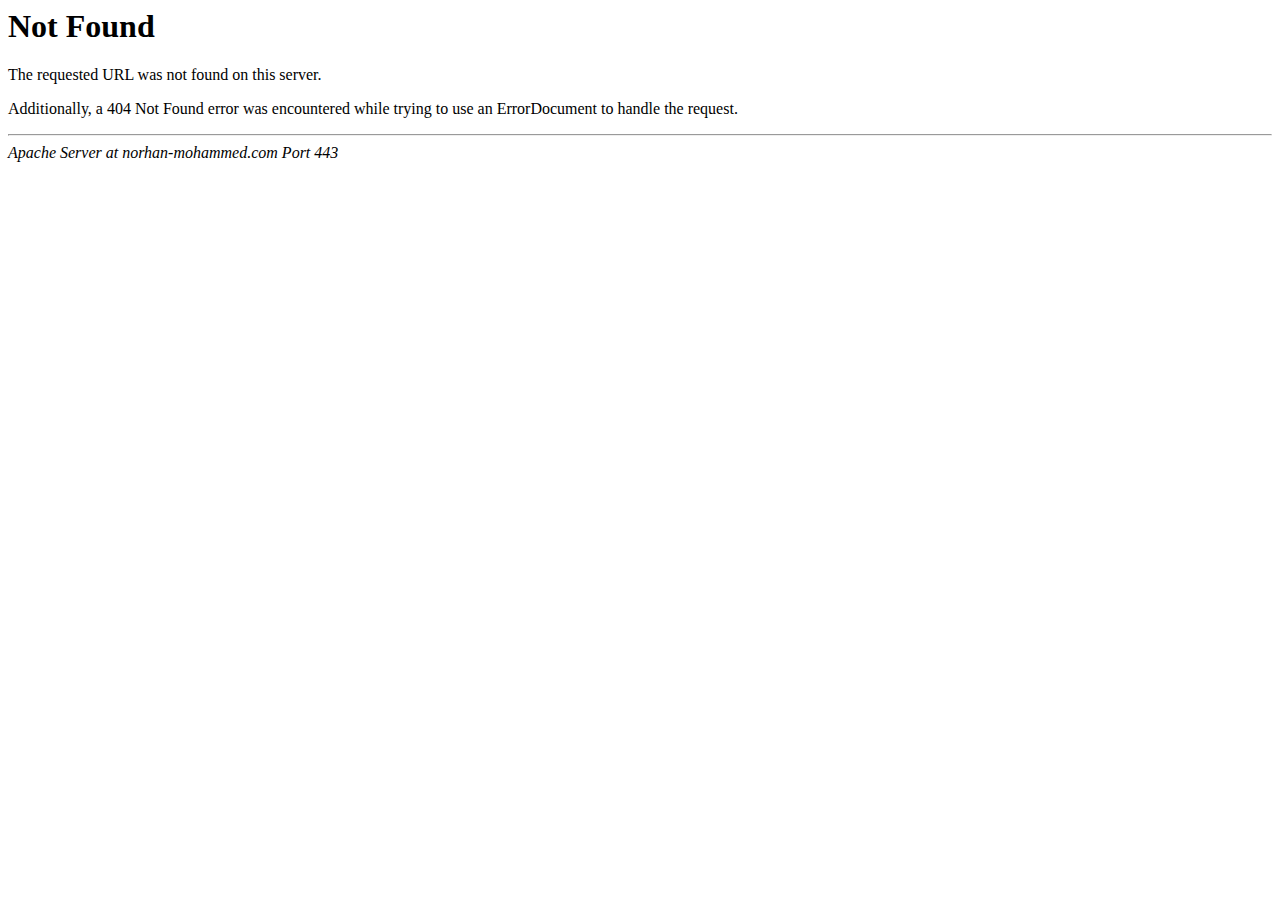
<file: assets/css/owl.video.play.html>
<!DOCTYPE HTML PUBLIC "-//IETF//DTD HTML 2.0//EN">
<html><head>
<title>404 Not Found</title>
</head><body>
<h1>Not Found</h1>
<p>The requested URL was not found on this server.</p>
<p>Additionally, a 404 Not Found
error was encountered while trying to use an ErrorDocument to handle the request.</p>
<hr>
<address>Apache Server at norhan-mohammed.com Port 443</address>
</body></html>
</file>
<file: assets/css/venobox.css>
/* ------ venobox.css --------*/
.vbox-overlay *, .vbox-overlay *:before, .vbox-overlay *:after{
    -webkit-backface-visibility: hidden;
    -webkit-box-sizing:border-box;
    -moz-box-sizing:border-box;
    box-sizing:border-box;
}
.vbox-overlay * { 
    -webkit-backface-visibility: visible;
    backface-visibility: visible;
}
.vbox-overlay{
    display: -webkit-flex;
    display: flex;
    -webkit-flex-direction: column;
    flex-direction: column;
    -webkit-justify-content: center;
    justify-content: center;
    -webkit-align-items: center;
    align-items: center;
    position: fixed;
    left: 0;
    top: 0;
    bottom: 0;
    right: 0;
    z-index: 1040;
    -webkit-transform:translateZ(1000px);
    transform: translateZ(1000px);
    transform-style: preserve-3d;
}

/* ----- navigation ----- */
.vbox-title{
    width: 100%;
    height: 40px;
    float: left;
    text-align: center;
    line-height: 28px;
    font-size: 12px;
    padding: 6px 40px;
    overflow: hidden;
    position: fixed;
    display: none;
    left: 0;
    z-index: 1050;
}
.vbox-close{
    cursor: pointer;
    position: fixed;
    top: -1px;
    right: 0;
    width: 50px;
    height: 40px;
    padding: 6px;
    display: block;
    background-position:10px center;
    overflow: hidden;
    font-size: 24px;
    line-height: 1;
    text-align: center;
    z-index: 1050;
}
.vbox-num{
    cursor: pointer;
    position: fixed;
    left: 0;
    height: 40px;
    display: block;
    overflow: hidden;
    line-height: 28px;
    font-size: 12px;
    padding: 6px 10px;
    display: none;
    z-index: 1050;
}
/* ----- navigation ARROWS ----- */
.vbox-next, .vbox-prev{
    position: fixed;
    top: 50%;
    margin-top: -15px;
    overflow: hidden;
    cursor: pointer;
    display: block;
    width: 45px;
    height: 45px;
    z-index: 1050;
}
.vbox-next span, .vbox-prev span{
    position: relative;
    width: 20px;
    height: 20px;
    border: 2px solid transparent;
    border-top-color: #B6B6B6;
    border-right-color: #B6B6B6;
    text-indent: -100px;
    position: absolute;
    top: 8px;
    display: block;
}
.vbox-prev{
    left: 15px;
}
.vbox-next{
    right: 15px;
}
.vbox-prev span{
    left: 10px;
    -ms-transform: rotate(-135deg);
    -webkit-transform: rotate(-135deg);
    transform: rotate(-135deg);
}
.vbox-next span{
    -ms-transform: rotate(45deg);
    -webkit-transform: rotate(45deg);
    transform: rotate(45deg);
    right: 10px;
}
/* ------- inline window ------ */
.vbox-inline{
    width: 420px;
    height: 315px;
    height: 70vh;
    padding: 10px;
    background: #fff;
    margin: 0 auto;
    overflow: auto;
    text-align: left;
}
/* ------- Video & iFrames window ------ */
.venoframe{
    max-width: 100%;
    width: 100%;
    border: none;
    width: 100%;
    height: 260px;
    height: 70vh;
}
.venoframe.vbvid{
    height: 260px;
}
@media (min-width: 768px) {
    .venoframe, .vbox-inline{
        width: 90%;
        height: 360px;
        height: 70vh;
    }
    .venoframe.vbvid{
        width: 640px;
        height: 360px;
    }
}
@media (min-width: 992px) {
    .venoframe, .vbox-inline{
        max-width: 1200px;
        width: 80%;
        height: 540px;
        height: 70vh;
    }
    .venoframe.vbvid{
        width: 960px;
        height: 540px;
    }
}
/* 
Please do NOT edit this part! 
or at least read this note: http://i.imgur.com/7C0ws9e.gif
*/
.vbox-open{
    overflow: hidden;
}
.vbox-container{
    position: absolute;
    left: 0;
    right: 0;
    top: 0;
    bottom: 0;
    overflow-x: hidden;
    overflow-y: scroll;
    overflow-scrolling: touch;
    -webkit-overflow-scrolling: touch;
    z-index: 20;
    max-height: 100%;

}

.vbox-content{
    text-align: center;
    float: left;
    width: 100%;
    position: relative;
    overflow: hidden;
    padding: 20px 10px;
}
.vbox-container img{
    max-width: 100%;
    height: auto;
}
.vbox-figlio{
    box-shadow: 0 0 12px rgba(0,0,0,0.19), 0 6px 6px rgba(0,0,0,0.23);
    max-width: 100%;
    text-align: initial;
}
img.vbox-figlio{
    -webkit-user-select: none;
-khtml-user-select: none;
-moz-user-select: none;
-o-user-select: none;
user-select: none;
}
.vbox-content.swipe-left{
    margin-left: -200px !important;
}
.vbox-content.swipe-right{
    margin-left: 200px !important;
}
.vbox-animated{
    webkit-transition: margin 300ms ease-out;
    transition: margin 300ms ease-out;
}

/* ---------- preloader ----------
 * SPINKIT 
 * http://tobiasahlin.com/spinkit/
-------------------------------- */
.sk-double-bounce,.sk-rotating-plane{width:40px;height:40px;margin:40px auto}.sk-rotating-plane{background-color:#333;-webkit-animation:sk-rotatePlane 1.2s infinite ease-in-out;animation:sk-rotatePlane 1.2s infinite ease-in-out}@-webkit-keyframes sk-rotatePlane{0%{-webkit-transform:perspective(120px) rotateX(0) rotateY(0);transform:perspective(120px) rotateX(0) rotateY(0)}50%{-webkit-transform:perspective(120px) rotateX(-180.1deg) rotateY(0);transform:perspective(120px) rotateX(-180.1deg) rotateY(0)}100%{-webkit-transform:perspective(120px) rotateX(-180deg) rotateY(-179.9deg);transform:perspective(120px) rotateX(-180deg) rotateY(-179.9deg)}}@keyframes sk-rotatePlane{0%{-webkit-transform:perspective(120px) rotateX(0) rotateY(0);transform:perspective(120px) rotateX(0) rotateY(0)}50%{-webkit-transform:perspective(120px) rotateX(-180.1deg) rotateY(0);transform:perspective(120px) rotateX(-180.1deg) rotateY(0)}100%{-webkit-transform:perspective(120px) rotateX(-180deg) rotateY(-179.9deg);transform:perspective(120px) rotateX(-180deg) rotateY(-179.9deg)}}.sk-double-bounce{position:relative}.sk-double-bounce .sk-child{width:100%;height:100%;border-radius:50%;background-color:#333;opacity:.6;position:absolute;top:0;left:0;-webkit-animation:sk-doubleBounce 2s infinite ease-in-out;animation:sk-doubleBounce 2s infinite ease-in-out}.sk-chasing-dots .sk-child,.sk-spinner-pulse,.sk-three-bounce .sk-child{background-color:#333;border-radius:100%}.sk-double-bounce .sk-double-bounce2{-webkit-animation-delay:-1s;animation-delay:-1s}@-webkit-keyframes sk-doubleBounce{0%,100%{-webkit-transform:scale(0);transform:scale(0)}50%{-webkit-transform:scale(1);transform:scale(1)}}@keyframes sk-doubleBounce{0%,100%{-webkit-transform:scale(0);transform:scale(0)}50%{-webkit-transform:scale(1);transform:scale(1)}}.sk-wave{margin:40px auto;width:50px;height:40px;text-align:center;font-size:10px}.sk-wave .sk-rect{background-color:#333;height:100%;width:6px;display:inline-block;-webkit-animation:sk-waveStretchDelay 1.2s infinite ease-in-out;animation:sk-waveStretchDelay 1.2s infinite ease-in-out}.sk-wave .sk-rect1{-webkit-animation-delay:-1.2s;animation-delay:-1.2s}.sk-wave .sk-rect2{-webkit-animation-delay:-1.1s;animation-delay:-1.1s}.sk-wave .sk-rect3{-webkit-animation-delay:-1s;animation-delay:-1s}.sk-wave .sk-rect4{-webkit-animation-delay:-.9s;animation-delay:-.9s}.sk-wave .sk-rect5{-webkit-animation-delay:-.8s;animation-delay:-.8s}@-webkit-keyframes sk-waveStretchDelay{0%,100%,40%{-webkit-transform:scaleY(.4);transform:scaleY(.4)}20%{-webkit-transform:scaleY(1);transform:scaleY(1)}}@keyframes sk-waveStretchDelay{0%,100%,40%{-webkit-transform:scaleY(.4);transform:scaleY(.4)}20%{-webkit-transform:scaleY(1);transform:scaleY(1)}}.sk-wandering-cubes{margin:40px auto;width:40px;height:40px;position:relative}.sk-wandering-cubes .sk-cube{background-color:#333;width:10px;height:10px;position:absolute;top:0;left:0;-webkit-animation:sk-wanderingCube 1.8s ease-in-out -1.8s infinite both;animation:sk-wanderingCube 1.8s ease-in-out -1.8s infinite both}.sk-chasing-dots,.sk-spinner-pulse{width:40px;height:40px;margin:40px auto}.sk-wandering-cubes .sk-cube2{-webkit-animation-delay:-.9s;animation-delay:-.9s}@-webkit-keyframes sk-wanderingCube{0%{-webkit-transform:rotate(0);transform:rotate(0)}25%{-webkit-transform:translateX(30px) rotate(-90deg) scale(.5);transform:translateX(30px) rotate(-90deg) scale(.5)}50%{-webkit-transform:translateX(30px) translateY(30px) rotate(-179deg);transform:translateX(30px) translateY(30px) rotate(-179deg)}50.1%{-webkit-transform:translateX(30px) translateY(30px) rotate(-180deg);transform:translateX(30px) translateY(30px) rotate(-180deg)}75%{-webkit-transform:translateX(0) translateY(30px) rotate(-270deg) scale(.5);transform:translateX(0) translateY(30px) rotate(-270deg) scale(.5)}100%{-webkit-transform:rotate(-360deg);transform:rotate(-360deg)}}@keyframes sk-wanderingCube{0%{-webkit-transform:rotate(0);transform:rotate(0)}25%{-webkit-transform:translateX(30px) rotate(-90deg) scale(.5);transform:translateX(30px) rotate(-90deg) scale(.5)}50%{-webkit-transform:translateX(30px) translateY(30px) rotate(-179deg);transform:translateX(30px) translateY(30px) rotate(-179deg)}50.1%{-webkit-transform:translateX(30px) translateY(30px) rotate(-180deg);transform:translateX(30px) translateY(30px) rotate(-180deg)}75%{-webkit-transform:translateX(0) translateY(30px) rotate(-270deg) scale(.5);transform:translateX(0) translateY(30px) rotate(-270deg) scale(.5)}100%{-webkit-transform:rotate(-360deg);transform:rotate(-360deg)}}.sk-spinner-pulse{-webkit-animation:sk-pulseScaleOut 1s infinite ease-in-out;animation:sk-pulseScaleOut 1s infinite ease-in-out}@-webkit-keyframes sk-pulseScaleOut{0%{-webkit-transform:scale(0);transform:scale(0)}100%{-webkit-transform:scale(1);transform:scale(1);opacity:0}}@keyframes sk-pulseScaleOut{0%{-webkit-transform:scale(0);transform:scale(0)}100%{-webkit-transform:scale(1);transform:scale(1);opacity:0}}.sk-chasing-dots{position:relative;text-align:center;-webkit-animation:sk-chasingDotsRotate 2s infinite linear;animation:sk-chasingDotsRotate 2s infinite linear}.sk-chasing-dots .sk-child{width:60%;height:60%;display:inline-block;position:absolute;top:0;-webkit-animation:sk-chasingDotsBounce 2s infinite ease-in-out;animation:sk-chasingDotsBounce 2s infinite ease-in-out}.sk-chasing-dots .sk-dot2{top:auto;bottom:0;-webkit-animation-delay:-1s;animation-delay:-1s}@-webkit-keyframes sk-chasingDotsRotate{100%{-webkit-transform:rotate(360deg);transform:rotate(360deg)}}@keyframes sk-chasingDotsRotate{100%{-webkit-transform:rotate(360deg);transform:rotate(360deg)}}@-webkit-keyframes sk-chasingDotsBounce{0%,100%{-webkit-transform:scale(0);transform:scale(0)}50%{-webkit-transform:scale(1);transform:scale(1)}}@keyframes sk-chasingDotsBounce{0%,100%{-webkit-transform:scale(0);transform:scale(0)}50%{-webkit-transform:scale(1);transform:scale(1)}}.sk-three-bounce{margin:40px auto;width:80px;text-align:center}.sk-three-bounce .sk-child{width:20px;height:20px;display:inline-block;-webkit-animation:sk-three-bounce 1.4s ease-in-out 0s infinite both;animation:sk-three-bounce 1.4s ease-in-out 0s infinite both}.sk-circle .sk-child:before,.sk-fading-circle .sk-circle:before{display:block;border-radius:100%;content:'';background-color:#333}.sk-three-bounce .sk-bounce1{-webkit-animation-delay:-.32s;animation-delay:-.32s}.sk-three-bounce .sk-bounce2{-webkit-animation-delay:-.16s;animation-delay:-.16s}@-webkit-keyframes sk-three-bounce{0%,100%,80%{-webkit-transform:scale(0);transform:scale(0)}40%{-webkit-transform:scale(1);transform:scale(1)}}@keyframes sk-three-bounce{0%,100%,80%{-webkit-transform:scale(0);transform:scale(0)}40%{-webkit-transform:scale(1);transform:scale(1)}}.sk-circle{margin:40px auto;width:40px;height:40px;position:relative}.sk-circle .sk-child{width:100%;height:100%;position:absolute;left:0;top:0}.sk-circle .sk-child:before{margin:0 auto;width:15%;height:15%;-webkit-animation:sk-circleBounceDelay 1.2s infinite ease-in-out both;animation:sk-circleBounceDelay 1.2s infinite ease-in-out both}.sk-circle .sk-circle2{-webkit-transform:rotate(30deg);-ms-transform:rotate(30deg);transform:rotate(30deg)}.sk-circle .sk-circle3{-webkit-transform:rotate(60deg);-ms-transform:rotate(60deg);transform:rotate(60deg)}.sk-circle .sk-circle4{-webkit-transform:rotate(90deg);-ms-transform:rotate(90deg);transform:rotate(90deg)}.sk-circle .sk-circle5{-webkit-transform:rotate(120deg);-ms-transform:rotate(120deg);transform:rotate(120deg)}.sk-circle .sk-circle6{-webkit-transform:rotate(150deg);-ms-transform:rotate(150deg);transform:rotate(150deg)}.sk-circle .sk-circle7{-webkit-transform:rotate(180deg);-ms-transform:rotate(180deg);transform:rotate(180deg)}.sk-circle .sk-circle8{-webkit-transform:rotate(210deg);-ms-transform:rotate(210deg);transform:rotate(210deg)}.sk-circle .sk-circle9{-webkit-transform:rotate(240deg);-ms-transform:rotate(240deg);transform:rotate(240deg)}.sk-circle .sk-circle10{-webkit-transform:rotate(270deg);-ms-transform:rotate(270deg);transform:rotate(270deg)}.sk-circle .sk-circle11{-webkit-transform:rotate(300deg);-ms-transform:rotate(300deg);transform:rotate(300deg)}.sk-circle .sk-circle12{-webkit-transform:rotate(330deg);-ms-transform:rotate(330deg);transform:rotate(330deg)}.sk-circle .sk-circle2:before{-webkit-animation-delay:-1.1s;animation-delay:-1.1s}.sk-circle .sk-circle3:before{-webkit-animation-delay:-1s;animation-delay:-1s}.sk-circle .sk-circle4:before{-webkit-animation-delay:-.9s;animation-delay:-.9s}.sk-circle .sk-circle5:before{-webkit-animation-delay:-.8s;animation-delay:-.8s}.sk-circle .sk-circle6:before{-webkit-animation-delay:-.7s;animation-delay:-.7s}.sk-circle .sk-circle7:before{-webkit-animation-delay:-.6s;animation-delay:-.6s}.sk-circle .sk-circle8:before{-webkit-animation-delay:-.5s;animation-delay:-.5s}.sk-circle .sk-circle9:before{-webkit-animation-delay:-.4s;animation-delay:-.4s}.sk-circle .sk-circle10:before{-webkit-animation-delay:-.3s;animation-delay:-.3s}.sk-circle .sk-circle11:before{-webkit-animation-delay:-.2s;animation-delay:-.2s}.sk-circle .sk-circle12:before{-webkit-animation-delay:-.1s;animation-delay:-.1s}@-webkit-keyframes sk-circleBounceDelay{0%,100%,80%{-webkit-transform:scale(0);transform:scale(0)}40%{-webkit-transform:scale(1);transform:scale(1)}}@keyframes sk-circleBounceDelay{0%,100%,80%{-webkit-transform:scale(0);transform:scale(0)}40%{-webkit-transform:scale(1);transform:scale(1)}}.sk-cube-grid{width:40px;height:40px;margin:40px auto}.sk-cube-grid .sk-cube{width:33.33%;height:33.33%;background-color:#333;float:left;-webkit-animation:sk-cubeGridScaleDelay 1.3s infinite ease-in-out;animation:sk-cubeGridScaleDelay 1.3s infinite ease-in-out}.sk-cube-grid .sk-cube1{-webkit-animation-delay:.2s;animation-delay:.2s}.sk-cube-grid .sk-cube2{-webkit-animation-delay:.3s;animation-delay:.3s}.sk-cube-grid .sk-cube3{-webkit-animation-delay:.4s;animation-delay:.4s}.sk-cube-grid .sk-cube4{-webkit-animation-delay:.1s;animation-delay:.1s}.sk-cube-grid .sk-cube5{-webkit-animation-delay:.2s;animation-delay:.2s}.sk-cube-grid .sk-cube6{-webkit-animation-delay:.3s;animation-delay:.3s}.sk-cube-grid .sk-cube7{-webkit-animation-delay:0ms;animation-delay:0ms}.sk-cube-grid .sk-cube8{-webkit-animation-delay:.1s;animation-delay:.1s}.sk-cube-grid .sk-cube9{-webkit-animation-delay:.2s;animation-delay:.2s}@-webkit-keyframes sk-cubeGridScaleDelay{0%,100%,70%{-webkit-transform:scale3D(1,1,1);transform:scale3D(1,1,1)}35%{-webkit-transform:scale3D(0,0,1);transform:scale3D(0,0,1)}}@keyframes sk-cubeGridScaleDelay{0%,100%,70%{-webkit-transform:scale3D(1,1,1);transform:scale3D(1,1,1)}35%{-webkit-transform:scale3D(0,0,1);transform:scale3D(0,0,1)}}.sk-fading-circle{margin:40px auto;width:40px;height:40px;position:relative}.sk-fading-circle .sk-circle{width:100%;height:100%;position:absolute;left:0;top:0}.sk-fading-circle .sk-circle:before{margin:0 auto;width:15%;height:15%;-webkit-animation:sk-circleFadeDelay 1.2s infinite ease-in-out both;animation:sk-circleFadeDelay 1.2s infinite ease-in-out both}.sk-fading-circle .sk-circle2{-webkit-transform:rotate(30deg);-ms-transform:rotate(30deg);transform:rotate(30deg)}.sk-fading-circle .sk-circle3{-webkit-transform:rotate(60deg);-ms-transform:rotate(60deg);transform:rotate(60deg)}.sk-fading-circle .sk-circle4{-webkit-transform:rotate(90deg);-ms-transform:rotate(90deg);transform:rotate(90deg)}.sk-fading-circle .sk-circle5{-webkit-transform:rotate(120deg);-ms-transform:rotate(120deg);transform:rotate(120deg)}.sk-fading-circle .sk-circle6{-webkit-transform:rotate(150deg);-ms-transform:rotate(150deg);transform:rotate(150deg)}.sk-fading-circle .sk-circle7{-webkit-transform:rotate(180deg);-ms-transform:rotate(180deg);transform:rotate(180deg)}.sk-fading-circle .sk-circle8{-webkit-transform:rotate(210deg);-ms-transform:rotate(210deg);transform:rotate(210deg)}.sk-fading-circle .sk-circle9{-webkit-transform:rotate(240deg);-ms-transform:rotate(240deg);transform:rotate(240deg)}.sk-fading-circle .sk-circle10{-webkit-transform:rotate(270deg);-ms-transform:rotate(270deg);transform:rotate(270deg)}.sk-fading-circle .sk-circle11{-webkit-transform:rotate(300deg);-ms-transform:rotate(300deg);transform:rotate(300deg)}.sk-fading-circle .sk-circle12{-webkit-transform:rotate(330deg);-ms-transform:rotate(330deg);transform:rotate(330deg)}.sk-fading-circle .sk-circle2:before{-webkit-animation-delay:-1.1s;animation-delay:-1.1s}.sk-fading-circle .sk-circle3:before{-webkit-animation-delay:-1s;animation-delay:-1s}.sk-fading-circle .sk-circle4:before{-webkit-animation-delay:-.9s;animation-delay:-.9s}.sk-fading-circle .sk-circle5:before{-webkit-animation-delay:-.8s;animation-delay:-.8s}.sk-fading-circle .sk-circle6:before{-webkit-animation-delay:-.7s;animation-delay:-.7s}.sk-fading-circle .sk-circle7:before{-webkit-animation-delay:-.6s;animation-delay:-.6s}.sk-fading-circle .sk-circle8:before{-webkit-animation-delay:-.5s;animation-delay:-.5s}.sk-fading-circle .sk-circle9:before{-webkit-animation-delay:-.4s;animation-delay:-.4s}.sk-fading-circle .sk-circle10:before{-webkit-animation-delay:-.3s;animation-delay:-.3s}.sk-fading-circle .sk-circle11:before{-webkit-animation-delay:-.2s;animation-delay:-.2s}.sk-fading-circle .sk-circle12:before{-webkit-animation-delay:-.1s;animation-delay:-.1s}@-webkit-keyframes sk-circleFadeDelay{0%,100%,39%{opacity:0}40%{opacity:1}}@keyframes sk-circleFadeDelay{0%,100%,39%{opacity:0}40%{opacity:1}}.sk-folding-cube{margin:40px auto;width:40px;height:40px;position:relative;-webkit-transform:rotateZ(45deg);transform:rotateZ(45deg)}.sk-folding-cube .sk-cube{float:left;width:50%;height:50%;position:relative;-webkit-transform:scale(1.1);-ms-transform:scale(1.1);transform:scale(1.1)}.sk-folding-cube .sk-cube:before{content:'';position:absolute;top:0;left:0;width:100%;height:100%;background-color:#333;-webkit-animation:sk-foldCubeAngle 2.4s infinite linear both;animation:sk-foldCubeAngle 2.4s infinite linear both;-webkit-transform-origin:100% 100%;-ms-transform-origin:100% 100%;transform-origin:100% 100%}.sk-folding-cube .sk-cube2{-webkit-transform:scale(1.1) rotateZ(90deg);transform:scale(1.1) rotateZ(90deg)}.sk-folding-cube .sk-cube3{-webkit-transform:scale(1.1) rotateZ(180deg);transform:scale(1.1) rotateZ(180deg)}.sk-folding-cube .sk-cube4{-webkit-transform:scale(1.1) rotateZ(270deg);transform:scale(1.1) rotateZ(270deg)}.sk-folding-cube .sk-cube2:before{-webkit-animation-delay:.3s;animation-delay:.3s}.sk-folding-cube .sk-cube3:before{-webkit-animation-delay:.6s;animation-delay:.6s}.sk-folding-cube .sk-cube4:before{-webkit-animation-delay:.9s;animation-delay:.9s}@-webkit-keyframes sk-foldCubeAngle{0%,10%{-webkit-transform:perspective(140px) rotateX(-180deg);transform:perspective(140px) rotateX(-180deg);opacity:0}25%,75%{-webkit-transform:perspective(140px) rotateX(0);transform:perspective(140px) rotateX(0);opacity:1}100%,90%{-webkit-transform:perspective(140px) rotateY(180deg);transform:perspective(140px) rotateY(180deg);opacity:0}}@keyframes sk-foldCubeAngle{0%,10%{-webkit-transform:perspective(140px) rotateX(-180deg);transform:perspective(140px) rotateX(-180deg);opacity:0}25%,75%{-webkit-transform:perspective(140px) rotateX(0);transform:perspective(140px) rotateX(0);opacity:1}100%,90%{-webkit-transform:perspective(140px) rotateY(180deg);transform:perspective(140px) rotateY(180deg);opacity:0}}
</file>
